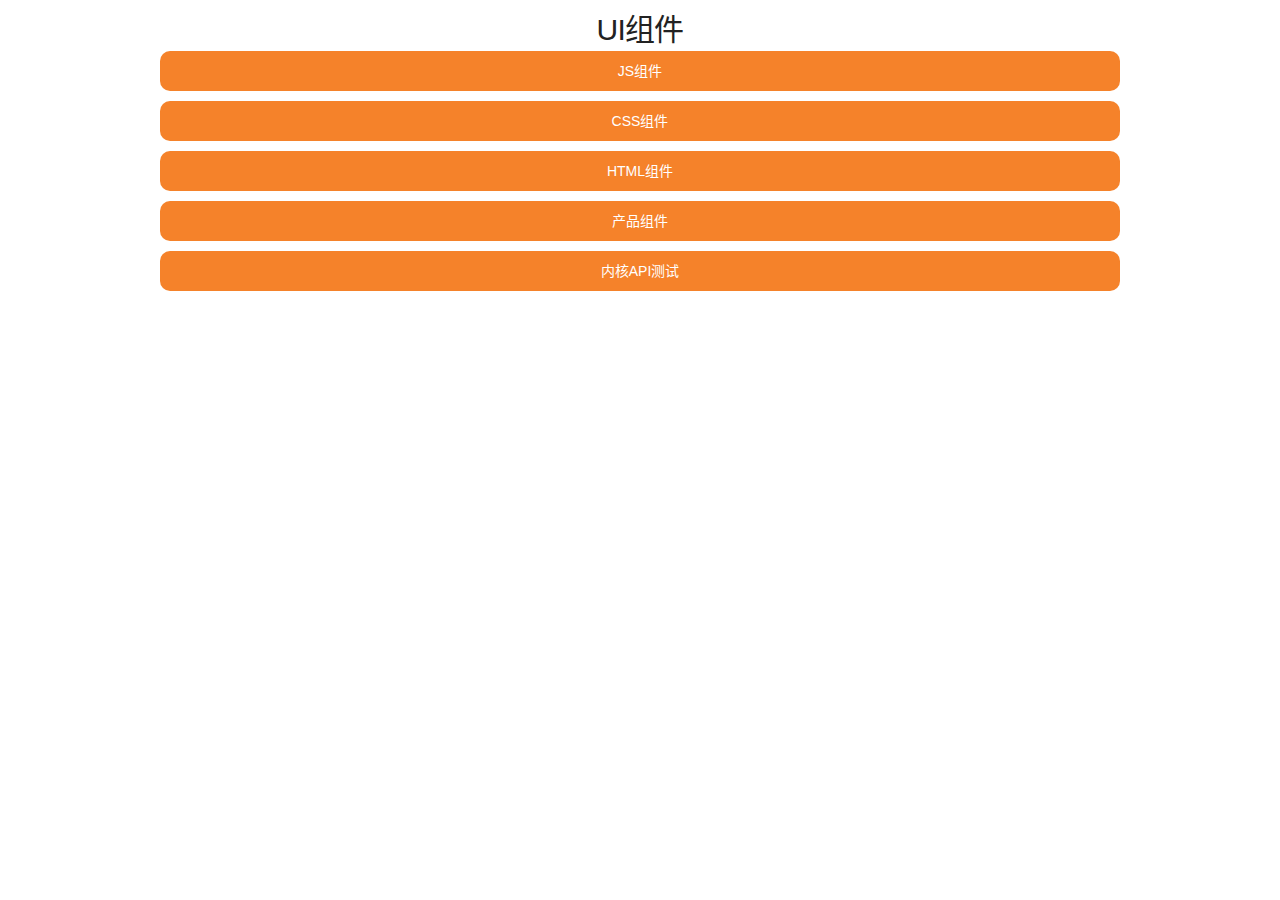
<file: index.html>
<!DOCTYPE HTML>
<html lang="zh-CN">
<head>
    <meta charset="UTF-8">
    <meta name="viewport" content="width=device-width, minimum-scale=1.0, maximum-scale=1.0" />
    <meta name="author" content="guofan">
    <meta name="copyright" content="Copyright (c) 1998-2015 mobileFED">
    <meta name="description" content="mobileFED"/>
    <meta name="format-detection" content="telephone=no">
    <title>mobileFED</title>
    <link rel="stylesheet" type="text/css" href="./public/css/mobilebone/mobilebone.css" media="all" />
    <link rel="stylesheet" type="text/css" href="./public/css/mobilebone/mobilebone.animate.css" media="all" />
    <link rel="stylesheet" type="text/css" href="./public/css/skeleton/normalize.css" media="all" />
    <link rel="stylesheet" type="text/css" href="./public/css/skeleton/skeleton.css" media="all" />
    <link rel="stylesheet" type="text/css" href="./public/css/base.css" media="all" />
    <link rel="stylesheet" type="text/css" href="./public/css/page/welcome.css" media="all" />
    <link rel="stylesheet" type="text/css" href="./public/css/page/doc.css" media="all" />
</head>
<body>
    <div id="pageHome" class="page out">
        <div class="text-desc">
            <h1 class="ta-c">Berbon MobileFED</h1>
        </div>
        <h4 class="ta-c p-t10">UI组件</h4>
        <div class="container">
            <div class="row">
                <p class="ui-type m-b10 ta-c"><a href="#&page1" >JS组件</a></p>
                <p class="ui-type m-b10 ta-c"><a href="#&page2">CSS组件</a></p>
                <p class="ui-type m-b10 ta-c"><a href="#&page3">HTML组件</a></p>
                <p class="ui-type m-b10 ta-c"><a href="#&page4">产品组件</a></p>
                <p class="ui-type m-b10 ta-c"><a href="#&page5">内核API测试</a></p>
            </div>
        </div>
    </div>
    <div id="page1" class="page out" data-form="turn">
        <header class="doc-head clearfix">
            <a href="#&pageHome" data-rel="back" class="back-home">HOME</a>
            <h4 class="h-theme">JS组件</h4>
        </header>
        <div class="wraper p-t15 ta-c clearfix">
            <a href="./jsScaffold/dialog.html" class="button">弹出层</a>
            <a href="./jsScaffold/Tip.html" class="button">Tip</a>
            <a href="./jsScaffold/mask.html" class="button">loading & mask</a>
            <a href="./jsScaffold/select.html" class="button">select</a>
            <a href="jsScaffold/scroller.html" class="button">scroller</a>
            <a href="jsScaffold/mobscroll_date.html" class="button">mobscroll_date</a>
            <a href="jsScaffold/multi_select.html" class="button">multi_select</a>
        </div>
    </div>
    <div id="page2" class="page out" data-form="slideup">
        <header class="doc-head clearfix">
            <a href="#&pageHome" data-rel="back" class="back-home">HOME</a>
            <h4 class="h-theme">CSS组件</h4>
        </header>
        <div class="wraper p-t15 ta-c clearfix">
            <a href="###" class="button">按钮</a>
            <a href="###" class="button">表单</a>
            <a href="###" class="button">输入框</a>
        </div>
    </div>
    <div id="page3" class="page out" data-form="turn">
        <header class="doc-head clearfix">
            <a href="#&pageHome" data-rel="back" class="back-home">HOME</a>
            <h4 class="h-theme">HTML组件</h4>
        </header>
        <div class="wraper p-t15 ta-c clearfix">
            <a href="./htmlScaffold/layout.html" class="button">布局</a>
            <a href="./htmlScaffold/component.html" class="button">component</a>
        </div>
    </div>
    <div id="page4" class="page out" data-form="slideup">
        <header class="doc-head clearfix">
            <a href="#&pageHome" data-rel="back" class="back-home">HOME</a>
            <h4 class="h-theme">产品组件</h4>
        </header>
        <div class="wraper p-t15 ta-c clearfix">
            <a href="./product/search.html" class="button">搜索框</a>
        </div>
    </div>
    <div id="page5" class="page out" data-form="turn">
        <header class="doc-head clearfix">
            <a href="#&pageHome" data-rel="back" class="back-home">HOME</a>
            <h4 class="h-theme">内核API</h4>
        </header>
        <div class="wraper p-t15 ta-c clearfix">
            <a href="./berbon/test.html" class="button">测试</a>
        </div>
    </div>
    <script src="./public/js/zepto/zepto.js"></script>
    <script src="./public/js/base/base.js"></script>
    <script src="./public/js/mobilebon/mobilebone.js"></script>
    <script>
        Mobilebone.captureLink = false;
    </script>
</body>
</html>
</file>
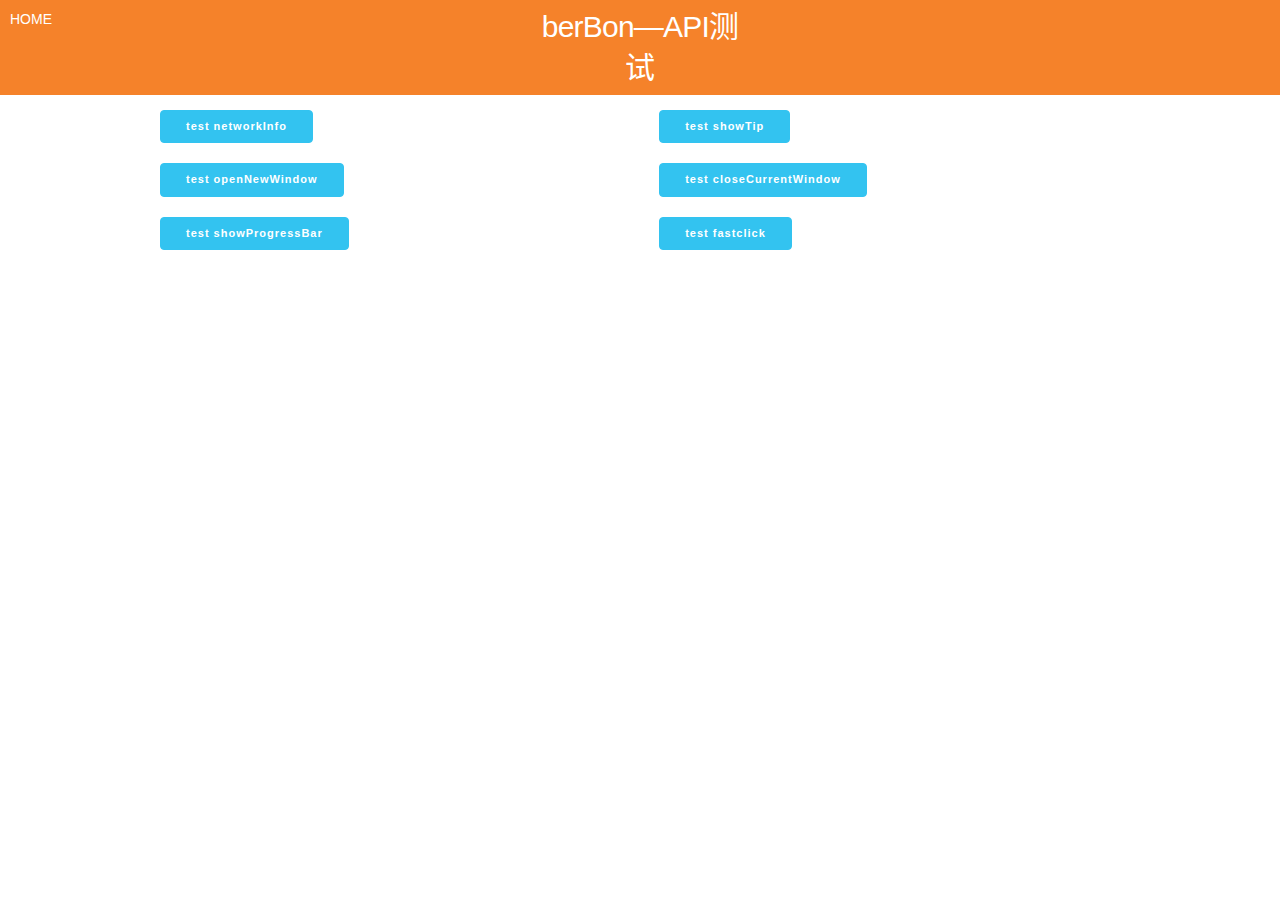
<file: berbon/test.html>
<!DOCTYPE HTML>
<html lang="zh-CN">
<head>
    <meta charset="UTF-8">
    <meta name="viewport" content="width=device-width, minimum-scale=1.0, maximum-scale=1.0"/>
    <meta name="author" content="guofan">
    <meta name="copyright" content="Copyright (c) 1998-2015 mobileFED">
    <meta name="description" content="mobileFED"/>
    <meta name="format-detection" content="telephone=no">
    <title>berbon内核API测试</title>
    <link rel="stylesheet" type="text/css" href="../public/css/skeleton/normalize.css" media="all"/>
    <link rel="stylesheet" type="text/css" href="../public/css/skeleton/skeleton.css" media="all"/>
    <link rel="stylesheet" type="text/css" href="./../public/css/base.css" media="all"/>
    <link rel="stylesheet" type="text/css" href="../public/css/prism/prism.css" media="all"/>
    <link rel="stylesheet" type="text/css" href="./../public/css/page/doc.css" media="all"/>
</head>
<body>
<header class="doc-head clearfix">
    <a href="./../index.html" class="back-home">HOME</a>
    <h4 class="h-theme">berBon—API测试</h4>
</header>
<div class="container p-t15">
    <div class="row m-b10">
        <div class="one-half column m-b10"><a href="javascript:;" class="networkInfo button button-primary">test
            networkInfo</a></div>
        <div class="one-half column"><a href="javascript:;" class="showTip button button-primary">test showTip</a></div>
    </div>
    <div class="row m-b10">
        <div class="one-half column m-b10"><a href="javascript:;" class="openNewWindow button button-primary">test
            openNewWindow</a></div>
        <div class="one-half column"><a href="javascript:;" class="closeCurrentWindow button button-primary">test
            closeCurrentWindow</a></div>
    </div>
    <div class="row m-b10">
        <div class="one-half column m-b10"><a href="javascript:;" class="showProgressBar button button-primary">test
            showProgressBar</a></div>
        <div class="one-half column"><a href="javascript:;" class="fastclick button button-primary">test
            fastclick</a></div>
    </div>

</div>
<script src="../public/js/zepto/zepto.js"></script>
<script src="../public/js/fastclick/fastclick.js"></script>
<script type="text/javascript">
    if (typeof BerbonJs != 'undefined') {
        //networkInfo
        Zepto('.networkInfo').on('click', function () {
            BerbonJs.exec(function (msg) {
                alert("success:" + msg);
            }, function (msg) {
                alert("error:" + msg)
            }, "System", "networkInfo", "");
        });
        //showTip
        Zepto('.showTip').on('click', function () {
            BerbonJs.exec(function (msg) {
                alert("success:" + msg);
            }, function (msg) {
                alert("error:" + msg)
            }, "System", "showTip", '["调用showTip"]');
        });
        //openNewWindow
        Zepto('.openNewWindow').on('click', function () {
            BerbonJs.exec(function (msg) {
                alert("success:" + msg);
            }, function (msg) {
                alert("error:" + msg)
            }, "System", "openNewWindow", '[{"left":0,"top":0,"right":' + screen.width + ',"bottom":' + screen.height + ', "url":"http://m.baidu.com"}]');
        });
        //closeCurrentWindow
        Zepto('.closeCurrentWindow').on('click', function () {
            BerbonJs.exec(function (msg) {
                alert("success:" + msg);
            }, function (msg) {
                alert("error:" + msg)
            }, "System", "closeCurrentWindow", null);
        });
        //showProgressBar
        Zepto('.showProgressBar').on('click', function () {
            BerbonJs.exec(function (msg) {
                alert("success:" + msg);
            }, function (msg) {
                alert("error:" + msg)
            }, "System", "showProgressBar", '[{"message":"正在加载"}]');
        });
    } else {
        alert("BerbonJs is not defined!");
    }

    Zepto(function() {
        FastClick.attach(Zepto('.fastclick')[0]);
        Zepto('.fastclick').on('click', function () {
            alert('fastclick');
        });
    });

</script>
</body>
</html>  
</file>
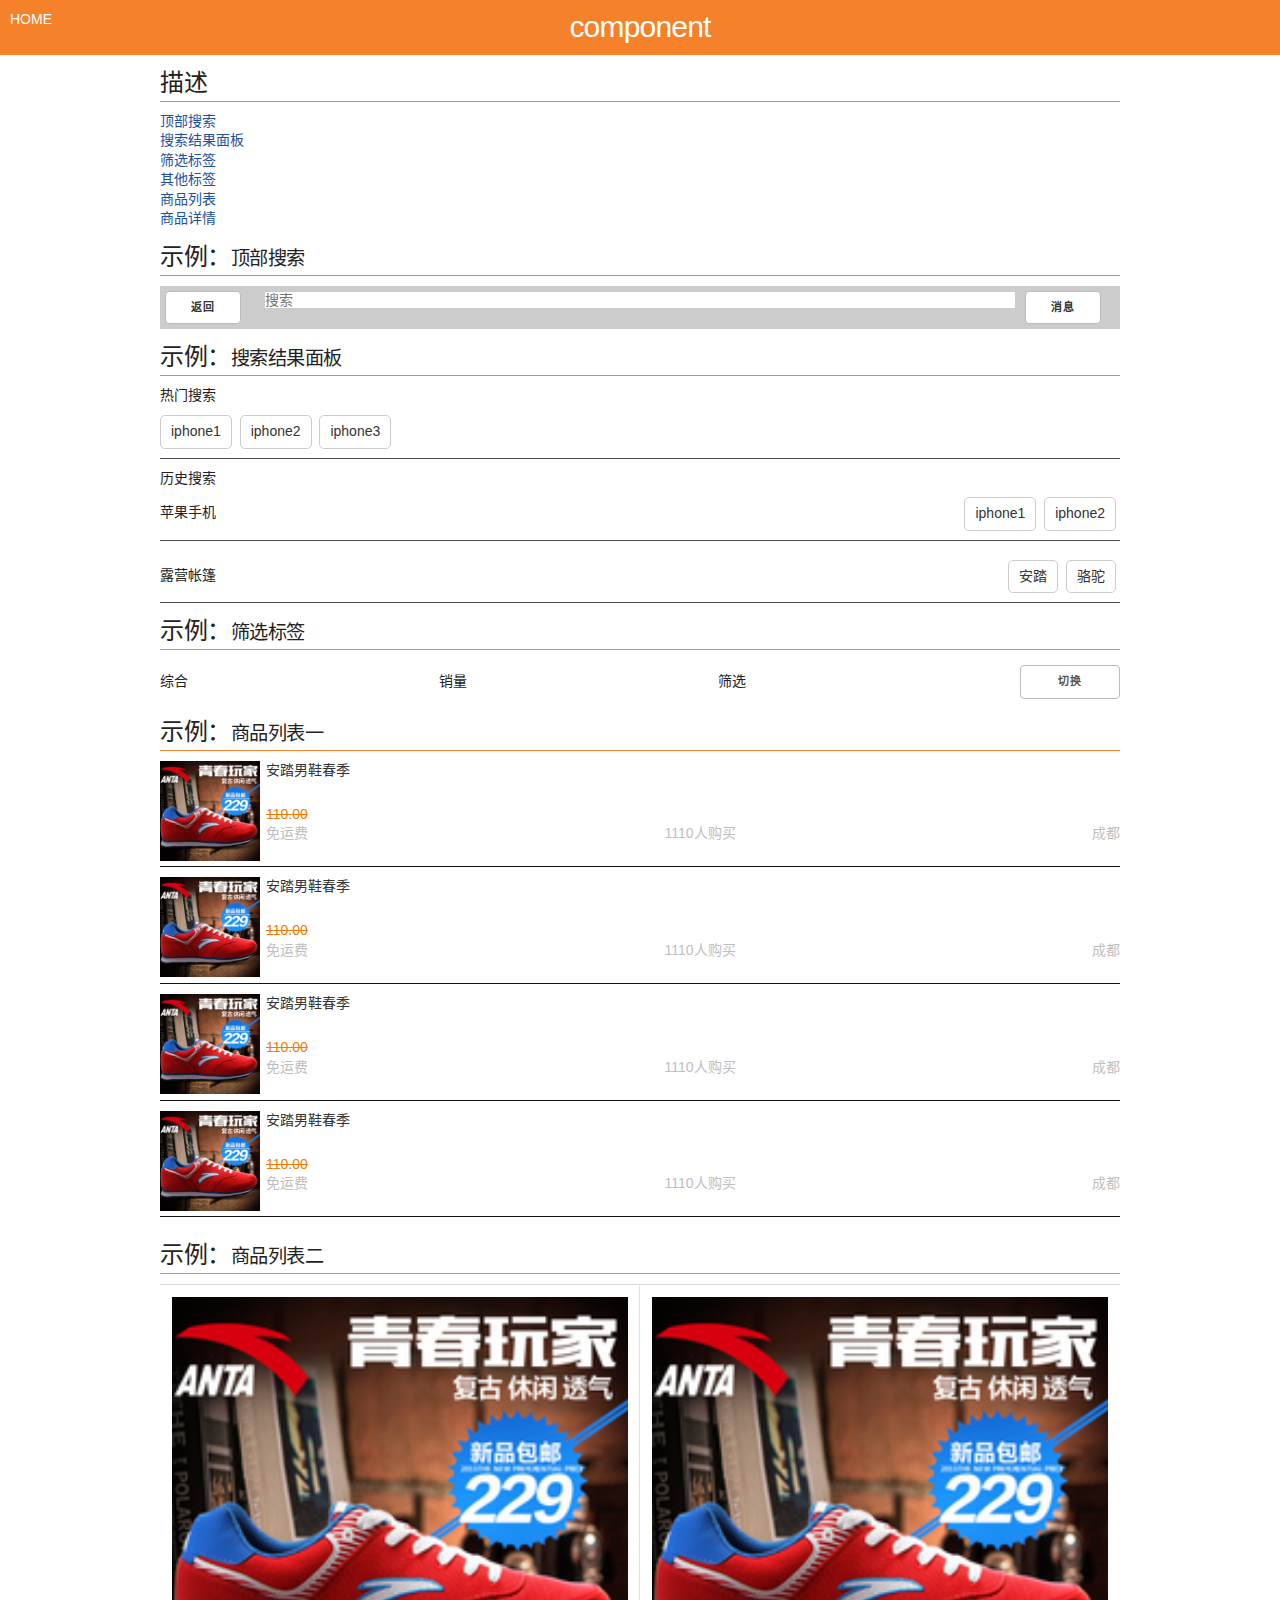
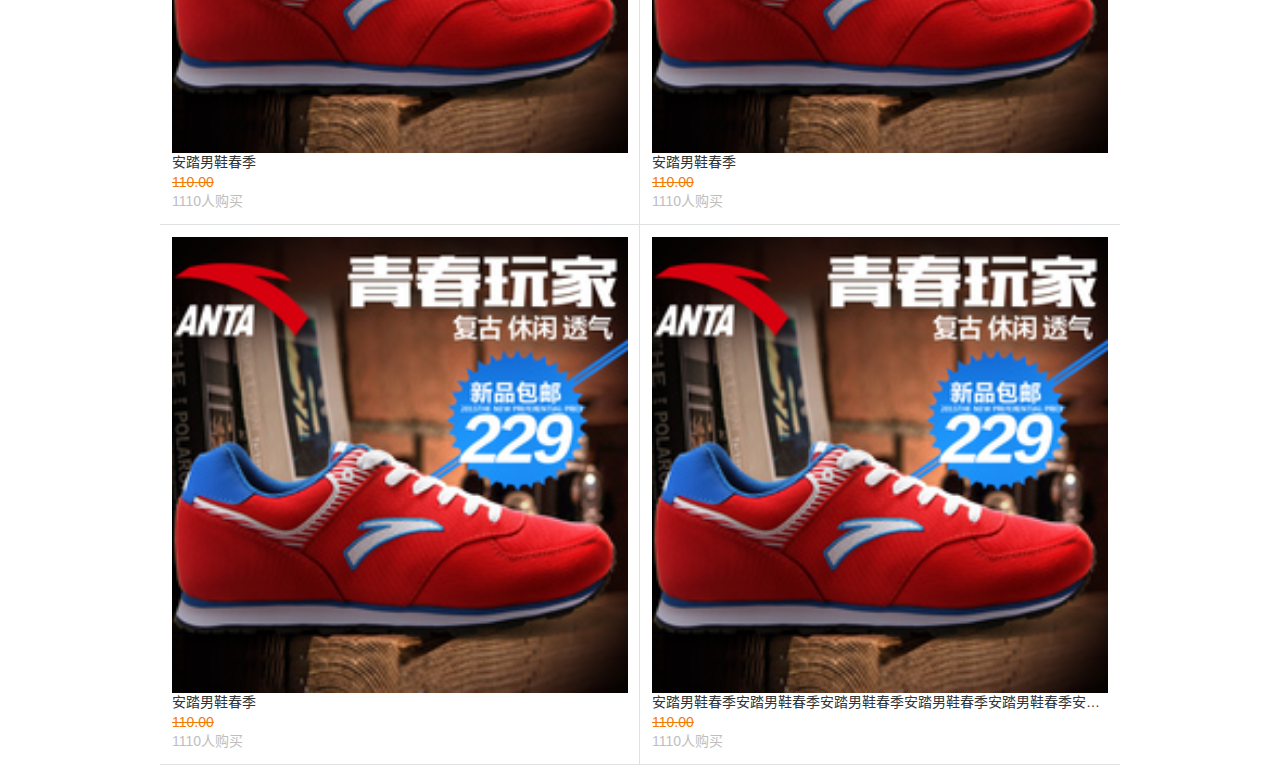
<file: htmlScaffold/component.html>
<!DOCTYPE HTML>
<html lang="zh-CN">
<head>
    <meta charset="UTF-8">
    <meta name="viewport" content="width=device-width, minimum-scale=1.0, maximum-scale=1.0" />
    <meta name="author" content="guofan">
    <meta name="copyright" content="Copyright (c) 1998-2015 mobileFED">
    <meta name="description" content="mobileFED"/>
    <meta name="format-detection" content="telephone=no">
    <title>component</title>
    <link rel="stylesheet" type="text/css" href="./../public/css/skeleton/normalize.css" media="all" />
    <link rel="stylesheet" type="text/css" href="./../public/css/skeleton/skeleton.css" media="all" />
    <link rel="stylesheet" type="text/css" href="./../public/css/base.css" media="all" />
    <link rel="stylesheet" type="text/css" href="./../public/css/page/doc.css" media="all" />
    <link rel="stylesheet" type="text/css" href="../public/css/prism/prism.css" media="all" />
    <link rel="stylesheet" type="text/css" href="./component/css/component.css" media="all" />
    <link rel="stylesheet" type="text/css" href="./../public/css/page/doc.css" media="all" />
</head>
<body>
    <header class="doc-head clearfix">
        <a href="./../index.html" class="back-home">HOME</a>
        <h4 class="h-theme">component</h4>
    </header>
    <div class="container">
        <div class="row">
            <h5 class="p-t10 b-b-2 m-b10">描述</h5>
            <div class="box c-163">
                顶部搜索 <br/>
                搜索结果面板 <br/>
                筛选标签 <br/>
                其他标签 <br/>
                商品列表 <br/>
                商品详情
            </div>
            <h5 class="p-t10 b-b-2 m-b10">示例：<small>顶部搜索</small></h5>
            <div class="box c-163">
            </div>
            <div class="u-full-width dp-box bgc-grey">
                <div class="box-left w-100">
                    <div class="p-a5">
                        <a href="javascript:;" class="showTip button bgc-white">返回</a>
                    </div>
                </div>
                <div class="box-middle box-flex-1">
                    <div class="p-a5">
                        <input type="text" name="" id="" class="w-p100" placeholder="搜索"/>
                    </div>
                </div>
                <div class="box-right w-100">
                    <div class="p-a5">
                        <a href="javascript:;" class="showTip button bgc-white">消息</a>
                    </div>
                </div>
            </div>
            <h5 class="p-t10 b-b-2 m-b10">示例：<small>搜索结果面板</small></h5>
            <div class="u-full-width">
                <!--样式一-->
                <div class="label-box w-p100">
                    <p class="label-box-title p-b5">热门搜索</p>
                    <div class="label-box-content p-5-0">
                        <a href="javascript:;" class="search-item">iphone1</a>
                        <a href="javascript:;" class="search-item">iphone2</a>
                        <a href="javascript:;" class="search-item">iphone3</a>
                    </div>
                </div>
                <p class="bd-b"></p>
                <!--样式二-->
                <div class="label-box w-p100 p-t10">
                    <p class="label-box-title p-b5">历史搜索</p>
                    <div class="dp-box label-box-content p-5-0">
                        <p class="w-100 m-t10">苹果手机</p>
                        <div class="box-flex-1 ta-r">
                            <a href="javascript:;" class="search-item">iphone1</a>
                            <a href="javascript:;" class="search-item">iphone2</a>
                        </div>
                    </div>
                </div>
                <p class="bd-b"></p>
                <!--样式三-->
                <div class="label-box w-p100 p-t10">
                    <div class="dp-box label-box-content p-5-0">
                        <p class="w-100 m-t10">露营帐篷</p>
                        <div class="box-flex-1 ta-r">
                            <a href="javascript:;" class="search-item">安踏</a>
                            <a href="javascript:;" class="search-item">骆驼</a>
                        </div>
                    </div>
                </div>
                <p class="bd-b"></p>
            </div>
            <h5 class="p-t10 b-b-2 m-b10">示例：<small>筛选标签</small></h5>
            <div class="u-full-width">
                <div class="dp-box label-box-content p-5-0">
                    <div class="box-flex-1">
                        <div class="dp-ib w-p32 m-t7">
                            综合
                        </div>
                        <div class="dp-ib w-p32 m-t7">
                            销量
                        </div>
                        <div class="dp-ib w-p32 m-t7">
                            筛选
                        </div>

                    </div>
                    <a class="w-100 button">切换</a>
                </div>
            </div>
            <h5 class="p-t10 b-b-2 m-b10">示例：<small>商品列表一</small></h5>
            <div class="u-full-width list-view">
                <ul class="list-itme-ul clearfix">
                    <li>
                        <div class="dp-box list-item">
                            <div class="list-item-left">
                                <a href="###"><img src="./component/images/shoe_210x210.jpg" class="pic" alt="安踏"/></a>
                            </div>
                            <div class="box-flex-1 m-l6">
                                <a class="list-item-title" href="###">
                                    <span>安踏男鞋春季</span>
                                </a>
                                <p class="list-item-price">
                                    <del class="c-tb">110.00</del>
                                </p>
                                <div class="list-item-main dp-box c-58">
                                    <p class="freight">免运费</p>
                                    <p class="num box-flex-1 ta-c">1110人购买</p>
                                    <p class="area">成都</p>
                                </div>
                            </div>
                        </div>
                    </li>
                    <li>
                        <div class="dp-box list-item">
                            <div class="list-item-left">
                                <a href="###"><img src="./component/images/shoe_210x210.jpg" class="pic" alt="安踏"/></a>
                            </div>
                            <div class="box-flex-1 m-l6">
                                <a class="list-item-title" href="###">
                                    <span>安踏男鞋春季</span>
                                </a>
                                <p class="list-item-price">
                                    <del class="c-tb">110.00</del>
                                </p>
                                <div class="list-item-main dp-box c-58">
                                    <p class="freight">免运费</p>
                                    <p class="num box-flex-1 ta-c">1110人购买</p>
                                    <p class="area">成都</p>
                                </div>
                            </div>
                        </div>
                    </li>
                    <li>
                        <div class="dp-box list-item">
                            <div class="list-item-left">
                                <a href="###"><img src="./component/images/shoe_210x210.jpg" class="pic" alt="安踏"/></a>
                            </div>
                            <div class="box-flex-1 m-l6">
                                <a class="list-item-title" href="###">
                                    <span>安踏男鞋春季</span>
                                </a>
                                <p class="list-item-price">
                                    <del class="c-tb">110.00</del>
                                </p>
                                <div class="list-item-main dp-box c-58">
                                    <p class="freight">免运费</p>
                                    <p class="num box-flex-1 ta-c">1110人购买</p>
                                    <p class="area">成都</p>
                                </div>
                            </div>
                        </div>
                    </li>
                    <li>
                        <div class="dp-box list-item">
                            <div class="list-item-left">
                                <a href="###"><img src="./component/images/shoe_210x210.jpg" class="pic" alt="安踏"/></a>
                            </div>
                            <div class="box-flex-1 m-l6">
                                <a class="list-item-title" href="###">
                                    <span>安踏男鞋春季</span>
                                </a>
                                <p class="list-item-price">
                                    <del class="c-tb">110.00</del>
                                </p>
                                <div class="list-item-main dp-box c-58">
                                    <p class="freight">免运费</p>
                                    <p class="num box-flex-1 ta-c">1110人购买</p>
                                    <p class="area">成都</p>
                                </div>
                            </div>
                        </div>
                    </li>
                </ul>
            </div>
            <h5 class="p-t10 b-b-2 m-b10">示例：<small>商品列表二</small></h5>
            <div class="u-full-width large-view">
                <ul class="list-itme-ul clearfix">
                    <li>
                        <div class="dp-box list-item">
                            <div class="list-item-left">
                                <a href="###"><img src="./component/images/shoe_210x210.jpg" class="pic" alt="安踏"/></a>
                            </div>
                            <div class="box-flex-1 m-l6">
                                <a class="list-item-title" href="###">
                                    <span>安踏男鞋春季</span>
                                </a>
                                <p class="list-item-price">
                                    <del class="c-tb">110.00</del>
                                </p>
                                <div class="list-item-main dp-box c-58">
                                    <p class="freight">免运费</p>
                                    <p class="num box-flex-1 ta-c">1110人购买</p>
                                    <p class="area">成都</p>
                                </div>
                            </div>
                        </div>
                    </li>
                    <li>
                        <div class="dp-box list-item">
                            <div class="list-item-left">
                                <a href="###"><img src="./component/images/shoe_210x210.jpg" class="pic" alt="安踏"/></a>
                            </div>
                            <div class="box-flex-1 m-l6">
                                <a class="list-item-title" href="###">
                                    <span>安踏男鞋春季</span>
                                </a>
                                <p class="list-item-price">
                                    <del class="c-tb">110.00</del>
                                </p>
                                <div class="list-item-main dp-box c-58">
                                    <p class="freight">免运费</p>
                                    <p class="num box-flex-1 ta-c">1110人购买</p>
                                    <p class="area">成都</p>
                                </div>
                            </div>
                        </div>
                    </li>
                    <li>
                        <div class="dp-box list-item">
                            <div class="list-item-left">
                                <a href="###"><img src="./component/images/shoe_210x210.jpg" class="pic" alt="安踏"/></a>
                            </div>
                            <div class="box-flex-1 m-l6">
                                <a class="list-item-title" href="###">
                                    <span>安踏男鞋春季</span>
                                </a>
                                <p class="list-item-price">
                                    <del class="c-tb">110.00</del>
                                </p>
                                <div class="list-item-main dp-box c-58">
                                    <p class="freight">免运费</p>
                                    <p class="num box-flex-1 ta-c">1110人购买</p>
                                    <p class="area">成都</p>
                                </div>
                            </div>
                        </div>
                    </li>
                    <li>
                        <div class="dp-box list-item">
                            <div class="list-item-left">
                                <a href="###"><img src="./component/images/shoe_210x210.jpg" class="pic" alt="安踏"/></a>
                            </div>
                            <div class="box-flex-1 m-l6">
                                <a class="list-item-title" href="###">
                                    <span>安踏男鞋春季安踏男鞋春季安踏男鞋春季安踏男鞋春季安踏男鞋春季安踏男鞋春季安踏男鞋春季安踏男鞋春季安踏男鞋春季安踏男鞋春季安踏男鞋春季</span>
                                </a>
                                <p class="list-item-price">
                                    <del class="c-tb">110.00</del>
                                </p>
                                <div class="list-item-main dp-box c-58">
                                    <p class="freight">免运费</p>
                                    <p class="num box-flex-1 ta-c">1110人购买</p>
                                    <p class="area">成都</p>
                                </div>
                            </div>
                        </div>
                    </li>
                </ul>
            </div>
        </div>
    </div>
    <script src="../public/js/prism/prism.js"></script>
    <script src="../public/js/prism/prism.plugins.js"></script>
</body>
</html>
</file>
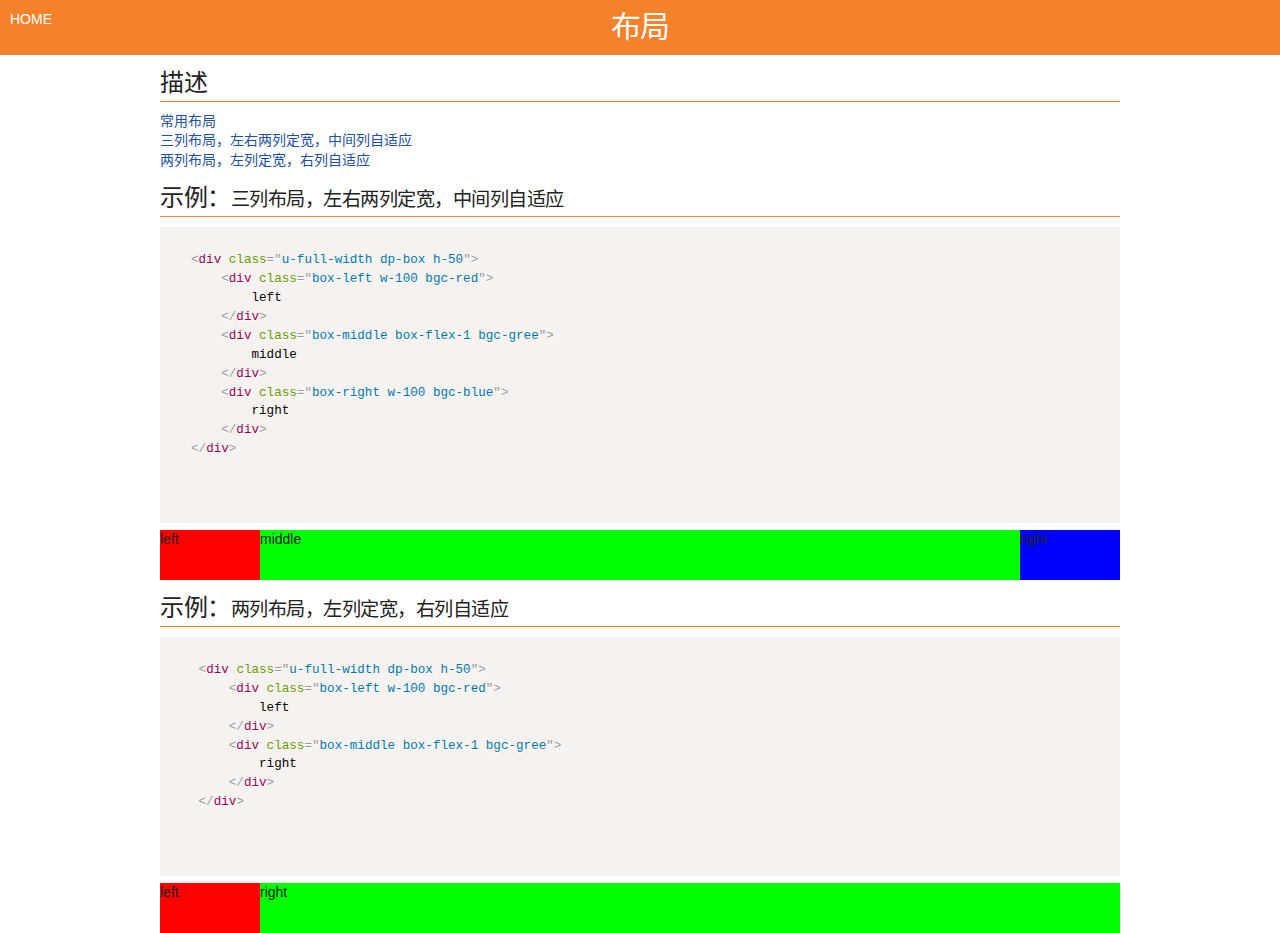
<file: htmlScaffold/layout.html>
<!DOCTYPE HTML>
<html lang="zh-CN">
<head>
    <meta charset="UTF-8">
    <meta name="viewport" content="width=device-width, minimum-scale=1.0, maximum-scale=1.0" />
    <meta name="author" content="guofan">
    <meta name="copyright" content="Copyright (c) 1998-2015 mobileFED">
    <meta name="description" content="mobileFED"/>
    <meta name="format-detection" content="telephone=no">
    <title>layout</title>
    <link rel="stylesheet" type="text/css" href="./../public/css/skeleton/normalize.css" media="all" />
    <link rel="stylesheet" type="text/css" href="./../public/css/skeleton/skeleton.css" media="all" />
    <link rel="stylesheet" type="text/css" href="./../public/css/base.css" media="all" />
    <link rel="stylesheet" type="text/css" href="./../public/css/page/doc.css" media="all" />
    <link rel="stylesheet" type="text/css" href="../public/css/prism/prism.css" media="all" />
    <link rel="stylesheet" type="text/css" href="./layout/css/layout.css" media="all" />
    <link rel="stylesheet" type="text/css" href="./../public/css/page/doc.css" media="all" />
</head>
<body>
    <header class="doc-head clearfix">
        <a href="./../index.html" class="back-home">HOME</a>
        <h4 class="h-theme">布局</h4>
    </header>
    <div class="container">
        <div class="row">
            <h5 class="p-t10 b-b-2 m-b10">描述</h5>
            <div class="box c-163">
                常用布局 <br/>
                三列布局，左右两列定宽，中间列自适应 <br/>
                两列布局，左列定宽，右列自适应
            </div>
            <h5 class="p-t10 b-b-2 m-b10">示例：<small>三列布局，左右两列定宽，中间列自适应</small></h5>
            <div class="box c-163">
<pre>
<code class="language-markup">
<textarea>
<div class="u-full-width dp-box h-50">
    <div class="box-left w-100 bgc-red">
        left
    </div>
    <div class="box-middle box-flex-1 bgc-gree">
        middle
    </div>
    <div class="box-right w-100 bgc-blue">
        right
    </div>
</div>
</textarea>
</code>
</pre>
            </div>
            <div class="u-full-width dp-box h-50">
                <div class="box-left w-100 bgc-red">
                    left
                </div>
                <div class="box-middle box-flex-1 bgc-gree">
                    middle
                </div>
                <div class="box-right w-100 bgc-blue">
                    right
                </div>
            </div>
            <h5 class="p-t10 b-b-2 m-b10">示例：<small>两列布局，左列定宽，右列自适应</small></h5>
<pre>
<code class="language-markup">
<textarea>
 <div class="u-full-width dp-box h-50">
     <div class="box-left w-100 bgc-red">
         left
     </div>
     <div class="box-middle box-flex-1 bgc-gree">
         right
     </div>
 </div>
</textarea>
</code>
</pre>
            <div class="u-full-width dp-box h-50">
                <div class="box-left w-100 bgc-red">
                    left
                </div>
                <div class="box-middle box-flex-1 bgc-gree">
                    right
                </div>
            </div>

        </div>
    </div>
    <script src="../public/js/prism/prism.js"></script>
    <script src="../public/js/prism/prism.plugins.js"></script>
</body>
</html>
</file>
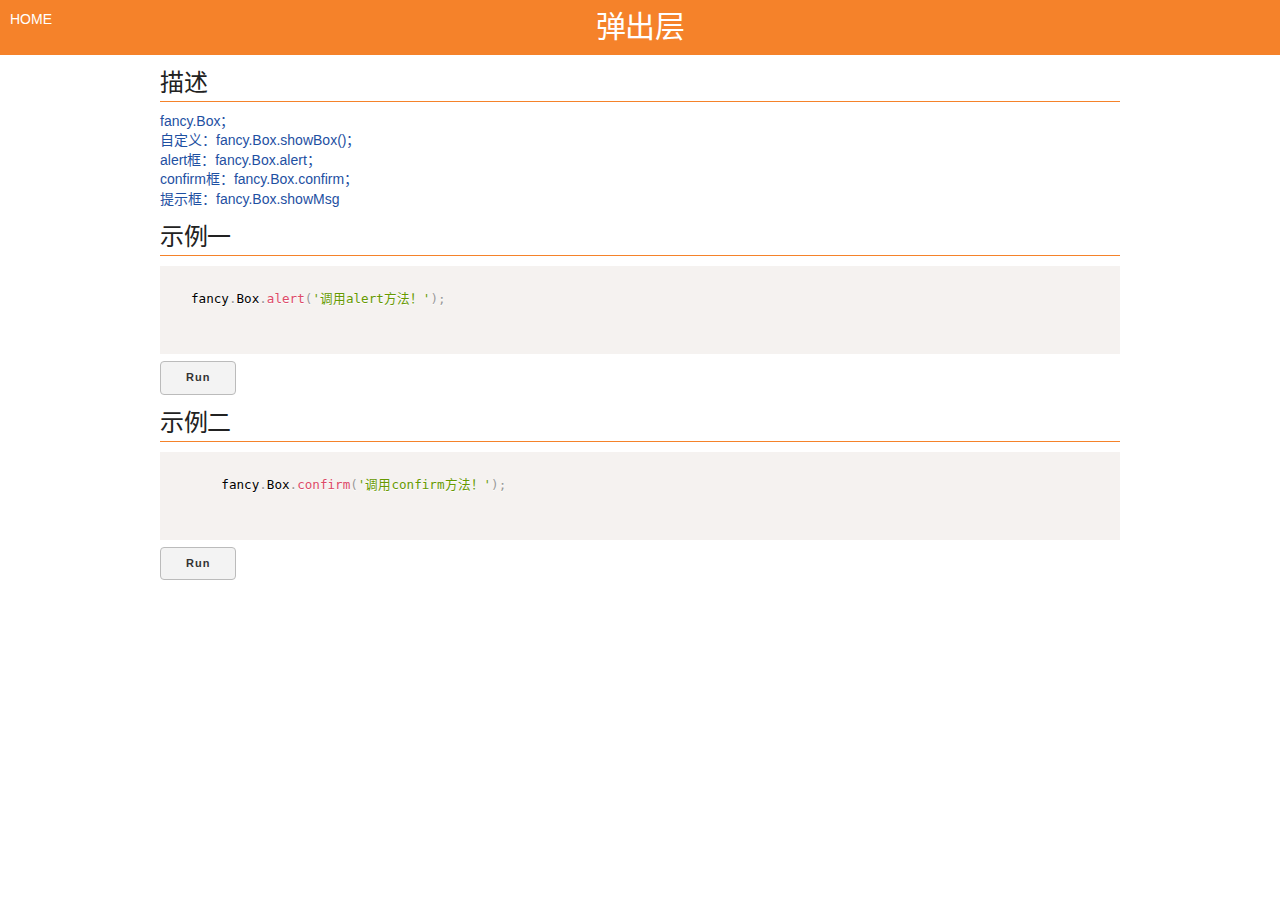
<file: jsScaffold/dialog.html>
<!DOCTYPE HTML>
<html lang="zh-CN">
<head>
    <meta charset="UTF-8">
    <meta name="viewport" content="width=device-width, minimum-scale=1.0, maximum-scale=1.0" />
    <meta name="author" content="guofan">
    <meta name="copyright" content="Copyright (c) 1998-2015 mobileFED">
    <meta name="description" content="mobileFED"/>
    <meta name="format-detection" content="telephone=no">
    <title>mobileFED</title>
    <link rel="stylesheet" type="text/css" href="../public/css/skeleton/normalize.css" media="all" />
    <link rel="stylesheet" type="text/css" href="../public/css/skeleton/skeleton.css" media="all" />
    <link rel="stylesheet" type="text/css" href="./../public/css/base.css" media="all" />
    <link rel="stylesheet" type="text/css" href="./../public/css/layout.css" media="all" />
    <link rel="stylesheet" type="text/css" href="./../public/css/animate/animations.css" media="all" />
    <link rel="stylesheet" type="text/css" href="../public/css/prism/prism.css" media="all" />
    <link rel="stylesheet" type="text/css" href="./../public/css/page/doc.css" media="all" />
</head>
<body>
    <header class="doc-head clearfix">
        <a href="./../index.html" class="back-home">HOME</a>
        <h4 class="h-theme">弹出层</h4>
    </header>
    <div class="container">
        <div class="row">
            <h5 class="p-t10 b-b-2 m-b10">描述</h5>
            <div class="box c-163">
               fancy.Box；<br/>
               自定义：fancy.Box.showBox()；<br/>
               alert框：fancy.Box.alert；<br/>
               confirm框：fancy.Box.confirm；<br/>
               提示框：fancy.Box.showMsg
            </div>
            <h5 class="p-t10 b-b-2 m-b10">示例一</h5>
            <div class="box c-163">
<pre>
<code class="language-javascript">
fancy.Box.alert('调用alert方法！');
</code>
</pre>
            </div>
            <a class="button btn-light-navy js-alert" href="javascript:;">Run</a>

            <h5 class="p-t10 b-b-2 m-b10">示例二</h5>
            <div class="box c-163">
<pre>
<code class="language-javascript">
    fancy.Box.confirm('调用confirm方法！');
</code>
</pre>
            </div>
            <a class="button btn-light-navy js-confirm" href="javascript:;">Run</a>
        </div>
    </div>
    <script src="../public/js/zepto/zepto.js"></script>
    <script src="../public/js/base/base.js"></script>
    <script src="../public/js/prism/prism.js"></script>
    <script src="../public/js/prism/prism.plugins.js"></script>
    <script>
        Zepto('.js-alert').on('click', function() {
            fancy.Box.alert('成功调用alert方法！');
        });
        Zepto('.js-confirm').on('click', function() {
           /* fancy.Box.confirm('成功调用confirm方法！', function() {
                Zepto('#layerBox').remove();

            }, function() {alert('点击了取消')});*/
            fancy.Box.showBox({
                title : '标题',
                styleSheet : 'app-c',
                content : '<p><span contenteditable="true" style="display:block;border:1px solid #ccc"></span></p>',
                sureBtnTxt : '确定',
                cancleBtnTxt : '取消',
                transitionType : 'none',
                zIndex : '9999',
                isClose : true,
                id : 'layerBox',
                isSure : true,
                isCancle : true,
                isSureCloseBox : true,//点确定是否关闭弹出层
                autoClose : false,//是否有自动关闭功能
                autoCount : 3,//倒计时时间
                sureFn : function() {
                },
                cancleFn : function() {
                },
                shutFn : function() {
                },
            });
        });
    </script>
</body>
</html>
</file>
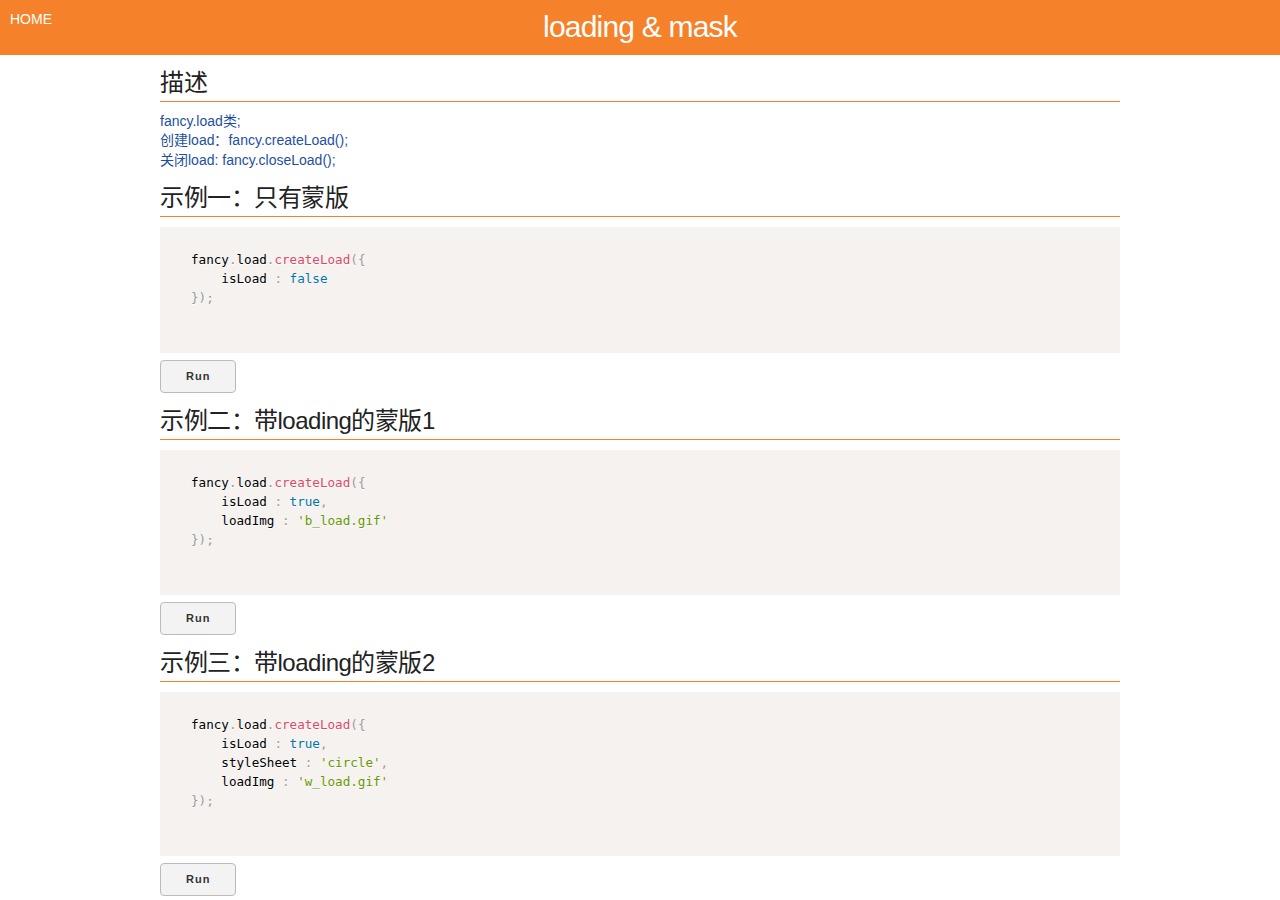
<file: jsScaffold/mask.html>
<!DOCTYPE HTML>
<html lang="zh-CN">
<head>
    <meta charset="UTF-8">
    <meta name="viewport" content="width=device-width, minimum-scale=1.0, maximum-scale=1.0" />
    <meta name="author" content="guofan">
    <meta name="copyright" content="Copyright (c) 1998-2015 mobileFED">
    <meta name="description" content="mobileFED"/>
    <meta name="format-detection" content="telephone=no">
    <title>mobileFED</title>
    <link rel="stylesheet" type="text/css" href="../public/css/skeleton/normalize.css" media="all" />
    <link rel="stylesheet" type="text/css" href="../public/css/skeleton/skeleton.css" media="all" />
    <link rel="stylesheet" type="text/css" href="./../public/css/base.css" media="all" />
    <link rel="stylesheet" type="text/css" href="./../public/css/layout.css" media="all" />
    <link rel="stylesheet" type="text/css" href="./../public/css/animate/animations.css" media="all" />
    <link rel="stylesheet" type="text/css" href="../public/css/prism/prism.css" media="all" />
    <link rel="stylesheet" type="text/css" href="./../public/css/page/doc.css" media="all" />
</head>
<body>
    <header class="doc-head clearfix">
        <a href="./../index.html" class="back-home">HOME</a>
        <h4 class="h-theme">loading & mask</h4>
    </header>
    <div class="container">
        <div class="row">
            <h5 class="p-t10 b-b-2 m-b10">描述</h5>
            <div class="box c-163">
                fancy.load类;<br/>
                创建load：fancy.createLoad();<br/>
                关闭load: fancy.closeLoad();
            </div>
            <h5 class="p-t10 b-b-2 m-b10">示例一：只有蒙版</h5>
            <div class="box c-163">
<pre>
<code class="language-javascript">
fancy.load.createLoad({
    isLoad : false
});
</code>
</pre>
                <a class="button btn-light-navy js-mask" href="javascript:;">Run</a>
            </div>
            <h5 class="p-t10 b-b-2 m-b10">示例二：带loading的蒙版1</h5>
            <div class="box c-163">
<pre>
<code class="language-javascript">
fancy.load.createLoad({
    isLoad : true,
    loadImg : 'b_load.gif'
});
</code>
</pre>
                <a class="button btn-light-navy js-load" href="javascript:;">Run</a>
            </div>
            <h5 class="p-t10 b-b-2 m-b10">示例三：带loading的蒙版2</h5>
            <div class="box c-163">
<pre>
<code class="language-javascript">
fancy.load.createLoad({
    isLoad : true,
    styleSheet : 'circle',
    loadImg : 'w_load.gif'
});
</code>
</pre>
                <a class="button btn-light-navy js-load2" href="javascript:;">Run</a>
            </div>
        </div>
    </div>
    <script src="../public/js/zepto/zepto.js"></script>
    <script src="../public/js/base/base.js"></script>
    <script src="../public/js/prism/prism.js"></script>
    <script src="../public/js/prism/prism.plugins.js"></script>
    <script>
        Zepto('.js-mask').on('click', function() {
            fancy.load.createLoad({
                isLoad : false
            });
        });
        Zepto('.js-load').on('click', function() {
            fancy.load.createLoad({
                isLoad : true,
                loadImg : 'b_load.gif'
            });
        });
        Zepto('.js-load2').on('click', function() {
            fancy.load.createLoad({
                isLoad : true,
                styleSheet : 'circle',
                loadImg : 'w_load.gif'
            });
        });
    </script>
</body>
</html>
</file>
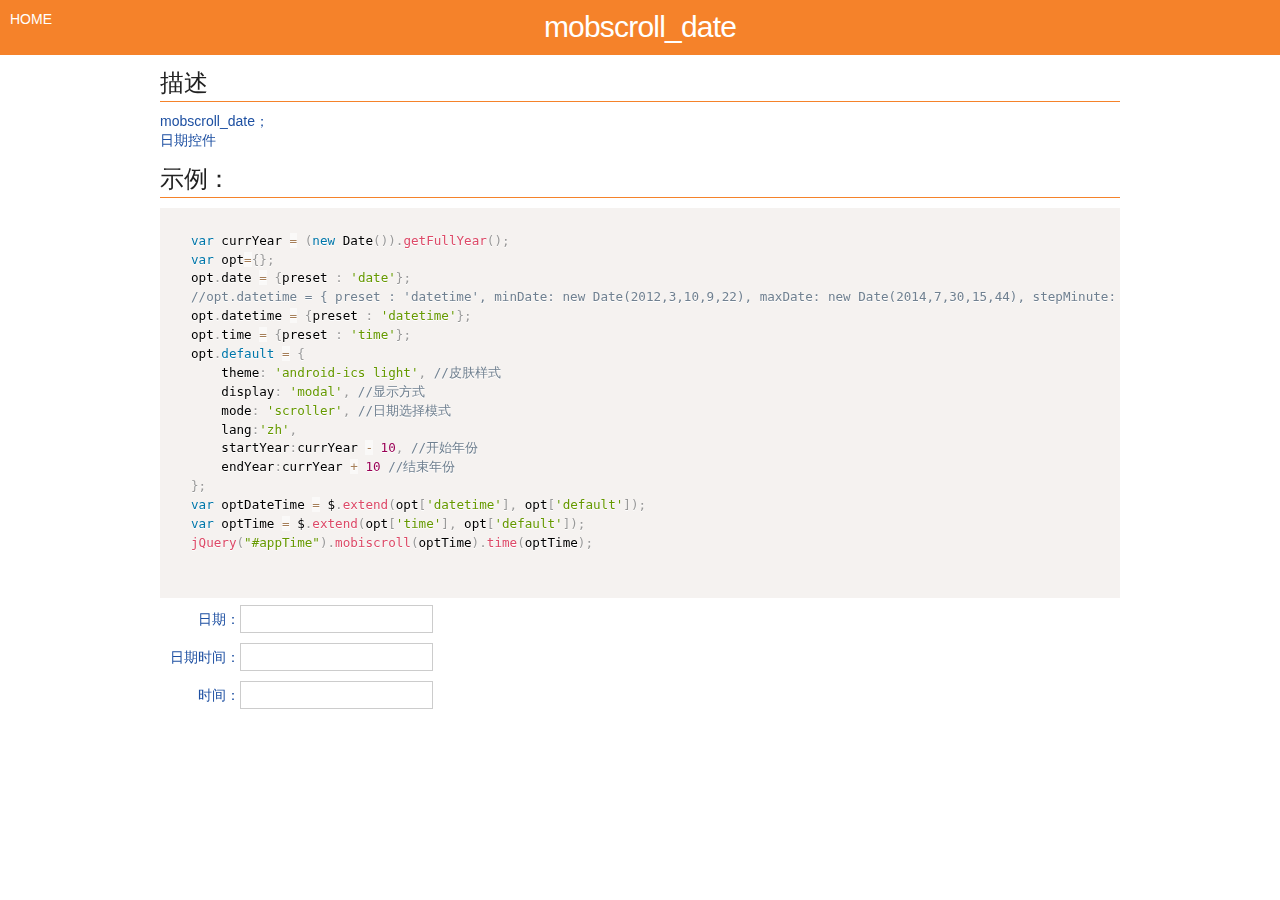
<file: jsScaffold/mobscroll_date.html>
<!DOCTYPE html>
<html lang="en">
<head>
    <meta charset="utf-8">
    <meta name="viewport" content="width=device-width, initial-scale=1, maximum-scale=1, user-scalable=0">

    <title>mobscroll_date</title>
    <link rel="stylesheet" type="text/css" href="../public/css/skeleton/normalize.css" media="all" />
    <link rel="stylesheet" type="text/css" href="../public/css/skeleton/skeleton.css" media="all" />
    <link rel="stylesheet" type="text/css" href="./../public/css/base.css" media="all" />
    <link rel="stylesheet" type="text/css" href="./../public/css/layout.css" media="all" />
    <link rel="stylesheet" type="text/css" href="./../public/css/animate/animations.css" media="all" />
    <link rel="stylesheet" type="text/css" href="../public/css/prism/prism.css" media="all" />
    <link rel="stylesheet" type="text/css" href="./../public/css/page/doc.css" media="all" />

    <link rel="stylesheet" href="../public/js/mobscroll_date/css/mobiscroll.core-2.5.2.css"/>
    <link rel="stylesheet" href="../public/js/mobscroll_date/css/mobiscroll.animation-2.5.2.css"/>
    <!-- S 可根据自己喜好引入样式风格文件 -->
    <link rel="stylesheet" href="../public/js/mobscroll_date/css/mobiscroll.android-ics-2.5.2.css"/>
    <!-- E 可根据自己喜好引入样式风格文件 -->
    <script src="../public/js/mobscroll_date/js/jquery-1.9.1.js"></script>
    <script src="../public/js/mobscroll_date/js/mobiscroll.core-2.5.2.js"></script>
    <script src="../public/js/mobscroll_date/js/mobiscroll.core-2.5.2-zh.js"></script>
    <script src="../public/js/mobscroll_date/js/mobiscroll.datetime-2.5.1.js"></script>
    <script src="../public/js/mobscroll_date/js/mobiscroll.datetime-2.5.1-zh.js"></script>
    <script src="../public/js/mobscroll_date/js/mobiscroll.android-ics-2.5.2.js"></script>
    <style>
        .demos {
            margin:0 0 10px 0
        }
        .demos span{
            display:inline-block;
            width:80px;
            text-align:right;
        }
        .demos input {
            padding:5px;
            border:1px solid #ccc;
        }
    </style>

</head>
<body>
<header class="doc-head clearfix">
    <a href="./../index.html" class="back-home">HOME</a>
    <h4 class="h-theme">mobscroll_date</h4>
</header>
<div class="container">
    <div class="row">
        <h5 class="p-t10 b-b-2 m-b10">描述</h5>
        <div class="box c-163">
            mobscroll_date；<br/>
            日期控件
        </div>
        <h5 class="p-t10 b-b-2 m-b10">示例：</h5>
        <div class="box c-163">
<pre>
<code class="language-javascript">
var currYear = (new Date()).getFullYear();
var opt={};
opt.date = {preset : 'date'};
//opt.datetime = { preset : 'datetime', minDate: new Date(2012,3,10,9,22), maxDate: new Date(2014,7,30,15,44), stepMinute: 5  };
opt.datetime = {preset : 'datetime'};
opt.time = {preset : 'time'};
opt.default = {
    theme: 'android-ics light', //皮肤样式
    display: 'modal', //显示方式
    mode: 'scroller', //日期选择模式
    lang:'zh',
    startYear:currYear - 10, //开始年份
    endYear:currYear + 10 //结束年份
};
var optDateTime = $.extend(opt['datetime'], opt['default']);
var optTime = $.extend(opt['time'], opt['default']);
jQuery("#appTime").mobiscroll(optTime).time(optTime);
</code>
</pre>
        </div>
        <div class="box c-163">
            <div class="demos">
			<span>日期：</span><input type="text" name="appDate" id="appDate" />
            </div>
            <div class="demos">
                <span>日期时间：</span><input type="text" name="appDateTime" id="appDateTime" />
            </div>
            <div class="demos">
                <span>时间：</span><input type="text" name="appTime" id="appTime" />
            </div>
        </div>
    </div>
</div>
<script src="../public/js/prism/prism.js"></script>
<script src="../public/js/prism/prism.plugins.js"></script>
<script type="text/javascript">
    $(function () {
        var currYear = (new Date()).getFullYear();
        var opt={};
        opt.date = {preset : 'date'};
        //opt.datetime = { preset : 'datetime', minDate: new Date(2012,3,10,9,22), maxDate: new Date(2014,7,30,15,44), stepMinute: 5  };
        opt.datetime = {preset : 'datetime'};
        opt.time = {preset : 'time'};
        opt.default = {
            theme: 'android-ics light', //皮肤样式
            display: 'modal', //显示方式
            mode: 'scroller', //日期选择模式
            lang:'zh',
            startYear:currYear - 10, //开始年份
            endYear:currYear + 10 //结束年份
        };

        $("#appDate").val('').scroller('destroy').scroller($.extend(opt['date'], opt['default']));
        var optDateTime = $.extend(opt['datetime'], opt['default']);
        var optTime = $.extend(opt['time'], opt['default']);
        $("#appDateTime").mobiscroll(optDateTime).datetime(optDateTime);
        $("#appTime").mobiscroll(optTime).time(optTime);

        //下面注释部分是上面的参数可以替换改变它的样式
        //希望一起研究插件的朋友加我个人QQ也可以，本人也建个群 291464597 欢迎进群交流。哈哈。这个不能算广告。
        // 直接写参数方法
        //$("#scroller").mobiscroll(opt).date();
        // Shorthand for: $("#scroller").mobiscroll({ preset: 'date' });
        //具体参数定义如下
        //{
        //preset: 'date', //日期类型--datatime --time,
        //theme: 'ios', //皮肤其他参数【android-ics light】【android-ics】【ios】【jqm】【sense-ui】【sense-ui】【sense-ui】
        //【wp light】【wp】
        //mode: "scroller",//操作方式【scroller】【clickpick】【mixed】
        //display: 'bubble', //显示方【modal】【inline】【bubble】【top】【bottom】
        //dateFormat: 'yyyy-mm-dd', // 日期格式
        //setText: '确定', //确认按钮名称
        //cancelText: '清空',//取消按钮名籍我
        //dateOrder: 'yymmdd', //面板中日期排列格
        //dayText: '日',
        //monthText: '月',
        //yearText: '年', //面板中年月日文字
        //startYear: (new Date()).getFullYear(), //开始年份
        //endYear: (new Date()).getFullYear() + 9, //结束年份
        //showNow: true,
        //nowText: "明天",  //
        //showOnFocus: false,
        //height: 45,
        //width: 90,
        //rows: 3}

    });
</script>
</body>
</html>
</file>
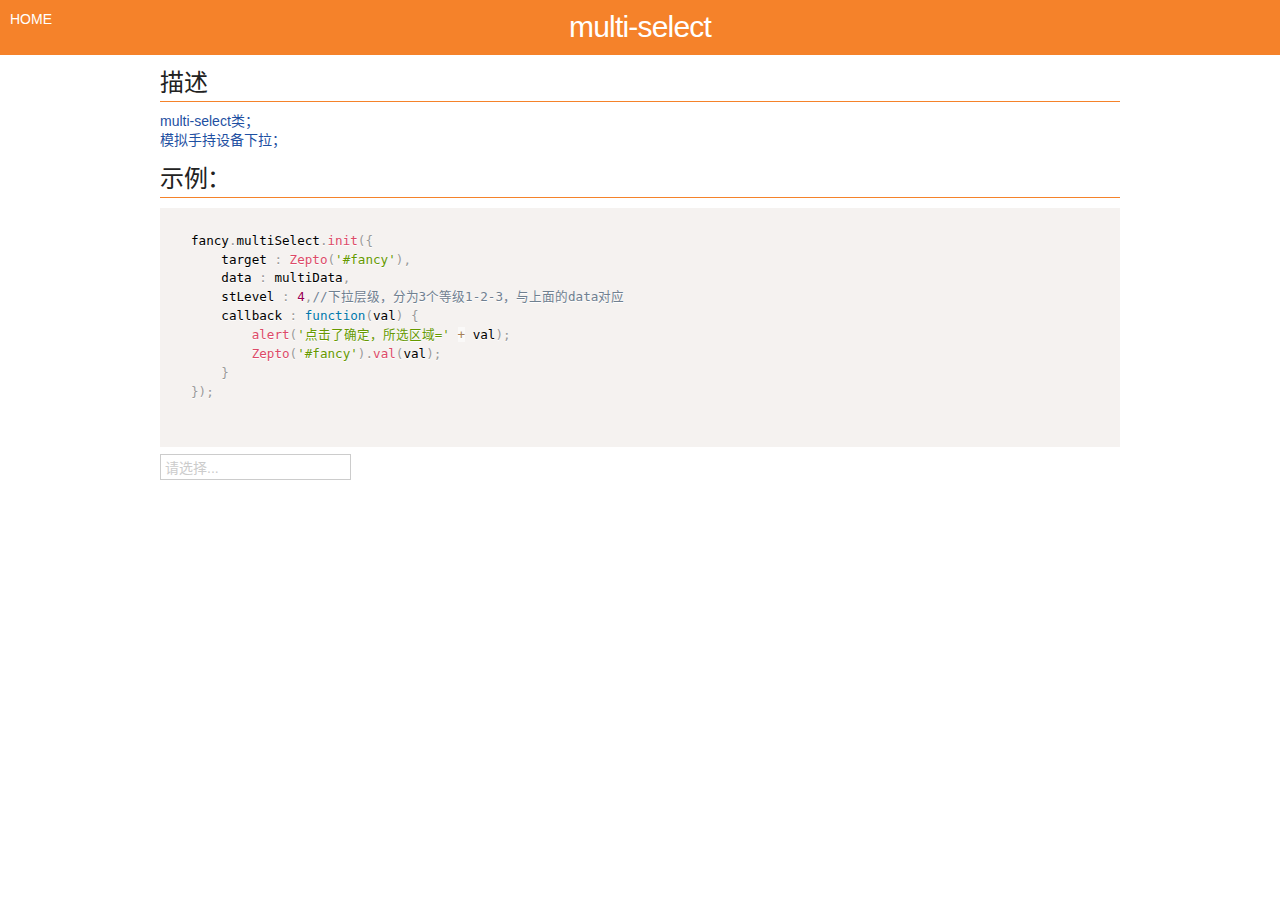
<file: jsScaffold/multi_select.html>
<!DOCTYPE HTML>
<html lang="zh-CN">
<head>
    <meta charset="UTF-8">
    <meta name="viewport" content="width=device-width, minimum-scale=1.0, maximum-scale=1.0" />
    <meta name="author" content="guofan">
    <meta name="copyright" content="Copyright (c) 1998-2015 mobileFED">
    <meta name="description" content="mobileFED"/>
    <meta name="format-detection" content="telephone=no">
    <title>mobileFED</title>
    <link rel="stylesheet" type="text/css" href="../public/css/skeleton/normalize.css" media="all" />
    <link rel="stylesheet" type="text/css" href="../public/css/skeleton/skeleton.css" media="all" />
    <link rel="stylesheet" type="text/css" href="./../public/css/base.css" media="all" />
    <link rel="stylesheet" type="text/css" href="./../public/css/layout.css" media="all" />
    <link rel="stylesheet" type="text/css" href="./../public/css/animate/animations.css" media="all" />
    <link rel="stylesheet" type="text/css" href="../public/css/prism/prism.css" media="all" />
    <link rel="stylesheet" type="text/css" href="./../public/css/page/doc.css" media="all" />
</head>
<body>
    <header class="doc-head clearfix">
        <a href="./../index.html" class="back-home">HOME</a>
        <h4 class="h-theme">multi-select</h4>
    </header>
    <div class="container">
        <div class="row">
            <h5 class="p-t10 b-b-2 m-b10">描述</h5>
            <div class="box c-163">
                multi-select类；<br/>
               模拟手持设备下拉；
            </div>
            <h5 class="p-t10 b-b-2 m-b10">示例：</h5>
            <div class="box c-163">
<pre>
<code class="language-javascript">
fancy.multiSelect.init({
    target : Zepto('#fancy'),
    data : multiData,
    stLevel : 4,//下拉层级，分为3个等级1-2-3，与上面的data对应
    callback : function(val) {
        alert('点击了确定，所选区域=' + val);
        Zepto('#fancy').val(val);
    }
});
</code>
</pre>
                <input type="text" name="fancy" readonly id="fancy" data-role="select" value="请选择..."/>
            </div>
        </div>
    </div>

    <!--<div class="u-full-width multi-select-box show">
        <div class="multi-select-panel">
            <h5 class="multi-select-title">请选择</h5>
            <div class="multi-select-body multi-select-level-4">
                <div class="multi-select-content">
                    <ul>
                        <li></li>
                        <li></li>
                        <li data-v="">选项1</li>
                        <li>选项2</li>
                        <li>选项3</li>
                        <li>选项4</li>
                        <li>选项5</li>
                        <li>选项6</li>
                        <li>选项1</li>
                        <li>选项2</li>
                        <li>选项3</li>
                        <li>选项4</li>
                        <li>选项5</li>
                        <li>选项6</li>
                        <li></li>
                        <li></li>
                    </ul>
                </div>

                <div class="multi-select-content">
                    <ul>
                        <li></li>
                        <li></li>
                        <li data-v="">选项1</li>
                        <li>选项2</li>
                        <li>选项3</li>
                        <li>选项4</li>
                        <li>选项5</li>
                        <li>选项6</li>
                        <li>选项1</li>
                        <li>选项2</li>
                        <li>选项3</li>
                        <li>选项4</li>
                        <li>选项5</li>
                        <li>选项6</li>
                        <li></li>
                        <li></li>
                    </ul>
                </div>

                <div class="multi-select-content">
                    <ul>
                        <li></li>
                        <li></li>
                        <li data-v="">选项1</li>
                        <li>选项2</li>
                        <li>选项3</li>
                        <li>选项4</li>
                        <li>选项5</li>
                        <li>选项6</li>
                        <li>选项1</li>
                        <li>选项2</li>
                        <li>选项3</li>
                        <li>选项4</li>
                        <li>选项5</li>
                        <li>选项6</li>
                        <li></li>
                        <li></li>
                    </ul>
                </div>

                <div class="multi-select-content">
                    <ul>
                        <li></li>
                        <li></li>
                        <li data-v="">选项1</li>
                        <li>选项2</li>
                        <li>选项3</li>
                        <li>选项4</li>
                        <li>选项5</li>
                        <li>选项6</li>
                        <li>选项1</li>
                        <li>选项2</li>
                        <li>选项3</li>
                        <li>选项4</li>
                        <li>选项5</li>
                        <li>选项6</li>
                        <li></li>
                        <li></li>
                    </ul>
                </div>

                <div class="multi-select-line"></div>
            </div>
            <div class="multi-select-confirm">
                <a class="multi-select-sure" href="javascript:;">确定</a>
                <a class="multi-select-cancle" href="javascript:;">取消</a>
            </div>
        </div>
    </div>-->
    <script src="../public/js/zepto/zepto.js"></script>
    <script src="../public/js/iScroll/iscroll.js"></script>
    <script src="../public/js/base/base.js"></script>
    <script src="../public/js/base/multi.json.js"></script>
    <script src="../public/js/prism/prism.js"></script>
    <script src="../public/js/prism/prism.plugins.js"></script>
    <script>
        fancy.multiSelect.init({
            target : Zepto('#fancy'),
            data : multiData,
            stLevel : 4,//下拉层级，分为3个等级1-2-3，与上面的data对应
            callback : function(val) {
                alert('点击了确定，所选区域=' + val);
                Zepto('#fancy').val(val);
            }
        });
    </script>
</body>
</html>
</file>
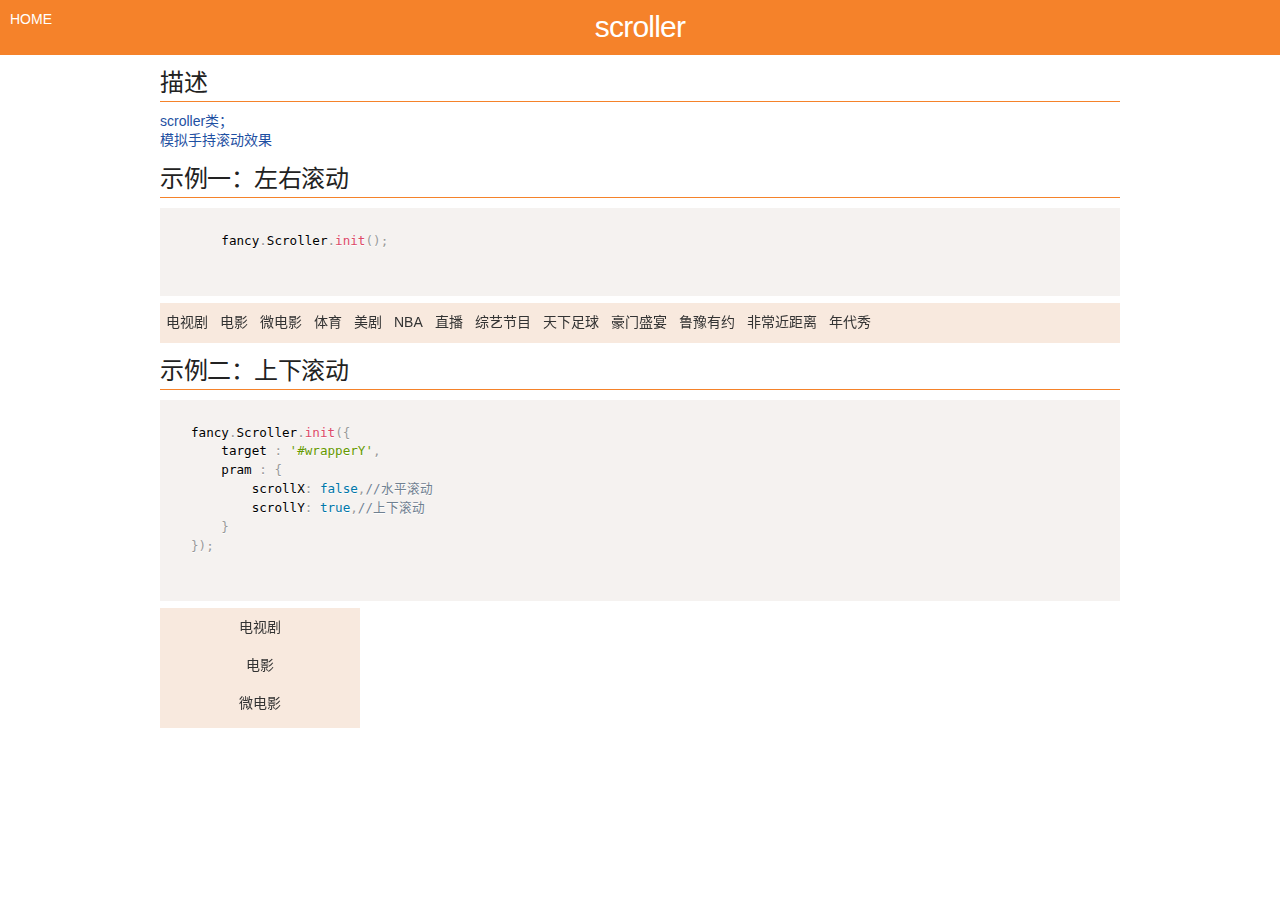
<file: jsScaffold/scroller.html>
<!DOCTYPE HTML>
<html lang="zh-CN">
<head>
    <meta charset="UTF-8">
    <meta name="viewport" content="width=device-width, minimum-scale=1.0, maximum-scale=1.0" />
    <meta name="author" content="guofan">
    <meta name="copyright" content="Copyright (c) 1998-2015 mobileFED">
    <meta name="description" content="mobileFED"/>
    <meta name="format-detection" content="telephone=no">
    <title>mobileFED</title>
    <link rel="stylesheet" type="text/css" href="../public/css/skeleton/normalize.css" media="all" />
    <link rel="stylesheet" type="text/css" href="../public/css/skeleton/skeleton.css" media="all" />
    <link rel="stylesheet" type="text/css" href="./../public/css/base.css" media="all" />
    <link rel="stylesheet" type="text/css" href="./../public/css/layout.css" media="all" />
    <link rel="stylesheet" type="text/css" href="./../public/css/animate/animations.css" media="all" />
    <link rel="stylesheet" type="text/css" href="../public/css/prism/prism.css" media="all" />
    <link rel="stylesheet" type="text/css" href="./../public/css/page/doc.css" media="all" />
</head>
<body>
    <header class="doc-head clearfix">
        <a href="./../index.html" class="back-home">HOME</a>
        <h4 class="h-theme">scroller</h4>
    </header>
    <div class="container">
        <div class="row">
            <h5 class="p-t10 b-b-2 m-b10">描述</h5>
            <div class="box c-163">
                scroller类；<br/>
               模拟手持滚动效果
            </div>
            <h5 class="p-t10 b-b-2 m-b10">示例一：左右滚动</h5>
            <div class="box c-163">
<pre>
<code class="language-javascript">
    fancy.Scroller.init();
</code>
</pre>
               <div class="scroll-box">
                <div id="wrapper" class="xy-scroller">
                    <ul class="xy-scroller-ul clearfix">
                        <li><a href="javascript:;">电视剧</a></li>
                        <li><a href="javascript:;">电影</a></li>
                        <li><a href="javascript:;">微电影</a></li>
                        <li><a href="javascript:;">体育</a></li>
                        <li><a href="javascript:;">美剧</a></li>
                        <li><a href="javascript:;">NBA</a></li>
                        <li><a href="javascript:;">直播</a></li>
                        <li><a href="javascript:;">综艺节目</a></li>
                        <li><a href="javascript:;">天下足球</a></li>
                        <li><a href="javascript:;">豪门盛宴</a></li>
                        <li><a href="javascript:;">鲁豫有约</a></li>
                        <li><a href="javascript:;">非常近距离</a></li>
                        <li><a href="javascript:;">年代秀</a></li>
                    </ul>
                </div>
            </div>

          </div>
            <h5 class="p-t10 b-b-2 m-b10">示例二：上下滚动</h5>
            <div class="box c-163">
<pre>
<code class="language-javascript">
fancy.Scroller.init({
    target : '#wrapperY',
    pram : {
        scrollX: false,//水平滚动
        scrollY: true,//上下滚动
    }
});
</code>
</pre>
                <div class="scroll-box">
                    <div id="wrapperY" class="xy-scroller">
                        <ul class="xy-scroller-ul clearfix">
                            <li><a href="javascript:;">电视剧</a></li>
                            <li><a href="javascript:;">电影</a></li>
                            <li><a href="javascript:;">微电影</a></li>
                            <li><a href="javascript:;">体育</a></li>
                            <li><a href="javascript:;">美剧</a></li>
                            <li><a href="javascript:;">NBA</a></li>
                            <li><a href="javascript:;">直播</a></li>
                            <li><a href="javascript:;">综艺节目</a></li>
                            <li><a href="javascript:;">天下足球</a></li>
                        </ul>
                    </div>
                </div>
        </div>
    </div>
    <script src="../public/js/zepto/zepto.js"></script>
    <script src="../public/js/iScroll/iscroll.js"></script>
    <script src="../public/js/base/base.js"></script>
    <script src="../public/js/prism/prism.js"></script>
    <script src="../public/js/prism/prism.plugins.js"></script>
    <script>
        fancy.Scroller.init();
        fancy.Scroller.init({
            target : '#wrapperY',
            pram : {
                scrollX: false,//水平滚动
                scrollY: true,//上下滚动
            }
        });
    </script>
</body>
</html>
</file>
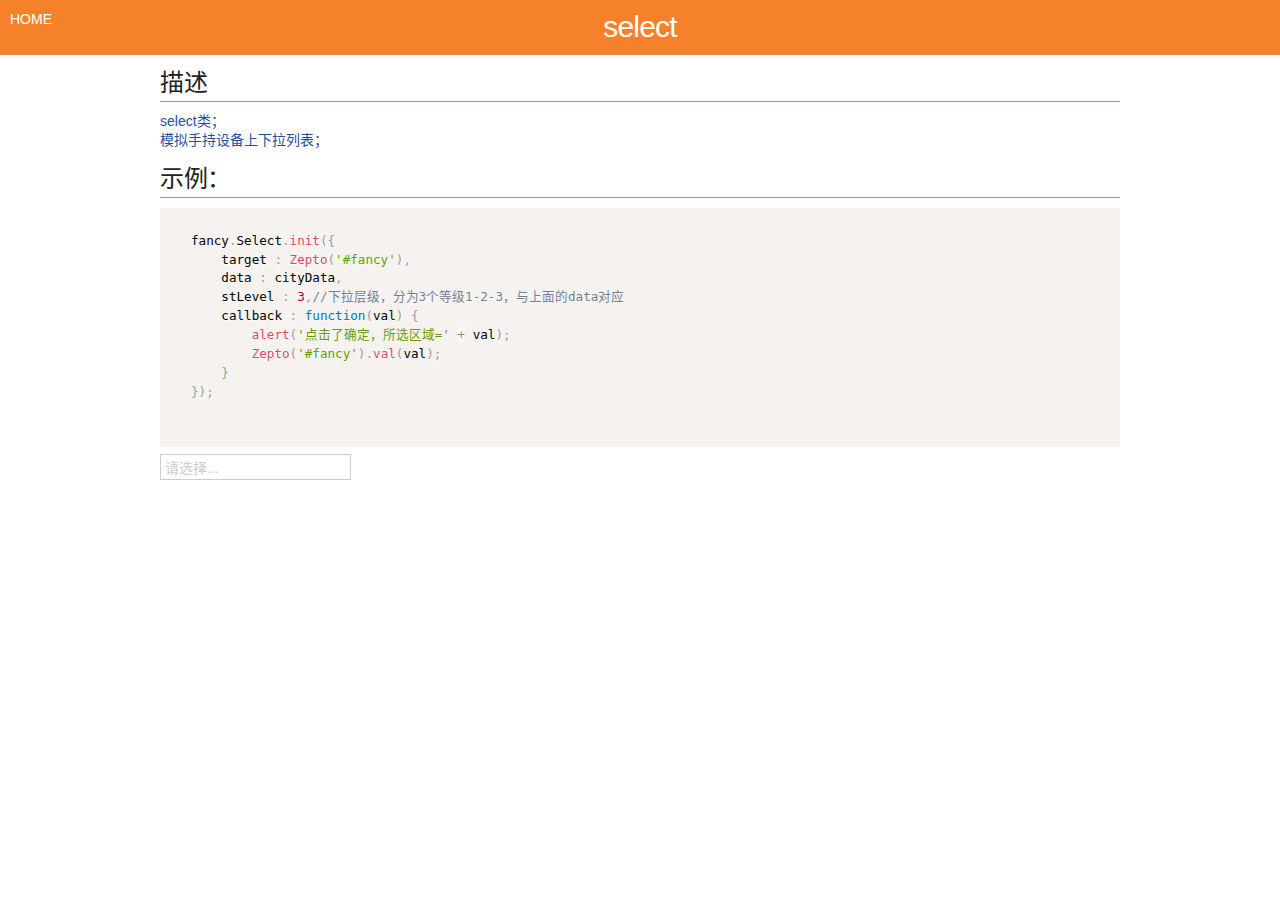
<file: jsScaffold/select.html>
<!DOCTYPE HTML>
<html lang="zh-CN">
<head>
    <meta charset="UTF-8">
    <meta name="viewport" content="width=device-width, minimum-scale=1.0, maximum-scale=1.0" />
    <meta name="author" content="guofan">
    <meta name="copyright" content="Copyright (c) 1998-2015 mobileFED">
    <meta name="description" content="mobileFED"/>
    <meta name="format-detection" content="telephone=no">
    <title>mobileFED</title>
    <link rel="stylesheet" type="text/css" href="../public/css/skeleton/normalize.css" media="all" />
    <link rel="stylesheet" type="text/css" href="../public/css/skeleton/skeleton.css" media="all" />
    <link rel="stylesheet" type="text/css" href="./../public/css/base.css" media="all" />
    <link rel="stylesheet" type="text/css" href="./../public/css/layout.css" media="all" />
    <link rel="stylesheet" type="text/css" href="./../public/css/animate/animations.css" media="all" />
    <link rel="stylesheet" type="text/css" href="../public/css/prism/prism.css" media="all" />
    <link rel="stylesheet" type="text/css" href="./../public/css/page/doc.css" media="all" />
</head>
<body>
    <header class="doc-head clearfix">
        <a href="./../index.html" class="back-home">HOME</a>
        <h4 class="h-theme">select</h4>
    </header>
    <div class="container">
        <div class="row">
            <h5 class="p-t10 b-b-2 m-b10">描述</h5>
            <div class="box c-163">
                select类；<br/>
               模拟手持设备上下拉列表；
            </div>
            <h5 class="p-t10 b-b-2 m-b10">示例：</h5>
            <div class="box c-163">
<pre>
<code class="language-javascript">
fancy.Select.init({
    target : Zepto('#fancy'),
    data : cityData,
    stLevel : 3,//下拉层级，分为3个等级1-2-3，与上面的data对应
    callback : function(val) {
        alert('点击了确定，所选区域=' + val);
        Zepto('#fancy').val(val);
    }
});
</code>
</pre>
                <input type="text" name="fancy" readonly id="fancy" data-role="select" value="请选择..."/>
            </div>
        </div>
    </div>

   <!-- <div class="u-full-width select-box">
        <div class="select-panel">
            <h5 class="select-title">请选择</h5>
            <div class="select-body">
                <div class="select-content">
                    <ul>
                        <li></li>
                        <li></li>
                        <li data-v="">选项1</li>
                        <li>选项2</li>
                        <li>选项3</li>
                        <li>选项4</li>
                        <li>选项5</li>
                        <li>选项6</li>
                        <li>选项1</li>
                        <li>选项2</li>
                        <li>选项3</li>
                        <li>选项4</li>
                        <li>选项5</li>
                        <li>选项6</li>
                        <li></li>
                        <li></li>
                    </ul>
                </div>
                <div class="select-line"></div>
            </div>
            <div class="select-confirm">
                <a class="select-sure" href="javascript:;">确定</a>
                <a class="select-cancle" href="javascript:;">取消</a>
            </div>
        </div>
    </div>-->
    <script src="../public/js/zepto/zepto.js"></script>
    <script src="../public/js/iScroll/iscroll.js"></script>
    <script src="../public/js/base/base.js"></script>
    <script src="../public/js/base/cityData.json.js"></script>
    <script src="../public/js/prism/prism.js"></script>
    <script src="../public/js/prism/prism.plugins.js"></script>
    <script>
        /*fancy.Select.init({
            extraLen : 0,
            target : Zepto('#fancy'),
            data : cityData,
            level : 3//下拉层级，分为3个等级1-2-3，与上面的data对应
        });*/
        fancy.Select.init({
            target : Zepto('#fancy'),
            data : cityData,
            stLevel : 3,//下拉层级，分为3个等级1-2-3，与上面的data对应
            callback : function(val) {
                alert('点击了确定，所选区域=' + val);
                Zepto('#fancy').val(val);
            }
        });
    </script>
</body>
</html>
</file>
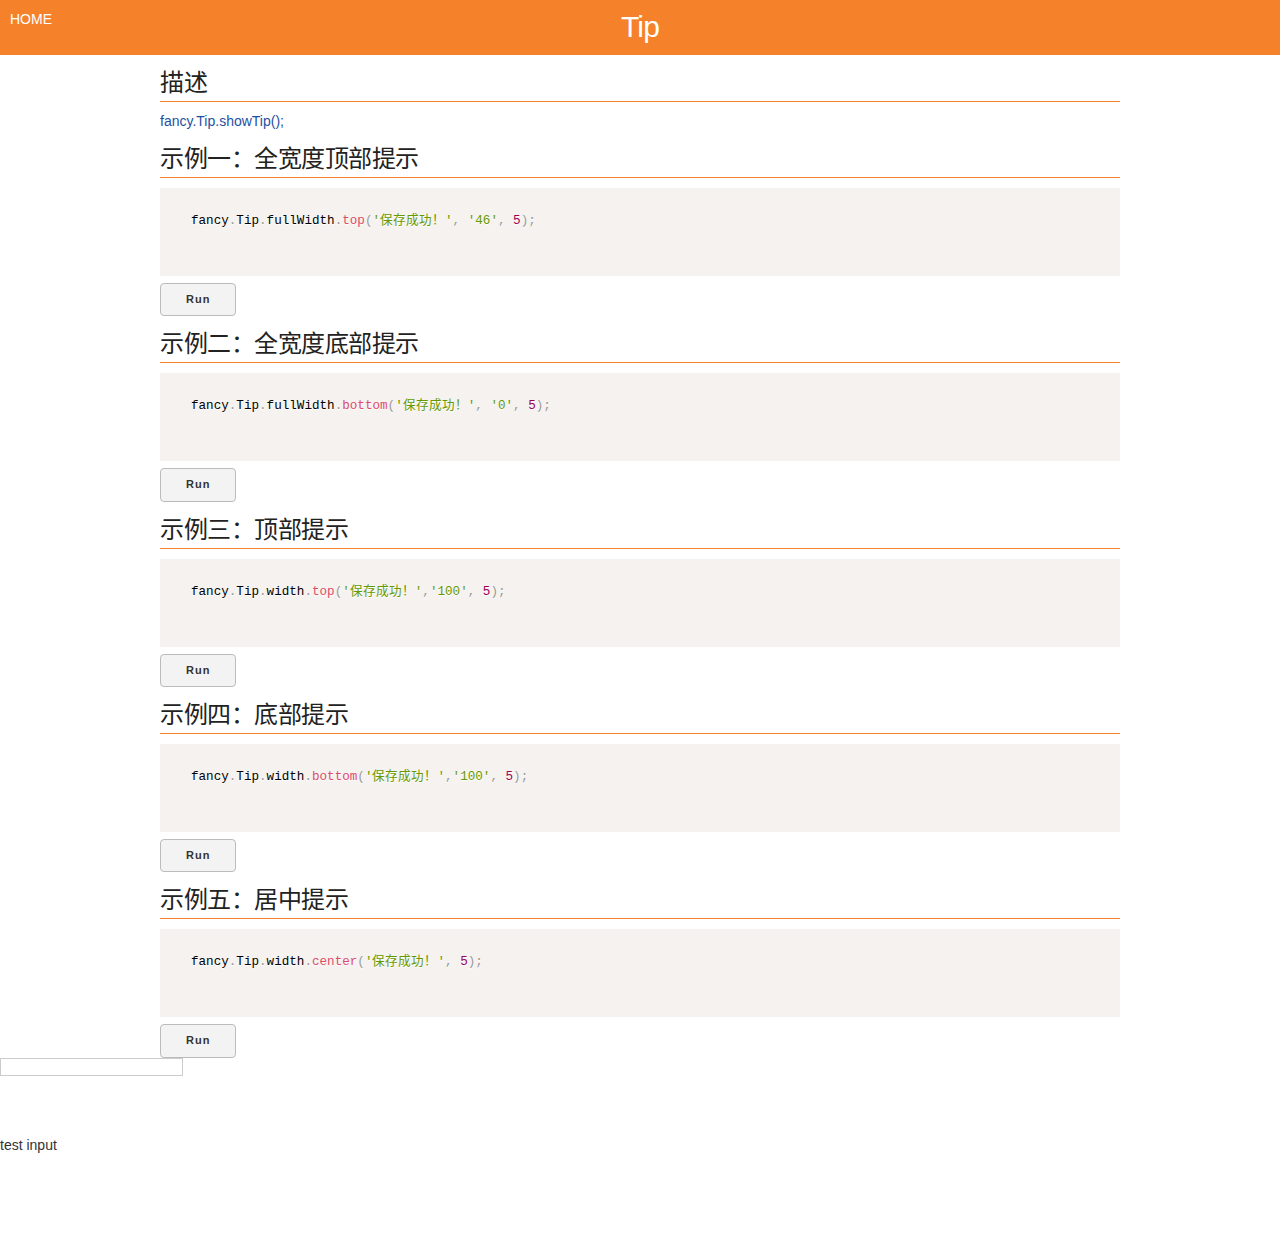
<file: jsScaffold/Tip.html>
<!DOCTYPE HTML>
<html lang="zh-CN">
<head>
    <meta charset="UTF-8">
    <meta name="viewport" content="width=device-width, minimum-scale=1.0, maximum-scale=1.0" />
    <meta name="author" content="guofan">
    <meta name="copyright" content="Copyright (c) 1998-2015 mobileFED">
    <meta name="description" content="mobileFED"/>
    <meta name="format-detection" content="telephone=no">
    <title>mobileFED</title>
    <link rel="stylesheet" type="text/css" href="../public/css/skeleton/normalize.css" media="all" />
    <link rel="stylesheet" type="text/css" href="../public/css/skeleton/skeleton.css" media="all" />
    <link rel="stylesheet" type="text/css" href="./../public/css/base.css" media="all" />
    <link rel="stylesheet" type="text/css" href="./../public/css/layout.css" media="all" />
    <link rel="stylesheet" type="text/css" href="./../public/css/animate/animations.css" media="all" />
    <link rel="stylesheet" type="text/css" href="../public/css/prism/prism.css" media="all" />
    <link rel="stylesheet" type="text/css" href="./../public/css/page/doc.css" media="all" />
</head>
<body>
    <header class="doc-head clearfix">
        <a href="./../index.html" class="back-home">HOME</a>
        <h4 class="h-theme">Tip</h4>
    </header>
    <div class="container">
        <div class="row">
            <h5 class="p-t10 b-b-2 m-b10">描述</h5>
            <div class="box c-163">
                fancy.Tip.showTip();
            </div>
            <h5 class="p-t10 b-b-2 m-b10">示例一：全宽度顶部提示</h5>
            <div class="box c-163">
<pre>
<code class="language-javascript">
fancy.Tip.fullWidth.top('保存成功！', '46', 5);
</code>
</pre>
            </div>
            <a class="button btn-light-navy js-tip1" href="javascript:;">Run</a>
            <h5 class="p-t10 b-b-2 m-b10">示例二：全宽度底部提示</h5>
            <div class="box c-163">
<pre>
<code class="language-javascript">
fancy.Tip.fullWidth.bottom('保存成功！', '0', 5);
</code>
</pre>
            </div>
            <a class="button btn-light-navy js-tip2" href="javascript:;">Run</a>
            <h5 class="p-t10 b-b-2 m-b10">示例三：顶部提示</h5>
            <div class="box c-163">
<pre>
<code class="language-javascript">
fancy.Tip.width.top('保存成功！','100', 5);
</code>
</pre>
            </div>
            <a class="button btn-light-navy js-tip3" href="javascript:;">Run</a>
            <h5 class="p-t10 b-b-2 m-b10">示例四：底部提示</h5>
            <div class="box c-163">
<pre>
<code class="language-javascript">
fancy.Tip.width.bottom('保存成功！','100', 5);
</code>
</pre>
            </div>
            <a class="button btn-light-navy js-tip4" href="javascript:;">Run</a>
            <h5 class="p-t10 b-b-2 m-b10">示例五：居中提示</h5>
            <div class="box c-163">
<pre>
<code class="language-javascript">
fancy.Tip.width.center('保存成功！', 5);
</code>
</pre>
            </div>
            <a class="button btn-light-navy js-tip5" href="javascript:;">Run</a>
        </div>
    </div>
    <input type="text" name="fancy" id="fancy" style="border:1px solid #ccc"/> <br/>
    <br/> <br/> <br/>
    <a href="javascript:;" class="testIpt">test input</a>
    <br/> <br/> <br/> <br/> <br/>
    <script src="../public/js/zepto/zepto.js"></script>
    <script src="../public/js/base/base.js"></script>
    <script src="../public/js/prism/prism.js"></script>
    <script src="../public/js/prism/prism.plugins.js"></script>
    <script>
        Zepto('.js-tip1').on('click', function() {
            fancy.Tip.fullWidth.top('保存成功！保存成功！保存成功！保存成功！保存成功！保存成功！保存成功！保存成功！保存成功！保存成功！保存成功！', '0', 10000000);
        });
        Zepto('.js-tip2').on('click', function() {
            fancy.Tip.fullWidth.bottom('保存成功！', '0', 5);
        });
        Zepto('.js-tip3').on('click', function() {
            fancy.Tip.width.top('保存成功！','100', 5);
        });
        Zepto('.js-tip4').on('click', function() {
            fancy.Tip.width.bottom('保存成功！','100', 5);
        });
        Zepto('.js-tip5').on('click', function() {
            fancy.Tip.width.center('保存成功！', 5);
        });
    </script>
    <script>
        Zepto('.testIpt').on('click', function() {
            fancy.Tip.width.top('保存成功！','100', 5);
        });
    </script>
</body>
</html>
</file>
<file: public/css/mobilebone/mobilebone.css>
/*!
 * mobilebone.css
 * by zhangxinxu(.com) 2014-09-26
 * some necessary CSS for mobilebone.js
 * good luck for U, ^_^
**/

a, img {
    -webkit-touch-callout: none;
}
body {
	margin: 0;
	-webkit-user-select: none;
	user-select: none;
	-ms-touch-action: none;
}

/* construction */
html, body, .page {
	height: 100%; width: 100%;
	overflow: hidden;
}
.page {
	position: absolute; left: 0; top: 0;
}

.out {
	display: none;
}

.in, .out {
	-webkit-animation-fill-mode: both;
	animation-fill-mode: both;
}

.in {
	-webkit-animation-timing-function: ease-out;
	-webkit-animation-duration: 350ms;
	animation-timing-function: ease-out;
	animation-duration: 350ms;
}
.out {
	-webkit-animation-timing-function: ease-in;
	-webkit-animation-duration: 225ms;
	animation-timing-function: ease-in;
	animation-duration: 225ms;
}

/* mask layer when ajax sending... */
.mask {
	height: 100%; width: 100%;
	background-color: rgba(255,255,255,.35);
	position: absolute;
	z-index: 9;
}
.loading { /* more info: http://www.zhangxinxu.com/wordpress/?p=3357 */
    width: 3px; height:3px;
    border-radius: 100%;
    box-shadow: 0 -10px 0 1px currentColor,           /* top, 1px expand */
                10px 0px currentColor,                /* right */
                0 10px currentColor,                  /* bottom */
                -10px 0 currentColor,                 /* left */

                -7px -7px 0 .5px currentColor,        /* left-top, 0.5px expand */
                7px -7px 0 1.5px currentColor,        /* right-top, 1.5px expand */
                7px 7px currentColor,                 /* right-bottom */
                -7px 7px currentColor;                /* left-bottom */
	-webkit-animation: spin 1s steps(8) infinite;
	animation: spin 1s steps(8) infinite;
	/*center*/
	position: absolute;
	top: 0; right: 0; bottom: 0; left: 0;
	margin: auto;
}

/* Default animation - slide, you can visit 'src/mobilebone.aniamte.css' to get more styles of animation */
.slide.in {
	-webkit-animation-name: slideinfromright;
	animation-name: slideinfromright;
}
.slide.out {
	-webkit-animation-name: slideouttoleft;
	animation-name: slideouttoleft;
}
.slide.reverse.out {
	-webkit-animation-name: slideouttoright;
	animation-name: slideouttoright;
}
.slide.reverse.in {
	-webkit-animation-name: slideinfromleft;
	animation-name: slideinfromleft;
}

/* keyframes for slidein from sides */
@-webkit-keyframes slideinfromright {
    from { -webkit-transform: translate3d(100%,0,0); }
    to { -webkit-transform: translate3d(0,0,0); }
}
@keyframes slideinfromright {
    from { transform: translateX(100%); }
    to { transform: translateX(0); }
}
@-webkit-keyframes slideinfromleft {
    from { -webkit-transform: translate3d(-100%,0,0); }
    to { -webkit-transform: translate3d(0,0,0); }
}
@keyframes slideinfromleft {
    from { transform: translateX(-100%); }
    to { transform: translateX(0); }
}
/* keyframes for slideout to sides */
@-webkit-keyframes slideouttoleft {
    from { -webkit-transform: translate3d(0,0,0); }
    to { -webkit-transform: translate3d(-100%,0,0); }
}
@keyframes slideouttoleft {
    from { transform: translateX(0); }
    to { transform: translateX(-100%); }
}
@-webkit-keyframes slideouttoright {
    from { -webkit-transform: translate3d(0,0,0); }
    to { -webkit-transform: translate3d(100%,0,0); }
}
@keyframes slideouttoright {
    from { transform: translateX(0); }
    to { transform: translateX(100%); }
}

/* chrysanthemum loading effect */
@-webkit-keyframes spin {
     0% { -webkit-transform: rotate(0deg); }
   100% { -webkit-transform: rotate(360deg); }
}
@keyframes spin {
     0% { transform: rotate(0deg); }
    100% { transform: rotate(360deg); }
}
</file>
<file: public/css/skeleton/skeleton.css>
/*
* Skeleton V2.0.4
* Copyright 2014, Dave Gamache
* www.getskeleton.com
* Free to use under the MIT license.
* http://www.opensource.org/licenses/mit-license.php
* 12/29/2014
*/


/* Table of contents
––––––––––––––––––––––––––––––––––––––––––––––––––
- Grid
- Base Styles
- Typography
- Links
- Buttons
- Forms
- Lists
- Code
- Tables
- Spacing
- Utilities
- Clearing
- Media Queries
*/

/* Grid
–––––––––––––––––––––––––––––––––––––––––––––––––– */
.container {
  position: relative;
  width: 100%;
  max-width: 960px;
  margin: 0 auto;
  padding: 0 20px;
  box-sizing: border-box; }
.column,
.columns {
  width: 100%;
  float: left;
  box-sizing: border-box; }

/* For devices larger than 400px */
@media (min-width: 400px) {
  .container {
    width: 85%;
    padding: 0; }
}

/* For devices larger than 550px */
@media (min-width: 550px) {
  .container {
    width: 80%; }
  .column,
  .columns {
    margin-left: 4%; }
  .column:first-child,
  .columns:first-child {
    margin-left: 0; }

  .one.column,
  .one.columns                    { width: 4.66666666667%; }
  .two.columns                    { width: 13.3333333333%; }
  .three.columns                  { width: 22%;            }
  .four.columns                   { width: 30.6666666667%; }
  .five.columns                   { width: 39.3333333333%; }
  .six.columns                    { width: 48%;            }
  .seven.columns                  { width: 56.6666666667%; }
  .eight.columns                  { width: 65.3333333333%; }
  .nine.columns                   { width: 74.0%;          }
  .ten.columns                    { width: 82.6666666667%; }
  .eleven.columns                 { width: 91.3333333333%; }
  .twelve.columns                 { width: 100%; margin-left: 0; }

  .one-third.column               { width: 30.6666666667%; }
  .two-thirds.column              { width: 65.3333333333%; }

  .one-half.column                { width: 48%; }

  /* Offsets */
  .offset-by-one.column,
  .offset-by-one.columns          { margin-left: 8.66666666667%; }
  .offset-by-two.column,
  .offset-by-two.columns          { margin-left: 17.3333333333%; }
  .offset-by-three.column,
  .offset-by-three.columns        { margin-left: 26%;            }
  .offset-by-four.column,
  .offset-by-four.columns         { margin-left: 34.6666666667%; }
  .offset-by-five.column,
  .offset-by-five.columns         { margin-left: 43.3333333333%; }
  .offset-by-six.column,
  .offset-by-six.columns          { margin-left: 52%;            }
  .offset-by-seven.column,
  .offset-by-seven.columns        { margin-left: 60.6666666667%; }
  .offset-by-eight.column,
  .offset-by-eight.columns        { margin-left: 69.3333333333%; }
  .offset-by-nine.column,
  .offset-by-nine.columns         { margin-left: 78.0%;          }
  .offset-by-ten.column,
  .offset-by-ten.columns          { margin-left: 86.6666666667%; }
  .offset-by-eleven.column,
  .offset-by-eleven.columns       { margin-left: 95.3333333333%; }

  .offset-by-one-third.column,
  .offset-by-one-third.columns    { margin-left: 34.6666666667%; }
  .offset-by-two-thirds.column,
  .offset-by-two-thirds.columns   { margin-left: 69.3333333333%; }

  .offset-by-one-half.column,
  .offset-by-one-half.columns     { margin-left: 52%; }

}
/* px em rem convert
–––––––––––––––––––––––––––––––––––––––––––––––––– */
/*px是绝对单位，相对于屏幕分辨率而言的
em是相对单位，相对于浏览器浏览器默认字体（16px）大小而言的，也就是1em默认等于16px。准确的说em是相对于父节点的字号来计算的，这样嵌套元素字体大小如果以em设置，则比较复杂。
rem是相对单位，只相对根节点html计算，也就是说只要在根节点设定好参考值，那么全篇的1rem都相等，计算方式同em，默认1rem=16px
如果设置html的font-size:62.5%，则1em = 16 * 0.625 = 10px，1rem = 16 * 0.625 = 10px。*/

/* Base Styles
–––––––––––––––––––––––––––––––––––––––––––––––––– */
/* NOTE
html is set to 62.5% so that all the REM measurements throughout Skeleton
are based on 10px sizing. So basically 1.5rem = 15px :) */
html {
  font-size: 62.5%; }
body {
  font-size: 1.4em; /* currently ems cause chrome bug misinterpreting rems on body element */
  line-height: 1.4;
  font-weight: 400;
  font-family: "Raleway", "HelveticaNeue", "Helvetica Neue", Helvetica, Arial, sans-serif;
  color: #222; }


/* Typography
–––––––––––––––––––––––––––––––––––––––––––––––––– */
h1, h2, h3, h4, h5, h6 {
    margin:0;
    padding:0;
    font-weight: 300; }
h1 { font-size: 4.0rem; line-height: 1.2;  letter-spacing: -.1rem;}
h2 { font-size: 3.6rem; line-height: 1.25; letter-spacing: -.1rem; }
h3 { font-size: 3.0rem; line-height: 1.3;  letter-spacing: -.1rem; }
h4 { font-size: 2.4rem; line-height: 1.35; letter-spacing: -.08rem; }
h5 { font-size: 1.8rem; line-height: 1.5;  letter-spacing: -.05rem; }
h6 { font-size: 1.5rem; line-height: 1.6;  letter-spacing: 0; }

/* Larger than phablet */
@media (min-width: 550px) {
  h1 { font-size: 5.0rem; }
  h2 { font-size: 4.2rem; }
  h3 { font-size: 3.6rem; }
  h4 { font-size: 3.0rem; }
  h5 { font-size: 2.4rem; }
  h6 { font-size: 1.5rem; }
}

p {
    margin:0;
    padding:0;}


/* Links
–––––––––––––––––––––––––––––––––––––––––––––––––– */
a {
  color: #1EAEDB; }
a:hover {
  color: #0FA0CE; }


/* Buttons
–––––––––––––––––––––––––––––––––––––––––––––––––– */
.button,
button,
input[type="submit"],
input[type="reset"],
input[type="button"] {
  display: inline-block;
  padding: 8px 25px;
  color: #555;
  text-align: center;
  font-size: 11px;
  font-weight: 600;
  letter-spacing: .1rem;
  text-decoration: none;
  white-space: nowrap;
  background-color: transparent;
  border-radius: 4px;
  border: 1px solid #bbb;
  cursor: pointer;
  box-sizing: border-box; }
.button:hover,
button:hover,
input[type="submit"]:hover,
input[type="reset"]:hover,
input[type="button"]:hover,
.button:focus,
button:focus,
input[type="submit"]:focus,
input[type="reset"]:focus,
input[type="button"]:focus {
  color: #333;
  border-color: #888;
  outline: 0; }
.button.button-primary,
button.button-primary,
input[type="submit"].button-primary,
input[type="reset"].button-primary,
input[type="button"].button-primary {
  color: #FFF;
  background-color: #33C3F0;
  border-color: #33C3F0; }
.button.button-primary:hover,
button.button-primary:hover,
input[type="submit"].button-primary:hover,
input[type="reset"].button-primary:hover,
input[type="button"].button-primary:hover,
.button.button-primary:focus,
button.button-primary:focus,
input[type="submit"].button-primary:focus,
input[type="reset"].button-primary:focus,
input[type="button"].button-primary:focus {
  color: #FFF;
  background-color: #1EAEDB;
  border-color: #1EAEDB; }
/*add button disabled style by fancy 2015-04-22*/
.button.button-disabled,
button.button-disabled,
input[type="submit"].button-disabled,
input[type="reset"].button-disabled,
input[type="button"].button-disabled {
    color: #7A7A7A;
    background-color: #CCC;
    border-color: #AEAEAE; }
.button.button-disabled:hover,
button.button-disabled:hover,
input[type="submit"].button-disabled:hover,
input[type="reset"].button-disabled:hover,
input[type="button"].button-disabled:hover,
.button.button-disabled:focus,
button.button-disabled:focus,
input[type="submit"].button-disabled:focus,
input[type="reset"].button-disabled:focus,
input[type="button"].button-disabled:focus{
    color: #7A7A7A;
    background-color: #CCC;
    border-color: #AEAEAE; }

.btn-light-navy { background-color: #F3F3F3  !important;}
.btn-navy { background-color: #D1D1D1 !important;}
.btn-blue { background-color: #0074d9 !important; }
.btn-orange { background-color: #f27b04 !important; }
.btn-earth { background-color: #ffe7cc !important;}
.btn-deep-blue { background-color: #1DACFF !important; }
.btn-light-blue { background-color: #E5FDFF !important; }
/* Forms
–––––––––––––––––––––––––––––––––––––––––––––––––– */
input[type="email"],
input[type="number"],
input[type="search"],
input[type="text"],
input[type="tel"],
input[type="url"],
input[type="password"],
textarea,
select {
  /*height: 38px;
  padding: 6px 10px; *//* The 6px vertically centers text on FF, ignored by Webkit *//*
  background-color: #fff;
  border: 1px solid #D1D1D1;
  border-radius: 4px;*/
    border:none 0;
    margin:0;
    padding:0;
  box-shadow: none;
  box-sizing: border-box; }
/* Removes awkward default styles on some inputs for iOS */
input[type="email"],
input[type="number"],
input[type="search"],
input[type="text"],
input[type="tel"],
input[type="url"],
input[type="password"],
textarea {
  -webkit-appearance: none;
     -moz-appearance: none;
          appearance: none; }
textarea {
    min-height: 65px;
    margin:0;
    padding:0;}
input[type="email"]:focus,
input[type="number"]:focus,
input[type="search"]:focus,
input[type="text"]:focus,
input[type="tel"]:focus,
input[type="url"]:focus,
input[type="password"]:focus,
textarea:focus,
select:focus {
  /*border: 1px solid #33C3F0;*/
  outline: 0; }
label,
legend {
    display: block;
    margin:0;
    padding:0;
    font-weight: 600; }
fieldset {
    margin:0;
    padding:0;
    border-width: 0; }
input[type="checkbox"],
input[type="radio"] {
  display: inline; }
label > .label-body {
  display: inline-block;
  margin:0;
  font-weight: normal; }


/* Lists
–––––––––––––––––––––––––––––––––––––––––––––––––– */
/*ul {
  list-style: circle inside; }
ol {
  list-style: decimal inside; }
ol, ul {
  padding-left: 0;
  margin-top: 0; }
ul ul,
ul ol,
ol ol,
ol ul {
  margin: 1.5rem 0 1.5rem 3rem;
  font-size: 90%; }
li {
  margin-bottom: 1rem; }*/
ul,ol {
    list-style:none;
    margin: 0;
    padding: 0;
}
li {
    margin:0;
    padding:0;
}


/* Code
–––––––––––––––––––––––––––––––––––––––––––––––––– */
code {
  padding: .2rem .5rem;
  margin: 0 .2rem;
  font-size: 90%;
  white-space: nowrap;
  /*background: #F1F1F1;*/
  /*border: 1px solid #E1E1E1;*/
  border-radius: 4px; }
pre > code {
  display: block;
  padding: 1rem 1.5rem;
  white-space: pre; }


/* Tables
–––––––––––––––––––––––––––––––––––––––––––––––––– */
th,
td {
  padding: 12px 15px;
  text-align: left;
}
/*th:first-child,
td:first-child {
  padding-left: 0; }
th:last-child,
td:last-child {
  padding-right: 0; }*/


/* Spacing
–––––––––––––––––––––––––––––––––––––––––––––––––– */
/*
button,
.button {
  */
/*margin-bottom: 1rem;*//*
 }
input,
textarea,
select,
fieldset {
 */
/* margin-bottom: 1.5rem;*//*
 }
pre,
blockquote,
dl,
figure,
table,
p,
ul,
ol,
form {
 */
/* margin-bottom: 2.5rem;*//*

    margin-bottom:0;
}
*/


/* Utilities
–––––––––––––––––––––––––––––––––––––––––––––––––– */
.u-full-width {
  width: 100%;
  box-sizing: border-box; }
.u-max-full-width {
  max-width: 100%;
  box-sizing: border-box; }
.u-pull-right {
  float: right; }
.u-pull-left {
  float: left; }


/* Misc
–––––––––––––––––––––––––––––––––––––––––––––––––– */
hr {
  margin-top: 3rem;
  margin-bottom: 3.5rem;
  border-width: 0;
  border-top: 1px solid #E1E1E1; }


/* Clearing
–––––––––––––––––––––––––––––––––––––––––––––––––– */

/* Self Clearing Goodness */
.container:after,
.row:after,
.u-cf {
  content: "";
  display: table;
  clear: both; }


/* Media Queries
–––––––––––––––––––––––––––––––––––––––––––––––––– */
/*
Note: The best way to structure the use of media queries is to create the queries
near the relevant code. For example, if you wanted to change the styles for buttons
on small devices, paste the mobile query code up in the buttons section and style it
there.
*/


/* Larger than mobile */
@media (min-width: 400px) {}

/* Larger than phablet (also point when grid becomes active) */
@media (min-width: 550px) {}

/* Larger than tablet */
@media (min-width: 750px) {}

/* Larger than desktop */
@media (min-width: 1000px) {}

/* Larger than Desktop HD */
@media (min-width: 1200px) {}
</file>
<file: public/css/base.css>
/* css common use */
img {
  border: none 0;
  vertical-align: top; }

/* clear */
.clearfix:after {
  content: '.';
  display: block;
  clear: both;
  visibility: hidden;
  font: 0;
  height: 0; }

.cl-b {
  clear: both; }

/* float */
.f-n {
  float: none !important; }

.f-l {
  float: left; }

.f-r {
  float: right; }

/* textIndent */
.ti-999 {
  text-indent: -999em; }

/* display */
.dp-i {
  display: inline; }

.dp-b {
  display: block; }

.dp-ib {
  display: inline-block; }

.dp-tc {
  display: table-cell;
  width: 2000px; }

.dp-n {
  display: none; }

.dp-box {
  display: -moz-box;
  display: -webkit-box;
  display: box; }

.box-flex-1 {
  -moz-box-flex: 1;
  -webkit-box-flex: 1;
  box-flex: 1; }

/* position */
.pst-r {
  position: relative; }

.pst-a {
  position: absolute; }

.pst-f {
  position: fixed; }

.pst-s {
  position: static; }

/* height:auto */
.ht-a {
  height: auto; }

/* verticalAlign */
.va-m {
  vertical-align: middle; }

.va-t {
  vertical-align: top; }

.va-b {
  vertical-align: bottom; }

/* textAlign */
.ta-l {
  text-align: left; }

.ta-c {
  text-align: center; }

.ta-r {
  text-align: right; }

.ta-j {
  text-align: justify; }

/* textDecoration */
.td-u {
  text-decoration: underline; }

.td-n, .td-n:hover, a.td-n:hover, a.td-n:hover {
  text-decoration: none; }

/* cursor */
.cs-p {
  cursor: pointer; }

.cs-n {
  cursor: not-allowed; }

/* overflow */
.of-h {
  overflow: hidden; }

.of-a {
  overflow: auto; }

.of-s {
  overflow: scroll; }

.of-y {
  overflow-y: scroll; }

.of-x {
  overflow-x: scroll; }

/* visibility */
.vb-h {
  visibility: hidden; }

.vb-v {
  visibility: visible; }

/* fontFamily */
.ff-yh {
  font-family: 'microsoft YaHei',sans-serif; }

.ff-st {
  font-family: 'SimSun',sans-serif; }

.ff-ht {
  font-family: 'SimHei',sans-serif; }

.ff-kt {
  font-family: 'KaTi',sans-serif; }

.ff-ktgb {
  font-family: 'KaTi-GB2312',sans-serif; }

/* letterSpacing */
.lts-1 {
  letter-spacing: 1px; }

.lts-6 {
  letter-spacing: 6px; }

/* fontWeight */
.fw-b {
  font-weight: bold; }

.fw-n {
  font-weight: normal; }

/* fontStyle */
.fs-i {
  font-style: italic; }

.fs-n {
  font-style: normal; }

/* background */
.bg-n {
  background: none; }

.bg-t {
  background: transparent; }

.bg-white {
  background: #fff !important; }

.bg-red {
  background: #f00; }

.bg-blue {
  background: #00f; }

/*border-size*/
.box-size-bb {
  box-sizing: border-box;
  -moz-box-sizing: border-box;
  -webkit-box-sizing: border-box; }

.background-size-100 {
  -webkit-background-size: 100% 100%;
  background-size: 100% 100%; }

/* fontColor */
.c-tb {
  color: #f27b04; }

/*orange*/
.c-jd {
  color: #c00; }

/*red*/
.c-qq {
  color: #1f376d; }

/*deepblue*/
.c-sina {
  color: #009; }

/*lightblue*/
.c-sohu {
  color: #039; }

/*lightblue*/
.c-163 {
  color: #1e50a2; }

/*lightblue*/
.c-za {
  color: #e7417f; }

/*pink*/
.c-zab {
  color: #2c81d6; }

/*lightblue*/
.c-58 {
  color: #bebebe; }

/*lightgrey*/
.c-wt {
  color: #fff !important; }

/*white*/
/*anchor-LVHA*/
a:link, a:visited {
  color: #333;
  text-decoration: none; }

a:hover {
  text-decoration: none;
  color: #333; }

a.c-tb:link, a.c-tb:visited {
  color: #f27b04;
  text-decoration: none; }

a.c-tb:hover {
  text-decoration: underline; }

a.c-jd:link, a.c-jd:visited {
  color: #c00; }

a.c-jd:hover {
  text-decoration: underline; }

a.c-qq:link, a.c-qq:visited {
  color: #1f376d; }

a.c-qq:hover {
  text-decoration: underline; }

a.c-sina:link, a.c-sina:visited {
  color: #009; }

a.c-sina:hover {
  text-decoration: underline; }

a.c-sohu:link, a.c-sohu:visited {
  color: #039; }

a.c-sohu:hover {
  text-decoration: underline; }

a.c-163:link, a.c-163:visited {
  color: #1e50a2; }

a.c-163:hover {
  text-decoration: underline; }

a.c-za:link, a.c-za:visited {
  color: #e7417f; }

a.c-za:hover {
  text-decoration: underline; }

a.c-zab:link, a.c-zab:visited {
  color: #2c81d6; }

a.c-zab:hover {
  text-decoration: underline; }

a.c-58:link, a.c-58:visited {
  color: #bebebe; }

a.c-58:hover {
  text-decoration: underline; }

a.c-wt:link, a.c-wt:visited {
  color: #fff; }

a.c-wt:hover {
  text-decoration: underline; }

/*top*/
.t-1 {
  top: 1px; }

.t-2 {
  top: 2px; }

.t-3 {
  top: 3px; }

.t-n1 {
  top: -1px; }

.t-n2 {
  top: -2px; }

.t-n3 {
  top: -3px; }

/*fontSize*/
.fz-25 {
  font-size: 25px; }

.fz-20 {
  font-size: 20px; }

.fz-18 {
  font-size: 18px; }

.fz-16 {
  font-size: 16px; }

.fz-15 {
  font-size: 15px; }

.fz-14 {
  font-size: 14px; }

.fz-13 {
  font-size: 13px; }

.fz-12 {
  font-size: 12px; }

.fz-10 {
  font-size: 10px; }

/*height and width*/
.w-1000 {
  width: 1000px; }

.w-960 {
  width: 960px; }

.w-500 {
  width: 500px; }

.w-400 {
  width: 400px; }

.w-350 {
  width: 350px; }

.w-280 {
  width: 280px; }

.w-250 {
  width: 250px; }

.w-200 {
  width: 200px; }

.w-150 {
  width: 150px; }

.w-120 {
  width: 120px; }

.w-100 {
  width: 100px; }

.w-80 {
  width: 80px; }

.w-70 {
  width: 70px; }

.w-60 {
  width: 60px; }

.w-35 {
  width: 35px; }

.w-p100 {
  width: 100%; }

.w-p99 {
  width: 99%; }

.w-p90 {
  width: 90%; }

.w-p80 {
  width: 80%; }

.w-p70 {
  width: 70%; }

.w-p50 {
  width: 50%; }

.w-p40 {
  width: 40%; }

.w-p33 {
  width: 33.3%; }

.w-p32 {
  width: 32%; }

.w-p30 {
  width: 30%; }

.h-p100 {
  height: 100%; }

.h-50 {
  height: 50px; }

.h-60 {
  height: 60px; }

/*center*/
.m-a0 {
  margin: 0 auto; }

/*padding and margin*/
.p-a5 {
  padding: 5px; }

.p-a2 {
  padding: 2px; }

.p-a10 {
  padding: 10px !important; }

.p-a-10 {
  padding: 10px 20px 20px 20px; }

.p-a15 {
  padding: 15px; }

.p-l5 {
  padding-left: 5px; }

.p-l10 {
  padding-left: 10px; }

.p-l15 {
  padding-left: 15px; }

.p-t5 {
  padding-top: 5px; }

.p-t10 {
  padding-top: 10px; }

.p-t12 {
  padding-top: 12px; }

.p-t15 {
  padding-top: 15px; }

.p-t50 {
  padding-top: 50px; }

.p-t80 {
  padding-top: 80px; }

.p-t2 {
  padding-top: 2px; }

.p-t3 {
  padding-top: 3px; }

.p-t4 {
  padding-top: 4px; }

.p-t5 {
  padding-top: 5px; }

.p-t8 {
  padding-top: 8px; }

.p-b10 {
  padding-bottom: 10px; }

.p-b15 {
  padding-bottom: 15px; }

.p-b20 {
  padding-bottom: 20px; }

.p-b30 {
  padding-bottom: 30px; }

.p-5-0 {
  padding: 5px 0; }

.m-l6 {
  margin-left: 6px; }

.m-l10 {
  margin-left: 10px; }

.m-l12 {
  margin-left: 12px; }

.m-l15 {
  margin-left: 15px; }

.m-l20 {
  margin-left: 20px; }

.m-r4 {
  margin-right: 4px; }

.m-r10 {
  margin-right: 10px; }

.m-r12 {
  margin-right: 12px; }

.m-r15 {
  margin-right: 15px; }

.m-r20 {
  margin-right: 20px; }

.m-t2 {
  margin-top: 2px; }

.m-t5 {
  margin-top: 5px; }

.m-t7 {
  margin-top: 7px; }

.m-t9 {
  margin-top: 9px; }

.m-t10 {
  margin-top: 10px; }

.m-t20 {
  margin-top: 20px; }

.m-t40 {
  margin-top: 40px; }

.m-b0 {
  margin-bottom: 0; }

.m-b10 {
  margin-bottom: 10px; }

.m-b10 {
  margin-bottom: 10px; }

/*rem*/
.m-b-rem2d5 {
  margin-bottom: 2.5rem; }

.p-t-rem2d5 {
  padding-top: 2.5rem; }

/*border set*/
.b-d {
  border: 1px solid #ddd; }

.b-n {
  border: none 0; }

/*lineHeight*/
.lh-n {
  line-height: normal; }

.lh-20 {
  line-height: 20px; }

.lh-22 {
  line-height: 22px; }

.lh-25 {
  line-height: 25px; }

.lh-28 {
  line-height: 28px; }

.lh-30 {
  line-height: 30px; }

/*opacity*/
.op-0 {
  opacity: 0; }

.op-1 {
  opacity: 0.1; }

.op-2 {
  opacity: 0.2; }

.op-3 {
  opacity: 0.3; }

.op-4 {
  opacity: 0.4; }

.op-5 {
  opacity: 0.5; }

.op-6 {
  opacity: 0.6; }

.op-7 {
  opacity: 0.7; }

.op-8 {
  opacity: 0.8; }

.op-9 {
  opacity: 0.9; }

/*borderRadius*/
.bdrs-3 {
  -moz-border-radius: 3px;
  -webkit-border-radius: 3px;
  border-radius: 3px; }

.bdrs-5 {
  -moz-border-radius: 5px;
  -webkit-border-radius: 5px;
  border-radius: 5px; }

/*********************special css********************/
/* css3 trans */
.trans {
  -webkit-transition: all 0.3s;
  transition: all 0.3s; }

.loading {
  background: url(http://static.berbon.com/marketingH5/images/load.gif) no-repeat center; }

.layer-bg {
  top: 0;
  background-color: rgba(222, 222, 222, 0.5); }

.layerOut {
  top: 20%; }

/*# sourceMappingURL=base.css.map */
</file>
<file: public/css/page/welcome.css>
html,
body {
  height: 100%; }

.welcome {
  width: 100%;
  height: 100%;
  background-color: #F5822A; }

.text-desc {
  position: absolute;
  left: 50%;
  top: 50%;
  width: 240px;
  height: 100px;
  margin-top: -50px;
  margin-left: -120px;
  color: #fff;
  text-align: center; }

.op-0 {
  opacity: 0; }

.ui-type {
  width: 100%;
  height: 40px;
  -webkit-border-radius: 10px;
  -moz-border-radius: 10px;
  border-radius: 10px;
  line-height: 40px;
  background-color: #F5822A; }

.ui-type a {
  display: inline-block;
  width: 100%;
  color: #fff;
  text-decoration: none; }

.wraper a {
  -webkit-border-radius: 50%;
  -moz-border-radius: 50%;
  border-radius: 50%;
  border-color: #FFE5B6;
  text-align: center;
  margin: 5px 1px;
  color: #333; }

.sub-menu {
  position: absolute;
  display: none;
  top: 1200px;
  left: 0;
  width: 100%;
  height: 100%;
  background-color: #fff; }

/*# sourceMappingURL=welcome.css.map */
</file>
<file: public/css/page/doc.css>
.doc-head {
  width: 100%;
  padding: 7px 0;
  background-color: #F5822A; }

a.back-home {
  float: left;
  margin: 3px 0 0 10px;
  color: #fff; }

.h-theme {
  width: 200px;
  text-align: center;
  margin: 0 auto;
  color: #fff; }

.b-b-2 {
  border-bottom: 1px solid #F5822A; }

.bgc-red {
  background-color: #f00; }

.bgc-gree {
  background-color: #0f0; }

.bgc-blue {
  background-color: #00f; }

.bgc-white {
  background-color: #fff; }

.bgc-grey {
  background-color: #ccc; }

/*# sourceMappingURL=doc.css.map */
</file>
<file: public/css/prism/prism.css>
/**
 * prism.js default theme for JavaScript, CSS and HTML
 * Based on dabblet (http://dabblet.com)
 * @author Lea Verou
 */

code[class*="language-"],
pre[class*="language-"] {
    color: black;
    text-shadow: 0 1px white;
    font-family: Consolas, Monaco, 'Andale Mono', monospace;
    direction: ltr;
    text-align: left;
    white-space: pre;
    word-spacing: normal;
    word-break: normal;
    line-height: 1.5;

    -moz-tab-size: 4;
    -o-tab-size: 4;
    tab-size: 4;

    -webkit-hyphens: none;
    -moz-hyphens: none;
    -ms-hyphens: none;
    hyphens: none;
}

pre[class*="language-"]::-moz-selection, pre[class*="language-"] ::-moz-selection,
code[class*="language-"]::-moz-selection, code[class*="language-"] ::-moz-selection {
    text-shadow: none;
    background: #b3d4fc;
}

pre[class*="language-"]::selection, pre[class*="language-"] ::selection,
code[class*="language-"]::selection, code[class*="language-"] ::selection {
    text-shadow: none;
    background: #b3d4fc;
}

@media print {
    code[class*="language-"],
    pre[class*="language-"] {
        text-shadow: none;
    }
}

/* Code blocks */
pre[class*="language-"] {
    padding: 1em;
    margin: .5em 0;
    overflow: auto;
}

:not(pre) > code[class*="language-"],
pre[class*="language-"] {
    background: #f5f2f0;
}

/* Inline code */
:not(pre) > code[class*="language-"] {
    padding: .1em;
    border-radius: .3em;
}

.token.comment,
.token.prolog,
.token.doctype,
.token.cdata {
    color: slategray;
}

.token.punctuation {
    color: #999;
}

.namespace {
    opacity: .7;
}

.token.property,
.token.tag,
.token.boolean,
.token.number,
.token.constant,
.token.symbol,
.token.deleted {
    color: #905;
}

.token.selector,
.token.attr-name,
.token.string,
.token.char,
.token.builtin,
.token.inserted {
    color: #690;
}

.token.operator,
.token.entity,
.token.url,
.language-css .token.string,
.style .token.string {
    color: #a67f59;
    background: hsla(0, 0%, 100%, .5);
}

.token.atrule,
.token.attr-value,
.token.keyword {
    color: #07a;
}

.token.function {
    color: #DD4A68;
}

.token.regex,
.token.important,
.token.variable {
    color: #e90;
}

.token.important,
.token.bold {
    font-weight: bold;
}
.token.italic {
    font-style: italic;
}

.token.entity {
    cursor: help;
}
</file>
<file: htmlScaffold/component/css/component.css>
.ellipsis {
  text-overflow: ellipsis;
  overflow: hidden;
  white-space: nowrap;
  background: #ccc; }

.dp-box {
  display: -moz-box;
  display: -webkit-box;
  display: box; }

.box-flex-1 {
  -moz-box-flex: 1;
  -webkit-box-flex: 1; }

.bd-b {
  border-bottom: 1px solid #4d4d4d; }

.label-box-content .search-item {
  display: inline-block;
  padding: 6px 10px;
  border: 1px solid #ccc;
  -webkit-border-radius: 5px;
  -moz-border-radius: 5px;
  border-radius: 5px;
  margin: 4px 4px 4px 0; }

.list-view .list-itme-ul li {
  margin-bottom: 10px;
  border-bottom: 1px solid #111; }

.list-view .list-item-left {
  display: inline-block;
  width: 100px;
  height: 100px;
  text-align: center;
  overflow: hidden; }

.list-view .list-item-left .pic {
  width: 100px;
  height: 100px; }

.list-view .list-item-title {
  display: block; }

.list-view .list-item-title span {
  display: block;
  height: 44px; }

.large-view {
  position: relative;
  overflow: hidden; }

.large-view .list-itme-ul li {
  position: relative;
  width: 50%;
  float: left;
  border-bottom: 1px solid #E0E1E1;
  border-left: 1px solid #E0E1E1;
  margin-left: -1px; }

.large-view .list-itme-ul .dp-box {
  display: block;
  padding: 12px; }

.large-view .list-item-left {
  display: block;
  width: 100%;
  text-align: center;
  overflow: hidden; }

.large-view .box-flex-1 {
  display: block;
  margin-left: 0; }

.large-view .list-item-left .pic {
  width: 100%; }

.large-view .list-item-title {
  display: block; }

.large-view .list-item-title span {
  display: block;
  text-overflow: ellipsis;
  overflow: hidden;
  white-space: nowrap; }

.large-view li:nth-of-type(1) {
  border-top: 1px solid #DBDBDB; }

.large-view li:nth-of-type(2) {
  border-top: 1px solid #DBDBDB;
  margin-right: 0; }

.large-view .list-itme-ul .list-item-main {
  padding: 0; }

.large-view .list-itme-ul .list-item-main .freight, .large-view .list-itme-ul .list-item-main .area {
  display: none; }

.large-view .list-itme-ul .list-item-main .num {
  text-align: left; }

/*# sourceMappingURL=component.css.map */
</file>
<file: htmlScaffold/layout/css/layout.css>
/*# sourceMappingURL=layout.css.map */
</file>
<file: public/css/layout.css>
@charset "UTF-8";
/*禁用移动Webkit的选择高亮*/
body {
  -webkit-touch-callout: none;
  -webkit-user-select: none;
  -khtml-user-select: none;
  -moz-user-select: none;
  -ms-user-select: none;
  user-select: none; }

/* loading和mask效果 */
.mask-layer {
  position: fixed;
  left: 0;
  top: 0;
  width: 100%;
  height: 100%; }

.mask-op {
  position: absolute;
  left: 0;
  top: 0;
  width: 100%;
  height: 100%; }

.load {
  position: relative;
  left: 50%;
  top: 50%;
  z-index: 999;
  text-align: center; }

.default .load {
  width: 24px;
  height: 24px;
  line-height: 24px;
  margin-left: -12px;
  margin-top: -12px; }

.circle .load {
  width: 80px;
  height: 80px;
  -webkit-border-radius: 5px;
  -moz-border-radius: 5px;
  border-radius: 5px;
  background: #000;
  line-height: 80px;
  margin-left: -40px;
  margin-top: -40px; }

.load img {
  vertical-align: middle; }

.blur {
  -webkit-filter: blur(2px);
  -moz-filter: blur(2px);
  -ms-filter: blur(2px);
  -o-filter: blur(2px);
  filter: blur(2px); }

/* 弹出层全局样式 */
/*B端样式*/
.app-b.g-box {
  width: 100%;
  z-index: 9999; }

.app-b .g-box-inner {
  padding: 30px; }

.app-b .g-box-main {
  border: 1px solid #1DACFF;
  background-color: #FFF; }

.app-b .g-box-h {
  padding: 5px 10px;
  background-color: #1DACFF;
  color: #fff; }

.app-b .g-box-h a {
  color: #fff;
  text-decoration: none; }

.app-b .g-box-btn-control input {
  border: none 0; }

.app-b.g-box .msg {
  padding: 10px;
  text-align: justfy;
  font-size: 12px; }

/*C端样式*/
.app-c.g-box {
  width: 100%;
  z-index: 9999; }

.app-c .g-box-inner {
  padding: 30px; }

.app-c .g-box-main {
  background-color: #FFF;
  -webkit-border-radius: 3px;
  -moz-border-radius: 3px;
  border-radius: 3px; }

.app-c .g-box-h {
  padding: 15px 15px 0;
  border-radius: 3px;
  background-color: #fff;
  color: #333; }

.app-c .g-box-h p {
  color: #333;
  text-align: center;
  font-size: 18px; }

.app-c .g-box-h a {
  color: #333;
  text-decoration: none; }

.app-c .g-box-btn-control.bt-wrap {
  padding: 0 20%; }

.app-c .g-box-btn-control {
  padding-bottom: 20px !important; }

.app-c .g-box-btn-control.bt-wrap input:first-child {
  float: left; }

.app-c .g-box-btn-control.bt-wrap input:last-child {
  float: right; }

.app-c .g-box-btn-control input {
  padding: 0;
  border: none 0;
  -webkit-touch-callout: none;
  -webkit-user-select: none;
  font-size: 18px;
  font-weight: normal;
  background-color: #fff !important; }

.app-c .btn-deep-blue {
  color: #f5880c !important; }

.app-c .btn-navy {
  color: #666 !important; }

.app-c.g-box .msg {
  padding: 15px 15px 30px;
  text-align: justfy;
  font-size: 16px;
  color: #666; }

/*文字溢出省略号*/
.ellipsis {
  text-overflow: ellipsis;
  overflow: hidden;
  white-space: nowrap; }

/*滑动选择*/
.select-box {
  -moz-transition: -moz-transform .3s ease-in-out 0s;
  -ms-transition: -ms-transform .3s ease-in-out 0s;
  -webkit-transition: -webkit-transform .3s ease-in-out 0s;
  -o-transition: -o-transform .3s ease-in-out 0s;
  transition: transform .3s ease-in-out 0s;
  -ms-transform: translate3d(0, 100%, 0);
  -moz-transform: translate3d(0, 100%, 0);
  -webkit-transform: translate3d(0, 100%, 0);
  -o-transform: translate3d(0, 100%, 0);
  transform: translate3d(0, 100%, 0);
  position: fixed;
  bottom: 0;
  left: 0;
  width: 100%;
  height: auto;
  z-index: 9999;
  -webkit-user-select: none; }

.select-box.show {
  -ms-transform: translate3d(0, 0, 0);
  -moz-transform: translate3d(0, 0, 0);
  -webkit-transform: translate3d(0, 0, 0);
  -o-transform: translate3d(0, 0, 0);
  transform: translate3d(0, 0, 0); }

.select-panel {
  background-color: #F7F7F7;
  padding: 10px 0; }

.select-title {
  color: #4ECCC4;
  font-size: 16px;
  text-align: center;
  font-weight: normal; }

.select-confirm {
  margin: 15px 0 25px;
  text-align: center; }

.select-sure {
  color: #4ECCC4 !important; }

.select-cancle {
  color: #4ECCC4 !important;
  margin-left: 16%; }

.select-body {
  height: 240px;
  overflow: hidden;
  position: relative; }

.select-content {
  height: 100%; }

.select-level-2 .select-content {
  width: 49.8%;
  float: left; }

.select-level-3 .select-content {
  width: 33.3%;
  float: left; }

.select-content li {
  height: 48px;
  line-height: 48px;
  font-size: 18px;
  color: #555;
  text-align: center;
  text-overflow: ellipsis;
  overflow: hidden;
  white-space: nowrap; }

.select-content li.selected {
  color: #4ECCC4; }

.select-line, .select-line:after {
  top: 95px;
  position: absolute;
  border-top: 1px solid #e9e9e9;
  width: 100%;
  height: 0;
  font-size: 0; }

.select-line:after {
  content: "";
  top: 48px; }

input[data-role="select"] {
  padding: 4px;
  border: 1px solid #ccc;
  color: #ccc; }

/*垂直对齐*/
.vertical-center {
  position: relative;
  top: 50%;
  -webkit-transform: translateY(-50%);
  -o-transform: translateY(-50%);
  transform: translateY(-50%); }

/*背景渐变动画*/
.bg-transi {
  background-image: linear-gradient(#5187c4, #1c2f45);
  background-size: auto 200%;
  background-position: 0 100%;
  transition: background-position 0.5s; }

.bg-gradient:hover {
  background-position: 0 0; }

/*CSS实现动态省略号*/
.ellipsis-loading:after {
  overflow: hidden;
  display: inline-block;
  vertical-align: bottom;
  -webkit-animation: ellipsis 2s infinite;
  -moz-animation: ellipsis 2s infinite;
  animation: ellipsis 2s infinite;
  content: "\2026";
  /* ascii code for the ellipsis character */ }

@-moz-keyframes ellipsis {
  from {
    width: 2px; }
  to {
    width: 15px; } }
@-moz-keyframes ellipsis {
  from {
    width: 2px; }
  to {
    width: 15px; } }
@-webkit-keyframes ellipsis {
  from {
    width: 2px; }
  to {
    width: 15px; } }
/*CSS3渐变模板*/
.bg-gradient {
  background: #629721;
  background-image: -webkit-gradient(linear, left top, left bottom, from(#83b842), to(#629721));
  background-image: -webkit-linear-gradient(top, #83b842, #629721);
  background-image: -moz-linear-gradient(top, #83b842, #629721);
  background-image: -ms-linear-gradient(top, #83b842, #629721);
  background-image: -o-linear-gradient(top, #83b842, #629721);
  background-image: linear-gradient(top, #83b842, #629721); }

/*xy-scroller*/
/*水平滚动*/
#wrapper {
  height: 40px;
  background-color: #F8E9DE; }

#wrapper ul {
  position: absolute;
  height: 40px;
  line-height: 38px; }

#wrapper ul li {
  float: left;
  padding: 0 6px; }

#wrapper ul li a {
  display: block;
  text-align: center; }

/*上下滚动*/
#wrapperY {
  width: 200px;
  height: 120px;
  background-color: #F8E9DE; }

#wrapperY ul {
  width: 200px;
  height: 200px;
  line-height: 38px; }

#wrapperY ul li {
  display: block;
  padding: 0 6px; }

#wrapperY ul li a {
  display: block;
  text-align: center; }

.xy-scroller {
  position: relative;
  overflow: hidden; }

.xy-scroller .xy-scroller-ul {
  bottom: 0;
  left: 0;
  overflow: hidden; }

/*Tip类*/
.tip-box {
  position: fixed;
  z-index: 9999;
  box-sizing: border-box;
  font-size: 16px; }

.tip-c {
  position: absolute; }

.tip-mask {
  opacity: 0.7;
  z-index: 1; }

.tip-content {
  position: absolute;
  z-index: 2;
  line-height: 40px;
  text-align: center; }

.center.tip-box {
  width: 200px;
  height: 60px;
  left: 50%;
  margin-left: -100px; }

.center.c-m.tip-box {
  top: 50%;
  margin-top: -30px; }

.center .tip-c {
  width: 200px;
  height: 60px;
  line-height: 60px;
  border-radius: 5px; }

.full-width.tip-box {
  width: 100%;
  height: 40px;
  left: 0; }

.full-width .tip-c {
  width: 100%;
  height: 40px;
  top: 0;
  left: 0; }

.normal .tip-mask {
  background: #000; }

.normal .tip-content {
  color: #fff; }

.error .tip-mask {
  background: #f00; }

.error .tip-content {
  color: #fff; }

.warn .tip-mask {
  background: #ffb649; }

.warn .tip-content {
  color: #666; }

/*multi-select*/
/*滑动选择*/
.multi-select-box {
  -moz-transition: -moz-transform .3s ease-in-out 0s;
  -ms-transition: -ms-transform .3s ease-in-out 0s;
  -webkit-transition: -webkit-transform .3s ease-in-out 0s;
  -o-transition: -o-transform .3s ease-in-out 0s;
  transition: transform .3s ease-in-out 0s;
  -ms-transform: translate3d(0, 100%, 0);
  -moz-transform: translate3d(0, 100%, 0);
  -webkit-transform: translate3d(0, 100%, 0);
  -o-transform: translate3d(0, 100%, 0);
  transform: translate3d(0, 100%, 0);
  position: fixed;
  bottom: 0;
  left: 0;
  width: 100%;
  height: auto;
  z-index: 9999;
  -webkit-user-select: none; }

.multi-select-box.show {
  -ms-transform: translate3d(0, 0, 0);
  -moz-transform: translate3d(0, 0, 0);
  -webkit-transform: translate3d(0, 0, 0);
  -o-transform: translate3d(0, 0, 0);
  transform: translate3d(0, 0, 0); }

.multi-select-panel {
  background-color: #F7F7F7;
  padding: 10px 0; }

.multi-select-title {
  color: #4ECCC4;
  font-size: 16px;
  text-align: center;
  font-weight: normal; }

.multi-select-confirm {
  margin: 15px 0 25px;
  text-align: center; }

.multi-select-sure {
  color: #4ECCC4 !important; }

.multi-select-cancle {
  color: #4ECCC4 !important;
  margin-left: 16%; }

.multi-select-body {
  height: 240px;
  overflow: hidden;
  position: relative; }

.multi-select-content {
  height: 100%; }

.multi-select-level-2 .multi-select-content {
  width: 49.8%;
  float: left; }

.multi-select-level-3 .multi-select-content {
  width: 33.3%;
  float: left; }

.multi-select-level-4 .multi-select-content {
  width: 25%;
  float: left; }

.multi-select-content li {
  height: 48px;
  line-height: 48px;
  font-size: 18px;
  color: #555;
  text-align: center;
  text-overflow: ellipsis;
  overflow: hidden;
  white-space: nowrap; }

.multi-select-content li.selected {
  color: #4ECCC4; }

.multi-select-line, .multi-select-line:after {
  top: 95px;
  position: absolute;
  border-top: 1px solid #e9e9e9;
  width: 100%;
  height: 0;
  font-size: 0; }

.multi-select-line:after {
  content: "";
  top: 48px; }

input[data-role="select"] {
  padding: 4px;
  border: 1px solid #ccc;
  color: #ccc; }

/*# sourceMappingURL=layout.css.map */
</file>
<file: public/js/mobscroll_date/css/mobiscroll.core-2.5.2.css>
/* Datewheel overlay */
.dw {
    position: absolute;
    top: 5%;
    left: 0;
    z-index: 1001;
    color: #000;
    font-family: arial, verdana, sans-serif;
    font-size: 12px;
    text-shadow: none;
    box-sizing: border-box;
    -webkit-box-sizing: border-box;
    -moz-box-sizing: border-box;
    -webkit-user-select: none;
    -moz-user-select: none;
    -ms-user-select: none;
    -ms-touch-action: none;
    -webkit-tap-highlight-color: rgba(0, 0, 0, 0);
}
.dwi {
    position: static;
    margin: 5px;
    display: inline-block;
}
.dwwr {
    min-width: 170px;
    zoom: 1;
    padding: 0 10px;
    text-align: center;
}
/* Datewheel overlay background */
.dw-persp, .dwo {
    width: 100%;
    height: 100%;
    position: absolute;
    top: 0;
    left: 0;
    z-index: 1001;
}
.dwo {
    background: #000;
    opacity: .7;
    filter: Alpha(Opacity=70);
}
/* Bubble positionings */
.dw-bubble .dw {
    margin: 20px 0;
}
.dw-bubble .dw-arrw {
    position: absolute;
    left: 0;
    width: 100%;
}
.dw-bubble-top .dw-arrw {
    bottom: -36px;
}
.dw-bubble-bottom .dw-arrw {
    top: -36px;
}
.dw-bubble .dw-arrw-i {
    margin: 0 30px;
    position: relative;
    height: 36px;
}
.dw-bubble .dw-arr {
    display: block;
}
.dw-arr {
    display: none;
    position: absolute;
    left: 0;
    width: 0;
    height: 0;
    border-width: 18px 18px;
    border-style: solid;
    margin-left: -18px;
}
.dw-bubble-bottom .dw-arr {
    top: 0;
    border-color: transparent transparent #fff transparent;
}
.dw-bubble-top .dw-arr {
    bottom: 0;
    border-color: #fff transparent transparent transparent;
}
/* Datewheel wheel container wrapper */
.dwc {
    float: none;
    margin: 0 2px 5px 2px;
    padding-top: 30px;
    display: inline-block;
}
.dwcc {
    clear: both;
}
/* Datewheel label */
.dwl {
    text-align: center;
    line-height: 30px;
    height: 30px;
    white-space: nowrap;
    position: absolute;
    top: -30px;
    width: 100%;
}
/* Datewheel value */
.dwv {
    padding: 10px 0;
    border-bottom: 1px solid #000;
}
/* Datewheel wheel container */
.dwrc {
    -webkit-border-radius: 3px;
    border-radius: 3px;
}
.dwwc {
    margin: 0;
    padding: 0 2px;
    position: relative;
    background: #000;
    zoom: 1;
}
/* Datewheel wheels */
.dwwl {
    margin: 4px 2px;
    position: relative;
    z-index: 5;
}
.dww {
    margin: 0 2px;
    overflow: hidden;
    position: relative;
}
.dwsc .dwwl {
    background: #888;
    background: linear-gradient(#000 0%,#333 35%, #888 50%,#333 65%,#000 100%);
    background: -webkit-gradient(linear,left bottom,left top,from(#000),color-stop(0.35, #333),color-stop(0.50, #888),color-stop(0.65, #333),to(#000));
    background: -moz-linear-gradient(#000 0%,#333 35%, #888 50%,#333 65%,#000 100%);
    background: -o-linear-gradient(#000 0%,#333 35%, #888 50%,#333 65%,#000 100%);
}
.dwsc .dww {
    color: #fff;
    background: #444;
    background: linear-gradient(#000 0%,#444 45%, #444 55%, #000 100%);
    background: -webkit-gradient(linear,left bottom,left top,from(#000),color-stop(0.45, #444),color-stop(0.55, #444),to(#000));
    background: -moz-linear-gradient(#000 0%,#444 45%, #444 55%, #000 100%);
    background: -o-linear-gradient(#000 0%,#444 45%, #444 55%, #000 100%);
}
.dw-bf {
    -webkit-perspective: 1000;
    -webkit-backface-visibility: hidden;
}
.dw-ul {
    position: relative;
    z-index: 2;
}
.dw-li {
    padding: 0 5px;
    display: block;
    text-align: center;
    line-height: 40px;
    font-size: 26px;
    white-space: nowrap;
    text-shadow: 0 1px 1px #000;
    vertical-align: bottom;
    opacity: .3;
    filter: Alpha(Opacity=30);
}
/* Higlighted */
.dw-li.dw-hl {
    background: #fff;
    background: rgba(255,255,255,.3);
}
/* Valid entry */
.dw-li.dw-v {
    opacity: 1;
    filter: Alpha(Opacity=100);
}
/* Hidden entry */
.dw-li.dw-h {
    visibility: hidden;
}
.dw-i {
    position: relative;
    height: 100%;
}
/* Wheel +/- buttons */
.dwwb {
    position: absolute;
    z-index: 4;
    left: 0;
    cursor: pointer;
    width: 100%;
    height: 40px;
    text-align: center;
    opacity: 1;
    transition: opacity .2s linear;
    -webkit-transition: opacity .2s linear;
}
.dwa .dwwb {
    opacity: 0;
}
.dwwbp {
    top: 0;
    -webkit-border-radius: 3px 3px 0 0;
    border-radius: 3px 3px 0 0;
    font-size: 40px;
}
.dwwbm {
    bottom: 0;
    -webkit-border-radius: 0 0 3px 3px;
    border-radius: 0 0 3px 3px;
    font-size: 32px;
    font-weight: bold;
}
.dwpm .dwwc {
    background: transparent;
}
.dwpm .dww {
    margin: 0;
}
.dwpm .dw-li {
    text-shadow: none;
}
.dwpm .dwwol {
    display: none;
}
/* Datewheel wheel overlay */
.dwwo {
    position: absolute;
    z-index: 3;
    top: 0;
    left: 0;
    width: 100%;
    height: 100%;
    background: linear-gradient(#000 0%,rgba(44,44,44,0) 52%, rgba(44,44,44,0) 48%, #000 100%);
    background: -webkit-gradient(linear,left bottom,left top,from(#000),color-stop(0.52, rgba(44,44,44,0)),color-stop(0.48, rgba(44,44,44,0)),to(#000));
    background: -moz-linear-gradient(#000 0%,rgba(44,44,44,0) 52%, rgba(44,44,44,0) 48%, #000 100%);
    background: -o-linear-gradient(#000 0%,rgba(44,44,44,0) 52%, rgba(44,44,44,0) 48%, #000 100%);
}
/* Background line */
.dwwol {
    position: absolute;
    z-index: 1;
    top: 50%;
    left: 0;
    width: 100%;
    height: 0;
    margin-top: -1px;
    border-top: 1px solid #333;
    border-bottom: 1px solid #555;
}
/* Datewheel button */
.dwbg .dwb {
    cursor: pointer;
    overflow: hidden;
    display: block;
    height: 40px;
    line-height: 40px;
    padding: 0 15px;
    margin: 0 2px;
    font-size: 14px;
    font-weight: bold;
    text-decoration: none;
    text-shadow: 0 -1px 1px #000;
    border-radius: 5px;
    box-shadow: 0 1px 3px rgba(0,0,0,0.5);
    color: #fff;
    background: #000;
    background: linear-gradient(#6e6e6e 50%,#000 50%);
    background: -webkit-gradient(linear,left bottom,left top,color-stop(0.5, #000),color-stop(0.5, #6e6e6e));
    background: -moz-linear-gradient(#6e6e6e 50%,#000 50%);
    background: -o-linear-gradient(#6e6e6e 50%,#000 50%);
    white-space: nowrap;
    text-overflow: ellipsis;
    -webkit-box-shadow: 0 1px 3px rgba(0,0,0,0.5);
    -webkit-border-radius: 5px;
}
/* Datewheel button container */
.dwbc {
    padding: 5px 0;
    text-align: center;
    clear: both;
}
.dwbc:after {
    content: '';
    display: block;
    clear: both;
}
/* Datewheel button wrapper */
.dwbw {
    display: inline-block;
    float: left;
    width: 50%;
    position: relative;
    z-index: 5;
}
.dwbc-p .dwbw {
    width: 33.33%;
}
/* Hidden label */
.dwhl {
    padding-top: 10px;
}
.dwhl .dwl {
    display: none;
}
/* Multiple selection */
.dwms .dwwms .dw-li {
    padding: 0 40px;
    position: relative;
}
.dwms .dw-msel:after {
    width: 40px;
    text-align: center;
    position: absolute;
    top: 0;
    left: 0;
    content: 'âœ”';
}
/* Backgrounds */
.dwbg {
    background: #fff;
    border-radius: 3px;
    -webkit-border-radius: 3px;
}
.dwbg .dwpm .dwwl {
    border: 1px solid #aaa;
}
.dwbg .dwpm .dww {
    color: #000;
    background: #fff;
    -webkit-border-radius: 3px;
}
.dwbg .dwwb {
    background: #ccc;
    color: #888;
    text-shadow: 0 -1px 1px #333;
    box-shadow: 0 0 5px #333;
    -webkit-box-shadow: 0 0 5px #333;
}
.dwbg .dwwbp {
    background: linear-gradient(#f7f7f7,#bdbdbd);
    background: -webkit-gradient(linear,left bottom,left top,from(#bdbdbd),to(#f7f7f7));
    background: -moz-linear-gradient(#f7f7f7,#bdbdbd);
    background: -o-linear-gradient(#f7f7f7,#bdbdbd);
}
.dwbg .dwwbm {
    background: linear-gradient(#bdbdbd,#f7f7f7);
    background: -webkit-gradient(linear,left bottom,left top,from(#f7f7f7),to(#bdbdbd));
    background: -moz-linear-gradient(#bdbdbd,#f7f7f7);
    background: -o-linear-gradient(#bdbdbd,#f7f7f7);
}
.dwbg .dwb-a {
    background: #3c7500;
    background: linear-gradient(#94c840 50%,#3c7500 50%);
    background: -webkit-gradient(linear,left bottom,left top,color-stop(0.5, #3c7500),color-stop(0.5, #94c840));
    background: -moz-linear-gradient(#94c840 50%,#3c7500 50%);
    background: -o-linear-gradient(#94c840 50%,#3c7500 50%);
}
.dwbg .dwwl .dwb-a {
    background: #3c7500;
    background: linear-gradient(#94c840,#3c7500);
    background: -webkit-gradient(linear,left bottom,left top,from(#3c7500),to(#94c840));
    background: -moz-linear-gradient(#94c840,#3c7500);
    background: -o-linear-gradient(#94c840,#3c7500);
}
</file>
<file: public/js/mobscroll_date/css/mobiscroll.animation-2.5.2.css>
.dw-trans .dw-persp {
    overflow: hidden;
    perspective: 1000;
    -webkit-perspective: 1000;
    -moz-perspective: 1000;
}
.dw-trans .dwwb {
    -webkit-backface-visibility: hidden;
}
.dw-in {
    animation-timing-function: ease-out;
    animation-duration: 350ms;
    -webkit-animation-timing-function: ease-out;
    -webkit-animation-duration: 350ms;
    -moz-animation-timing-function: ease-out;
    -moz-animation-duration: 350ms;
}
.dw-out {
    animation-timing-function: ease-in;
    animation-duration: 350ms;
    -webkit-animation-timing-function: ease-in;
    -webkit-animation-duration: 350ms;
    -moz-animation-timing-function: ease-in;
    -moz-animation-duration: 350ms;
}
.dw-flip,
.dw-swing,
.dw-slidehorizontal,
.dw-slidevertical,
.dw-slidedown,
.dw-slideup,
.dw-fade {
    backface-visibility: hidden;
    transform: translateX(0);
    -webkit-backface-visibility: hidden;
    -webkit-transform: translateX(0);
    -moz-backface-visibility: hidden;
    -moz-transform: translateX(0);
}
.dw-swing,
.dw-slidehorizontal,
.dw-slidevertical,
.dw-slidedown,
.dw-slideup,
.dw-fade {
    transform-origin: 0 0;
    -webkit-transform-origin: 0 0;
    -moz-transform-origin: 0 0;
}
.dw-flip,
.dw-pop {
    transform-origin: 50% 50%;
    -webkit-transform-origin: 50% 50%;
    -moz-transform-origin: 50% 50%;
}
.dw-pop.dw-in {
    opacity: 1;
    transform: scale(1);
    animation-name: dw-p-in;
    -webkit-animation-name: dw-p-in;
    -webkit-transform: scale(1);
    -moz-animation-name: dw-p-in;
    -moz-transform: scale(1);
}
.dw-pop.dw-out {
    opacity: 0;
    animation-name: dw-p-out;
    -webkit-animation-name: dw-p-out;
    -moz-animation-name: dw-p-out;
}
.dw-flip.dw-in {
    opacity: 1;
    transform: scale(1);
    animation-name: dw-fl-in;
    -webkit-animation-name: dw-fl-in;
    -webkit-transform: scale(1);
    -moz-animation-name: dw-fl-in;
    -moz-transform: scale(1);
}
.dw-flip.dw-out {
    opacity: 0;
    animation-name: dw-fl-out;
    -webkit-animation-name: dw-fl-out;
    -moz-animation-name: dw-fl-out;
}
.dw-swing.dw-in {
    opacity: 1;
    transform: scale(1);
    animation-name: dw-sw-in;
    -webkit-animation-name: dw-sw-in;
    -webkit-transform: scale(1);
    -moz-animation-name: dw-sw-in;
    -moz-transform: scale(1);
}
.dw-swing.dw-out {
    opacity: 0;
    animation-name: dw-sw-out;
    -webkit-animation-name: dw-sw-out;
    -moz-animation-name: dw-sw-out;
}
.dw-slidehorizontal.dw-in {
    opacity: 1;
    transform: scale(1);
    animation-name: dw-sh-in;
    -webkit-animation-name: dw-sh-in;
    -webkit-transform: scale(1);
    -moz-animation-name: dw-sh-in;
    -moz-transform: scale(1);
}
.dw-slidehorizontal.dw-out {
    opacity: 0;
    animation-name: dw-sh-out;
    -webkit-animation-name: dw-sh-out;
    -moz-animation-name: dw-sh-out;
}
.dw-slidevertical.dw-in {
    opacity: 1;
    animation-name: dw-dw-sv-in;
    transform: scale(1);
    -webkit-animation-name: dw-dw-sv-in;
    -webkit-transform: scale(1);
    -moz-animation-name: dw-dw-sv-in;
    -moz-transform: scale(1);
}
.dw-slidevertical.dw-out {
    opacity: 0;
    animation-name: dw-sv-out;
    -webkit-animation-name: dw-sv-out;
    -moz-animation-name: dw-sv-out;
}
.dw-slidedown.dw-in {
    animation-name: dw-sd-in;
    transform: scale(1);
    -webkit-animation-name: dw-sd-in;
    -webkit-transform: scale(1);
    -moz-animation-name: dw-sd-in;
    -moz-transform: scale(1);
}
.dw-slidedown.dw-out {
    animation-name: dw-sd-out;
    -webkit-animation-name: dw-sd-out;
    -moz-animation-name: dw-sd-out;
}
.dw-slideup.dw-in {
    transform: scale(1);
    animation-name: dw-su-in;
    -webkit-animation-name: dw-su-in;
    -webkit-transform: scale(1);
    -moz-animation-name: dw-su-in;
    -moz-transform: scale(1);
}
.dw-slideup.dw-out {
    animation-name: dw-su-out;
    -webkit-animation-name: dw-su-out;
    -moz-animation-name: dw-su-out;
}
.dw-fade.dw-in {
    opacity: 1;
    animation-name: dw-f-in;
    -webkit-animation-name: dw-f-in;
    -moz-animation-name: dw-f-in;
}
.dw-fade.dw-out {
    opacity: 0;
    animation-name: dw-f-out;
    -webkit-animation-name: dw-f-out;
    -moz-animation-name: dw-f-out;
}
/* Fade in */
@keyframes dw-f-in {
    from {
        opacity: 0;
    }
    to {
        opacity: 1;
    }
}
@-webkit-keyframes dw-f-in {
    from {
        opacity: 0;
    }
    to {
        opacity: 1;
    }
}
@-moz-keyframes dw-f-in {
    from {
        opacity: 0;
    }
    to {
        opacity: 1;
    }
}
/* Fade out */
@keyframes dw-f-out {
    from {
        opacity: 1;
    }
    to {
        opacity: 0;
    }
}
@-webkit-keyframes dw-f-out {
    from {
        opacity: 1;
    }
    to {
        opacity: 0;
    }
}
@-moz-keyframes dw-f-out {
    from {
        opacity: 1;
    }
    to {
        opacity: 0;
    }
}
/* Pop in */
@keyframes dw-p-in {
    from {
        opacity: 0;
        transform: scale(0.8);
    }
    to {
        opacity: 1;
        transform: scale(1);
    }
}
@-webkit-keyframes dw-p-in {
    from {
        opacity: 0;
        -webkit-transform: scale(0.8);
    }
    to {
        opacity: 1;
        -webkit-transform: scale(1);
    }
}
@-moz-keyframes dw-p-in {
    from {
        opacity: 0;
        -moz-transform: scale(0.8);
    }
    to {
        opacity: 1;
        -moz-transform: scale(1);
    }
}
/* Pop out */
@keyframes dw-p-out {
    from {
        opacity: 1;
        transform: scale(1);
    }
    to {
        opacity: 0;
        transform: scale(0.8);
    }
}
@-webkit-keyframes dw-p-out {
    from {
        opacity: 1;
        -webkit-transform: scale(1);
    }
    to {
        opacity: 0;
        -webkit-transform: scale(0.8);
    }
}
@-moz-keyframes dw-p-out {
    from {
        opacity: 1;
        -moz-transform: scale(1);
    }
    to {
        opacity: 0;
        -moz-transform: scale(0.8);
    }
}
/* Flip in */
@keyframes dw-fl-in {
    from {
        opacity: 0;
        transform: rotateY(90deg);
    }
    to {
        opacity: 1;
        transform: rotateY(0);
    }
}
@-webkit-keyframes dw-fl-in {
    from {
        opacity: 0;
        -webkit-transform: rotateY(90deg);
    }
    to {
        opacity: 1;
        -webkit-transform: rotateY(0);
    }
}
@-moz-keyframes dw-fl-in {
    from {
        opacity: 0;
        -moz-transform: rotateY(90deg);
    }
    to {
        opacity: 1;
        -moz-transform: rotateY(0);
    }
}
/* Flip out */
@keyframes dw-fl-out {
    from {
        opacity: 1;
        transform: rotateY(0deg);
    }
    to {
        opacity: 0;
        transform: rotateY(-90deg);
    }
}
@-webkit-keyframes dw-fl-out {
    from {
        opacity: 1;
        -webkit-transform: rotateY(0deg);
    }
    to {
        opacity: 0;
        -webkit-transform: rotateY(-90deg);
    }
}
@-moz-keyframes dw-fl-out {
    from {
        opacity: 1;
        -moz-transform: rotateY(0deg);
    }
    to {
        opacity: 0;
        -moz-transform: rotateY(-90deg);
    }
}
/* Swing in */
@keyframes dw-sw-in {
    from {
        opacity: 0;
        transform: rotateY(-90deg);
    }
    to {
        opacity: 1;
        transform: rotateY(0deg);
    }
}
@-webkit-keyframes dw-sw-in {
    from {
        opacity: 0;
        -webkit-transform: rotateY(-90deg);
    }
    to {
        opacity: 1;
        -webkit-transform: rotateY(0deg);
    }
}
@-moz-keyframes dw-sw-in {
    from {
        opacity: 0;
        -moz-transform: rotateY(-90deg);
    }
    to {
        opacity: 1;
        -moz-transform: rotateY(0deg);
    }
}
/* Swing out */
@keyframes dw-sw-out {
    from {
        opacity: 1;
        transform: rotateY(0deg);
    }
    to {
        opacity: 0;
        transform: rotateY(-90deg);
    }
}
@-webkit-keyframes dw-sw-out {
    from {
        opacity: 1;
        -webkit-transform: rotateY(0deg);
    }
    to {
        opacity: 0;
        -webkit-transform: rotateY(-90deg);
    }
}
@-moz-keyframes dw-sw-out {
    from {
        opacity: 1;
        -moz-transform: rotateY(0deg);
    }
    to {
        opacity: 0;
        -moz-transform: rotateY(-90deg);
    }
}
/* Slide horizontal in */
@keyframes dw-sh-in {
    from {
        opacity: 0;
        transform: translateX(-100%);
    }
    to {
        opacity: 1;
        transform: translateX(0);
    }
}
@-webkit-keyframes dw-sh-in {
    from {
        opacity: 0;
        -webkit-transform: translateX(-100%);
    }
    to {
        opacity: 1;
        -webkit-transform: translateX(0);
    }
}
@-moz-keyframes dw-sh-in {
    from {
        opacity: 0;
        -moz-transform: translateX(-100%);
    }
    to {
        opacity: 1;
        -moz-transform: translateX(0);
    }
}
/* Slide horizontal out */
@keyframes dw-sh-out {
    from {
        opacity: 1;
        transform: translateX(0);
    }
    to {
        opacity: 0;
        transform: translateX(100%);
    }
}
@-webkit-keyframes dw-sh-out {
    from {
        opacity: 1;
        -webkit-transform: translateX(0);
    }
    to {
        opacity: 0;
        -webkit-transform: translateX(100%);
    }
}
@-moz-keyframes dw-sh-out {
    from {
        opacity: 1;
        -moz-transform: translateX(0);
    }
    to {
        opacity: 0;
        -moz-transform: translateX(100%);
    }
}
/* Slide vertical in */
@keyframes dw-dw-sv-in {
    from {
        opacity: 0;
        transform: translateY(-100%);
    }
    to {
        opacity: 1;
        transform: translateY(0);
    }
}
@-webkit-keyframes dw-dw-sv-in {
    from {
        opacity: 0;
        -webkit-transform: translateY(-100%);
    }
    to {
        opacity: 1;
        -webkit-transform: translateY(0);
    }
}
@-moz-keyframes dw-dw-sv-in {
    from {
        opacity: 0;
        -moz-transform: translateY(-100%);
    }
    to {
        opacity: 1;
        -moz-transform: translateY(0);
    }
}
/* Slide vertical out */
@keyframes dw-sv-out {
    from {
        opacity: 1;
        transform: translateY(0);
    }
    to {
        opacity: 0;
        transform: translateY(100%);
    }
}
@-webkit-keyframes dw-sv-out {
    from {
        opacity: 1;
        -webkit-transform: translateY(0);
    }
    to {
        opacity: 0;
        -webkit-transform: translateY(100%);
    }
}
@-moz-keyframes dw-sv-out {
    from {
        opacity: 1;
        -moz-transform: translateY(0);
    }
    to {
        opacity: 0;
        -moz-transform: translateY(100%);
    }
}
/* Slide Down In */
@keyframes dw-sd-in {
    from {
        transform: translateY(-100%);
    }
    to {
        transform: translateY(0);
    }
}
@-webkit-keyframes dw-sd-in {
    from {
        opacity: 1;
        -webkit-transform: translateY(-100%);
    }
    to {
        opacity: 1;
        -webkit-transform: translateY(0);
    }
}
@-moz-keyframes dw-sd-in {
    from {
        -moz-transform: translateY(-100%);
    }
    to {
        -moz-transform: translateY(0);
    }
}
/* Slide down out */
@keyframes dw-sd-out {
    from {
        transform: translateY(0);
    }
    to {
        transform: translateY(-100%);
    }
}
@-webkit-keyframes dw-sd-out {
    from {
        opacity: 1;
        -webkit-transform: translateY(0);
    }
    to {
        opacity: 1;
        -webkit-transform: translateY(-100%);
    }
}
@-moz-keyframes dw-sd-out {
    from {
        -moz-transform: translateY(0);
    }
    to {
        -moz-transform: translateY(-100%);
    }
}
/* Slide Up In */
@keyframes dw-su-in {
    from {
        transform: translateY(100%);
    }
    to {
        transform: translateY(0);
    }
}
@-webkit-keyframes dw-su-in {
    from {
        opacity: 1;
        -webkit-transform: translateY(100%);
    }
    to {
        opacity: 1;
        -webkit-transform: translateY(0);
    }
}
@-moz-keyframes dw-su-in {
    from {
        -moz-transform: translateY(100%);
    }
    to {
        -moz-transform: translateY(0);
    }
}
/* Slide up out */
@keyframes dw-su-out {
    from {
        transform: translateY(0);
    }
    to {
        transform: translateY(100%);
    }
}
@-webkit-keyframes dw-su-out {
    from {
        opacity: 1;
        -webkit-transform: translateY(0);
    }
    to {
        opacity: 1;
        -webkit-transform: translateY(100%);
    }
}
@-moz-keyframes dw-su-out {
    from {
        -moz-transform: translateY(0);
    }
    to {
        -moz-transform: translateY(100%);
    }
}
</file>
<file: public/js/mobscroll_date/css/mobiscroll.android-ics-2.5.2.css>
/* Android ICS skin */
.android-ics .dw {
    padding: 0;
    color: #31b6e7;
    background: #292829;
}
.android-ics .dw .dwwc,
.android-ics .dw .dwwl,
.android-ics .dw .dww,
.android-ics .dw .dwb,
.android-ics .dw .dwpm .dww {
    background: none;
}
.android-ics .dwwr {
    padding: 0;
}
.android-ics .dwc {
    margin: 0;
    padding: 30px 10px 1px 10px;
}
.android-ics .dwhl {
    padding: 1px 10px;
}
.android-ics .dwv {
    height: 36px;
    line-height: 36px;
    padding: 0;
    border-bottom: 2px solid #31b6e7;
    font-size: 18px;
}
.android-ics .dwwl {
    margin: 0 2px;
}
.android-ics .dww,
.android-ics .dw .dwpm .dwwl,
.android-ics .dw .dwpm .dww {
    border: 0;
}
.android-ics .dww .dw-li {
    color: #fff;
    font-size: 18px;
    text-shadow: none;
}
.android-ics .dww .dw-li.dw-hl {
    background: #31b6e7;
    background: rgba(49,182,231,.5);
}
.android-ics .dwwo {
    background: linear-gradient(#282828 0%,rgba(40,40,40,0) 52%, rgba(40,40,40,0) 48%, #282828 100%);
    background: -webkit-gradient(linear,left bottom,left top,from(#282828),color-stop(0.52, rgba(40,40,40,0)),color-stop(0.48, rgba(40,40,40,0)),to(#282828));
    background: -moz-linear-gradient(#282828 0%,rgba(40,40,40,0) 52%, rgba(40,40,40,0) 48%, #282828 100%);
    background: -o-linear-gradient(#282828 0%,rgba(40,40,40,0) 52%, rgba(40,40,40,0) 48%, #282828 100%);
}
.android-ics .dw .dwwb {
    background: #292829;
    box-shadow: none;
    -webkit-box-shadow: none;
}
.android-ics .dwwb span {
    display: none;
}
.android-ics .dwwb:after {
    position: absolute;
    top: 50%;
    left: 50%;
    margin-top: -8px;
    margin-left: -8px;
    color: #7e7e7e;
    width: 0;
    height: 0;
    border-width: 8px;
    border-style: solid;
    content: '';
}
.android-ics .dwwbm {
    top: 0;
    bottom: auto;
}
.android-ics .dwwbp {
    bottom: 0;
    top: auto;
}
.android-ics .dwwbm:after {
    border-color: transparent transparent #7e7e7e transparent;
}
.android-ics .dwwbp:after {
    border-color: #7e7e7e transparent transparent transparent;
}
.android-ics .dw .dwwl .dwb-a {
    background: #292829;
}
.android-ics .dwwbm.dwb-a:after {
    border-color: transparent transparent #319abd transparent;
}
.android-ics .dwwbp.dwb-a:after {
    border-color: #319abd transparent transparent transparent;
}
.android-ics .dw .dwwol {
    width: 60%;
    left: 20%;
    height: 36px;
    border-top: 2px solid #31b6e7;
    border-bottom: 2px solid #31b6e7;
    margin-top: -20px;
    display: block;
}
.android-ics .dwbc {
    border-top: 1px solid #424542;
    padding: 0;
}
.android-ics .dw .dwb {
    height: 36px;
    line-height: 36px;
    padding: 0;
    margin: 0;
    font-weight: normal;
    text-shadow: none;
    box-shadow: none;
    border-radius: 0;
    -webkit-border-radius: 0;
    -webkit-box-shadow: none;
}
.android-ics .dw .dwb-a {
    background: #29799c;
}
.android-ics .dwb-s .dwb, .android-ics .dwb-n .dwb {
    border-right: 1px solid #424542;
}
/* Docked */
.android-ics.dw-bottom .dw, .android-ics.dw-top .dw {
    border-radius: 0;
    -webkit-border-radius: 0;
}
/* Multiple select */
.android-ics .dwwms .dwwol {
    display: none;
}
.android-ics .dwwms .dw-li {
    padding-left: 5px;
    padding-right: 36px;
}
.android-ics .dwwms .dw-li:after {
    content: '';
    position: absolute;
    top: 50%;
    left: auto;
    right: 10px;
    width: 14px;
    height: 14px;
    margin-top: -9px;
    color: #31b6e7;
    line-height: 14px;
    border: 1px solid #424542;
    text-shadow: 0 0 5px #29799c;
}
.android-ics .dwwms .dw-msel:after {
    content: 'âœ”';
}
/* Light version */
.android-ics.light .dw {
    background: #f5f5f5;
}
.android-ics.light .dww .dw-li {
    color: #000;
}
.android-ics.light .dwwo {
    background: linear-gradient(#f5f5f5 0%,rgba(245,245,245,0) 52%, rgba(245,245,245,0) 48%, #f5f5f5 100%);
    background: -webkit-gradient(linear,left bottom,left top,from(#f5f5f5),color-stop(0.52, rgba(245,245,245,0)),color-stop(0.48, rgba(245,245,245,0)),to(#f5f5f5));
    background: -moz-linear-gradient(#f5f5f5 0%,rgba(245,245,245,0) 52%, rgba(245,245,245,0) 48%, #f5f5f5 100%);
    background: -o-linear-gradient(#f5f5f5 0%,rgba(245,245,245,0) 52%, rgba(245,245,245,0) 48%, #f5f5f5 100%);
}
.android-ics.light .dw .dwwb {
    background: #f5f5f5;
    color: #f5f5f5;
}
.android-ics.light .dwbc {
    border-top: 1px solid #dbdbdb;
}
.android-ics.light .dwb {
    color: #000;
}
.android-ics.light .dwb-a {
    color: #fff;
}
.android-ics.light .dwb-s .dwb, .android-ics.light .dwb-n .dwb {
    border-right: 1px solid #dbdbdb;
}
/* Bubble positioning */
.android-ics .dw-bubble-bottom .dw-arr {
    border-color: transparent transparent #292829 transparent;
}
.android-ics .dw-bubble-top .dw-arr {
    border-color: #292829 transparent transparent transparent;
}
/* Bubble positioning */
.android-ics.light .dw-bubble-bottom .dw-arr {
    border-color: transparent transparent #f5f5f5 transparent;
}
.android-ics.light .dw-bubble-top .dw-arr {
    border-color: #f5f5f5 transparent transparent transparent;
}
/* Multiple select */
.android-ics.light .dwwms .dw-li:after {
    text-shadow: 0 0 5px #31b6e7;
}
</file>
<file: public/css/animate/animations.css>
@charset"UTF-8";
 
/*!
Animate.css - http://daneden.me/animate
Licensed under the MIT license - http://opensource.org/licenses/MIT
 
Copyright (c) 2015 Daniel Eden
*/
 .animated {
    -webkit-animation-duration: 1s;
    animation-duration: 1s;
    -webkit-animation-fill-mode: both;
    animation-fill-mode: both;
     visibility:visible !important;
}
.animated.infinite {
    -webkit-animation-iteration-count: infinite;
    animation-iteration-count: infinite;
}
.animated.hinge {
    -webkit-animation-duration: 2s;
    animation-duration: 2s;
}
.animated.bounceIn, .animated.bounceOut {
    -webkit-animation-duration: .75s;
    animation-duration: .75s;
}
.animated.flipOutX, .animated.flipOutY {
    -webkit-animation-duration: .75s;
    animation-duration: .75s;
}
@-webkit-keyframes bounce {
    0%, 20%, 53%, 80%, 100% {
        -webkit-transition-timing-function: cubic-bezier(0.215, 0.610, 0.355, 1.000);
        transition-timing-function: cubic-bezier(0.215, 0.610, 0.355, 1.000);
        -webkit-transform: translate3d(0, 0, 0);
        transform: translate3d(0, 0, 0);
    }
    40%, 43% {
        -webkit-transition-timing-function: cubic-bezier(0.755, 0.050, 0.855, 0.060);
        transition-timing-function: cubic-bezier(0.755, 0.050, 0.855, 0.060);
        -webkit-transform: translate3d(0, -30px, 0);
        transform: translate3d(0, -30px, 0);
    }
    70% {
        -webkit-transition-timing-function: cubic-bezier(0.755, 0.050, 0.855, 0.060);
        transition-timing-function: cubic-bezier(0.755, 0.050, 0.855, 0.060);
        -webkit-transform: translate3d(0, -15px, 0);
        transform: translate3d(0, -15px, 0);
    }
    90% {
        -webkit-transform: translate3d(0, -4px, 0);
        transform: translate3d(0, -4px, 0);
    }
}
@keyframes bounce {
    0%, 20%, 53%, 80%, 100% {
        -webkit-transition-timing-function: cubic-bezier(0.215, 0.610, 0.355, 1.000);
        transition-timing-function: cubic-bezier(0.215, 0.610, 0.355, 1.000);
        -webkit-transform: translate3d(0, 0, 0);
        transform: translate3d(0, 0, 0);
    }
    40%, 43% {
        -webkit-transition-timing-function: cubic-bezier(0.755, 0.050, 0.855, 0.060);
        transition-timing-function: cubic-bezier(0.755, 0.050, 0.855, 0.060);
        -webkit-transform: translate3d(0, -30px, 0);
        transform: translate3d(0, -30px, 0);
    }
    70% {
        -webkit-transition-timing-function: cubic-bezier(0.755, 0.050, 0.855, 0.060);
        transition-timing-function: cubic-bezier(0.755, 0.050, 0.855, 0.060);
        -webkit-transform: translate3d(0, -15px, 0);
        transform: translate3d(0, -15px, 0);
    }
    90% {
        -webkit-transform: translate3d(0, -4px, 0);
        transform: translate3d(0, -4px, 0);
    }
}
.bounce {
    -webkit-animation-name: bounce;
    animation-name: bounce;
    -webkit-transform-origin: center bottom;
    transform-origin: center bottom;
}
@-webkit-keyframes flash {
    0%, 50%, 100% {
        opacity: 1;
    }
    25%, 75% {
        opacity: 0;
    }
}
@keyframes flash {
    0%, 50%, 100% {
        opacity: 1;
    }
    25%, 75% {
        opacity: 0;
    }
}
.flash {
    -webkit-animation-name: flash;
    animation-name: flash;
}
/* originally authored by Nick Pettit - https://github.com/nickpettit/glide */
 @-webkit-keyframes pulse {
    0% {
        -webkit-transform: scale3d(1, 1, 1);
        transform: scale3d(1, 1, 1);
    }
    50% {
        -webkit-transform: scale3d(1.05, 1.05, 1.05);
        transform: scale3d(1.05, 1.05, 1.05);
    }
    100% {
        -webkit-transform: scale3d(1, 1, 1);
        transform: scale3d(1, 1, 1);
    }
}
@keyframes pulse {
    0% {
        -webkit-transform: scale3d(1, 1, 1);
        transform: scale3d(1, 1, 1);
    }
    50% {
        -webkit-transform: scale3d(1.05, 1.05, 1.05);
        transform: scale3d(1.05, 1.05, 1.05);
    }
    100% {
        -webkit-transform: scale3d(1, 1, 1);
        transform: scale3d(1, 1, 1);
    }
}
.pulse {
    -webkit-animation-name: pulse;
    animation-name: pulse;
}
@-webkit-keyframes rubberBand {
    0% {
        -webkit-transform: scale3d(1, 1, 1);
        transform: scale3d(1, 1, 1);
    }
    30% {
        -webkit-transform: scale3d(1.25, 0.75, 1);
        transform: scale3d(1.25, 0.75, 1);
    }
    40% {
        -webkit-transform: scale3d(0.75, 1.25, 1);
        transform: scale3d(0.75, 1.25, 1);
    }
    50% {
        -webkit-transform: scale3d(1.15, 0.85, 1);
        transform: scale3d(1.15, 0.85, 1);
    }
    65% {
        -webkit-transform: scale3d(.95, 1.05, 1);
        transform: scale3d(.95, 1.05, 1);
    }
    75% {
        -webkit-transform: scale3d(1.05, .95, 1);
        transform: scale3d(1.05, .95, 1);
    }
    100% {
        -webkit-transform: scale3d(1, 1, 1);
        transform: scale3d(1, 1, 1);
    }
}
@keyframes rubberBand {
    0% {
        -webkit-transform: scale3d(1, 1, 1);
        transform: scale3d(1, 1, 1);
    }
    30% {
        -webkit-transform: scale3d(1.25, 0.75, 1);
        transform: scale3d(1.25, 0.75, 1);
    }
    40% {
        -webkit-transform: scale3d(0.75, 1.25, 1);
        transform: scale3d(0.75, 1.25, 1);
    }
    50% {
        -webkit-transform: scale3d(1.15, 0.85, 1);
        transform: scale3d(1.15, 0.85, 1);
    }
    65% {
        -webkit-transform: scale3d(.95, 1.05, 1);
        transform: scale3d(.95, 1.05, 1);
    }
    75% {
        -webkit-transform: scale3d(1.05, .95, 1);
        transform: scale3d(1.05, .95, 1);
    }
    100% {
        -webkit-transform: scale3d(1, 1, 1);
        transform: scale3d(1, 1, 1);
    }
}
.rubberBand {
    -webkit-animation-name: rubberBand;
    animation-name: rubberBand;
}
@-webkit-keyframes shake {
    0%, 100% {
        -webkit-transform: translate3d(0, 0, 0);
        transform: translate3d(0, 0, 0);
    }
    10%, 30%, 50%, 70%, 90% {
        -webkit-transform: translate3d(-10px, 0, 0);
        transform: translate3d(-10px, 0, 0);
    }
    20%, 40%, 60%, 80% {
        -webkit-transform: translate3d(10px, 0, 0);
        transform: translate3d(10px, 0, 0);
    }
}
@keyframes shake {
    0%, 100% {
        -webkit-transform: translate3d(0, 0, 0);
        transform: translate3d(0, 0, 0);
    }
    10%, 30%, 50%, 70%, 90% {
        -webkit-transform: translate3d(-10px, 0, 0);
        transform: translate3d(-10px, 0, 0);
    }
    20%, 40%, 60%, 80% {
        -webkit-transform: translate3d(10px, 0, 0);
        transform: translate3d(10px, 0, 0);
    }
}
.shake {
    -webkit-animation-name: shake;
    animation-name: shake;
}
@-webkit-keyframes swing {
    20% {
        -webkit-transform: rotate3d(0, 0, 1, 15deg);
        transform: rotate3d(0, 0, 1, 15deg);
    }
    40% {
        -webkit-transform: rotate3d(0, 0, 1, -10deg);
        transform: rotate3d(0, 0, 1, -10deg);
    }
    60% {
        -webkit-transform: rotate3d(0, 0, 1, 5deg);
        transform: rotate3d(0, 0, 1, 5deg);
    }
    80% {
        -webkit-transform: rotate3d(0, 0, 1, -5deg);
        transform: rotate3d(0, 0, 1, -5deg);
    }
    100% {
        -webkit-transform: rotate3d(0, 0, 1, 0deg);
        transform: rotate3d(0, 0, 1, 0deg);
    }
}
@keyframes swing {
    20% {
        -webkit-transform: rotate3d(0, 0, 1, 15deg);
        transform: rotate3d(0, 0, 1, 15deg);
    }
    40% {
        -webkit-transform: rotate3d(0, 0, 1, -10deg);
        transform: rotate3d(0, 0, 1, -10deg);
    }
    60% {
        -webkit-transform: rotate3d(0, 0, 1, 5deg);
        transform: rotate3d(0, 0, 1, 5deg);
    }
    80% {
        -webkit-transform: rotate3d(0, 0, 1, -5deg);
        transform: rotate3d(0, 0, 1, -5deg);
    }
    100% {
        -webkit-transform: rotate3d(0, 0, 1, 0deg);
        transform: rotate3d(0, 0, 1, 0deg);
    }
}
.swing {
    -webkit-transform-origin: top center;
    transform-origin: top center;
    -webkit-animation-name: swing;
    animation-name: swing;
}
@-webkit-keyframes tada {
    0% {
        -webkit-transform: scale3d(1, 1, 1);
        transform: scale3d(1, 1, 1);
    }
    10%, 20% {
        -webkit-transform: scale3d(.9, .9, .9) rotate3d(0, 0, 1, -3deg);
        transform: scale3d(.9, .9, .9) rotate3d(0, 0, 1, -3deg);
    }
    30%, 50%, 70%, 90% {
        -webkit-transform: scale3d(1.1, 1.1, 1.1) rotate3d(0, 0, 1, 3deg);
        transform: scale3d(1.1, 1.1, 1.1) rotate3d(0, 0, 1, 3deg);
    }
    40%, 60%, 80% {
        -webkit-transform: scale3d(1.1, 1.1, 1.1) rotate3d(0, 0, 1, -3deg);
        transform: scale3d(1.1, 1.1, 1.1) rotate3d(0, 0, 1, -3deg);
    }
    100% {
        -webkit-transform: scale3d(1, 1, 1);
        transform: scale3d(1, 1, 1);
    }
}
@keyframes tada {
    0% {
        -webkit-transform: scale3d(1, 1, 1);
        transform: scale3d(1, 1, 1);
    }
    10%, 20% {
        -webkit-transform: scale3d(.9, .9, .9) rotate3d(0, 0, 1, -3deg);
        transform: scale3d(.9, .9, .9) rotate3d(0, 0, 1, -3deg);
    }
    30%, 50%, 70%, 90% {
        -webkit-transform: scale3d(1.1, 1.1, 1.1) rotate3d(0, 0, 1, 3deg);
        transform: scale3d(1.1, 1.1, 1.1) rotate3d(0, 0, 1, 3deg);
    }
    40%, 60%, 80% {
        -webkit-transform: scale3d(1.1, 1.1, 1.1) rotate3d(0, 0, 1, -3deg);
        transform: scale3d(1.1, 1.1, 1.1) rotate3d(0, 0, 1, -3deg);
    }
    100% {
        -webkit-transform: scale3d(1, 1, 1);
        transform: scale3d(1, 1, 1);
    }
}
.tada {
    -webkit-animation-name: tada;
    animation-name: tada;
}
/* originally authored by Nick Pettit - https://github.com/nickpettit/glide */
 @-webkit-keyframes wobble {
    0% {
        -webkit-transform: none;
        transform: none;
    }
    15% {
        -webkit-transform: translate3d(-25%, 0, 0) rotate3d(0, 0, 1, -5deg);
        transform: translate3d(-25%, 0, 0) rotate3d(0, 0, 1, -5deg);
    }
    30% {
        -webkit-transform: translate3d(20%, 0, 0) rotate3d(0, 0, 1, 3deg);
        transform: translate3d(20%, 0, 0) rotate3d(0, 0, 1, 3deg);
    }
    45% {
        -webkit-transform: translate3d(-15%, 0, 0) rotate3d(0, 0, 1, -3deg);
        transform: translate3d(-15%, 0, 0) rotate3d(0, 0, 1, -3deg);
    }
    60% {
        -webkit-transform: translate3d(10%, 0, 0) rotate3d(0, 0, 1, 2deg);
        transform: translate3d(10%, 0, 0) rotate3d(0, 0, 1, 2deg);
    }
    75% {
        -webkit-transform: translate3d(-5%, 0, 0) rotate3d(0, 0, 1, -1deg);
        transform: translate3d(-5%, 0, 0) rotate3d(0, 0, 1, -1deg);
    }
    100% {
        -webkit-transform: none;
        transform: none;
    }
}
@keyframes wobble {
    0% {
        -webkit-transform: none;
        transform: none;
    }
    15% {
        -webkit-transform: translate3d(-25%, 0, 0) rotate3d(0, 0, 1, -5deg);
        transform: translate3d(-25%, 0, 0) rotate3d(0, 0, 1, -5deg);
    }
    30% {
        -webkit-transform: translate3d(20%, 0, 0) rotate3d(0, 0, 1, 3deg);
        transform: translate3d(20%, 0, 0) rotate3d(0, 0, 1, 3deg);
    }
    45% {
        -webkit-transform: translate3d(-15%, 0, 0) rotate3d(0, 0, 1, -3deg);
        transform: translate3d(-15%, 0, 0) rotate3d(0, 0, 1, -3deg);
    }
    60% {
        -webkit-transform: translate3d(10%, 0, 0) rotate3d(0, 0, 1, 2deg);
        transform: translate3d(10%, 0, 0) rotate3d(0, 0, 1, 2deg);
    }
    75% {
        -webkit-transform: translate3d(-5%, 0, 0) rotate3d(0, 0, 1, -1deg);
        transform: translate3d(-5%, 0, 0) rotate3d(0, 0, 1, -1deg);
    }
    100% {
        -webkit-transform: none;
        transform: none;
    }
}
.wobble {
    -webkit-animation-name: wobble;
    animation-name: wobble;
}
@-webkit-keyframes bounceIn {
    0%, 20%, 40%, 60%, 80%, 100% {
        -webkit-transition-timing-function: cubic-bezier(0.215, 0.610, 0.355, 1.000);
        transition-timing-function: cubic-bezier(0.215, 0.610, 0.355, 1.000);
    }
    0% {
        opacity: 0;
        -webkit-transform: scale3d(.3, .3, .3);
        transform: scale3d(.3, .3, .3);
    }
    20% {
        -webkit-transform: scale3d(1.1, 1.1, 1.1);
        transform: scale3d(1.1, 1.1, 1.1);
    }
    40% {
        -webkit-transform: scale3d(.9, .9, .9);
        transform: scale3d(.9, .9, .9);
    }
    60% {
        opacity: 1;
        -webkit-transform: scale3d(1.03, 1.03, 1.03);
        transform: scale3d(1.03, 1.03, 1.03);
    }
    80% {
        -webkit-transform: scale3d(.97, .97, .97);
        transform: scale3d(.97, .97, .97);
    }
    100% {
        opacity: 1;
        -webkit-transform: scale3d(1, 1, 1);
        transform: scale3d(1, 1, 1);
    }
}
@keyframes bounceIn {
    0%, 20%, 40%, 60%, 80%, 100% {
        -webkit-transition-timing-function: cubic-bezier(0.215, 0.610, 0.355, 1.000);
        transition-timing-function: cubic-bezier(0.215, 0.610, 0.355, 1.000);
    }
    0% {
        opacity: 0;
        -webkit-transform: scale3d(.3, .3, .3);
        transform: scale3d(.3, .3, .3);
    }
    20% {
        -webkit-transform: scale3d(1.1, 1.1, 1.1);
        transform: scale3d(1.1, 1.1, 1.1);
    }
    40% {
        -webkit-transform: scale3d(.9, .9, .9);
        transform: scale3d(.9, .9, .9);
    }
    60% {
        opacity: 1;
        -webkit-transform: scale3d(1.03, 1.03, 1.03);
        transform: scale3d(1.03, 1.03, 1.03);
    }
    80% {
        -webkit-transform: scale3d(.97, .97, .97);
        transform: scale3d(.97, .97, .97);
    }
    100% {
        opacity: 1;
        -webkit-transform: scale3d(1, 1, 1);
        transform: scale3d(1, 1, 1);
    }
}
.bounceIn {
    -webkit-animation-name: bounceIn;
    animation-name: bounceIn;
}
@-webkit-keyframes bounceInDown {
    0%, 60%, 75%, 90%, 100% {
        -webkit-transition-timing-function: cubic-bezier(0.215, 0.610, 0.355, 1.000);
        transition-timing-function: cubic-bezier(0.215, 0.610, 0.355, 1.000);
    }
    0% {
        opacity: 0;
        -webkit-transform: translate3d(0, -3000px, 0);
        transform: translate3d(0, -3000px, 0);
    }
    60% {
        opacity: 1;
        -webkit-transform: translate3d(0, 25px, 0);
        transform: translate3d(0, 25px, 0);
    }
    75% {
        -webkit-transform: translate3d(0, -10px, 0);
        transform: translate3d(0, -10px, 0);
    }
    90% {
        -webkit-transform: translate3d(0, 5px, 0);
        transform: translate3d(0, 5px, 0);
    }
    100% {
        -webkit-transform: none;
        transform: none;
    }
}
@keyframes bounceInDown {
    0%, 60%, 75%, 90%, 100% {
        -webkit-transition-timing-function: cubic-bezier(0.215, 0.610, 0.355, 1.000);
        transition-timing-function: cubic-bezier(0.215, 0.610, 0.355, 1.000);
    }
    0% {
        opacity: 0;
        -webkit-transform: translate3d(0, -3000px, 0);
        transform: translate3d(0, -3000px, 0);
    }
    60% {
        opacity: 1;
        -webkit-transform: translate3d(0, 25px, 0);
        transform: translate3d(0, 25px, 0);
    }
    75% {
        -webkit-transform: translate3d(0, -10px, 0);
        transform: translate3d(0, -10px, 0);
    }
    90% {
        -webkit-transform: translate3d(0, 5px, 0);
        transform: translate3d(0, 5px, 0);
    }
    100% {
        -webkit-transform: none;
        transform: none;
    }
}
.bounceInDown {
    -webkit-animation-name: bounceInDown;
    animation-name: bounceInDown;
}
@-webkit-keyframes bounceInLeft {
    0%, 60%, 75%, 90%, 100% {
        -webkit-transition-timing-function: cubic-bezier(0.215, 0.610, 0.355, 1.000);
        transition-timing-function: cubic-bezier(0.215, 0.610, 0.355, 1.000);
    }
    0% {
        opacity: 0;
        -webkit-transform: translate3d(-3000px, 0, 0);
        transform: translate3d(-3000px, 0, 0);
    }
    60% {
        opacity: 1;
        -webkit-transform: translate3d(25px, 0, 0);
        transform: translate3d(25px, 0, 0);
    }
    75% {
        -webkit-transform: translate3d(-10px, 0, 0);
        transform: translate3d(-10px, 0, 0);
    }
    90% {
        -webkit-transform: translate3d(5px, 0, 0);
        transform: translate3d(5px, 0, 0);
    }
    100% {
        -webkit-transform: none;
        transform: none;
    }
}
@keyframes bounceInLeft {
    0%, 60%, 75%, 90%, 100% {
        -webkit-transition-timing-function: cubic-bezier(0.215, 0.610, 0.355, 1.000);
        transition-timing-function: cubic-bezier(0.215, 0.610, 0.355, 1.000);
    }
    0% {
        opacity: 0;
        -webkit-transform: translate3d(-3000px, 0, 0);
        transform: translate3d(-3000px, 0, 0);
    }
    60% {
        opacity: 1;
        -webkit-transform: translate3d(25px, 0, 0);
        transform: translate3d(25px, 0, 0);
    }
    75% {
        -webkit-transform: translate3d(-10px, 0, 0);
        transform: translate3d(-10px, 0, 0);
    }
    90% {
        -webkit-transform: translate3d(5px, 0, 0);
        transform: translate3d(5px, 0, 0);
    }
    100% {
        -webkit-transform: none;
        transform: none;
    }
}
.bounceInLeft {
    -webkit-animation-name: bounceInLeft;
    animation-name: bounceInLeft;
}
@-webkit-keyframes bounceInRight {
    0%, 60%, 75%, 90%, 100% {
        -webkit-transition-timing-function: cubic-bezier(0.215, 0.610, 0.355, 1.000);
        transition-timing-function: cubic-bezier(0.215, 0.610, 0.355, 1.000);
    }
    0% {
        opacity: 0;
        -webkit-transform: translate3d(3000px, 0, 0);
        transform: translate3d(3000px, 0, 0);
    }
    60% {
        opacity: 1;
        -webkit-transform: translate3d(-25px, 0, 0);
        transform: translate3d(-25px, 0, 0);
    }
    75% {
        -webkit-transform: translate3d(10px, 0, 0);
        transform: translate3d(10px, 0, 0);
    }
    90% {
        -webkit-transform: translate3d(-5px, 0, 0);
        transform: translate3d(-5px, 0, 0);
    }
    100% {
        -webkit-transform: none;
        transform: none;
    }
}
@keyframes bounceInRight {
    0%, 60%, 75%, 90%, 100% {
        -webkit-transition-timing-function: cubic-bezier(0.215, 0.610, 0.355, 1.000);
        transition-timing-function: cubic-bezier(0.215, 0.610, 0.355, 1.000);
    }
    0% {
        opacity: 0;
        -webkit-transform: translate3d(3000px, 0, 0);
        transform: translate3d(3000px, 0, 0);
    }
    60% {
        opacity: 1;
        -webkit-transform: translate3d(-25px, 0, 0);
        transform: translate3d(-25px, 0, 0);
    }
    75% {
        -webkit-transform: translate3d(10px, 0, 0);
        transform: translate3d(10px, 0, 0);
    }
    90% {
        -webkit-transform: translate3d(-5px, 0, 0);
        transform: translate3d(-5px, 0, 0);
    }
    100% {
        -webkit-transform: none;
        transform: none;
    }
}
.bounceInRight {
    -webkit-animation-name: bounceInRight;
    animation-name: bounceInRight;
}
@-webkit-keyframes bounceInUp {
    0%, 60%, 75%, 90%, 100% {
        -webkit-transition-timing-function: cubic-bezier(0.215, 0.610, 0.355, 1.000);
        transition-timing-function: cubic-bezier(0.215, 0.610, 0.355, 1.000);
    }
    0% {
        opacity: 0;
        -webkit-transform: translate3d(0, 3000px, 0);
        transform: translate3d(0, 3000px, 0);
    }
    60% {
        opacity: 1;
        -webkit-transform: translate3d(0, -20px, 0);
        transform: translate3d(0, -20px, 0);
    }
    75% {
        -webkit-transform: translate3d(0, 10px, 0);
        transform: translate3d(0, 10px, 0);
    }
    90% {
        -webkit-transform: translate3d(0, -5px, 0);
        transform: translate3d(0, -5px, 0);
    }
    100% {
        -webkit-transform: translate3d(0, 0, 0);
        transform: translate3d(0, 0, 0);
    }
}
@keyframes bounceInUp {
    0%, 60%, 75%, 90%, 100% {
        -webkit-transition-timing-function: cubic-bezier(0.215, 0.610, 0.355, 1.000);
        transition-timing-function: cubic-bezier(0.215, 0.610, 0.355, 1.000);
    }
    0% {
        opacity: 0;
        -webkit-transform: translate3d(0, 3000px, 0);
        transform: translate3d(0, 3000px, 0);
    }
    60% {
        opacity: 1;
        -webkit-transform: translate3d(0, -20px, 0);
        transform: translate3d(0, -20px, 0);
    }
    75% {
        -webkit-transform: translate3d(0, 10px, 0);
        transform: translate3d(0, 10px, 0);
    }
    90% {
        -webkit-transform: translate3d(0, -5px, 0);
        transform: translate3d(0, -5px, 0);
    }
    100% {
        -webkit-transform: translate3d(0, 0, 0);
        transform: translate3d(0, 0, 0);
    }
}
.bounceInUp {
    -webkit-animation-name: bounceInUp;
    animation-name: bounceInUp;
}
@-webkit-keyframes bounceOut {
    20% {
        -webkit-transform: scale3d(.9, .9, .9);
        transform: scale3d(.9, .9, .9);
    }
    50%, 55% {
        opacity: 1;
        -webkit-transform: scale3d(1.1, 1.1, 1.1);
        transform: scale3d(1.1, 1.1, 1.1);
    }
    100% {
        opacity: 0;
        -webkit-transform: scale3d(.3, .3, .3);
        transform: scale3d(.3, .3, .3);
    }
}
@keyframes bounceOut {
    20% {
        -webkit-transform: scale3d(.9, .9, .9);
        transform: scale3d(.9, .9, .9);
    }
    50%, 55% {
        opacity: 1;
        -webkit-transform: scale3d(1.1, 1.1, 1.1);
        transform: scale3d(1.1, 1.1, 1.1);
    }
    100% {
        opacity: 0;
        -webkit-transform: scale3d(.3, .3, .3);
        transform: scale3d(.3, .3, .3);
    }
}
.bounceOut {
    -webkit-animation-name: bounceOut;
    animation-name: bounceOut;
}
@-webkit-keyframes bounceOutDown {
    20% {
        -webkit-transform: translate3d(0, 10px, 0);
        transform: translate3d(0, 10px, 0);
    }
    40%, 45% {
        opacity: 1;
        -webkit-transform: translate3d(0, -20px, 0);
        transform: translate3d(0, -20px, 0);
    }
    100% {
        opacity: 0;
        -webkit-transform: translate3d(0, 2000px, 0);
        transform: translate3d(0, 2000px, 0);
    }
}
@keyframes bounceOutDown {
    20% {
        -webkit-transform: translate3d(0, 10px, 0);
        transform: translate3d(0, 10px, 0);
    }
    40%, 45% {
        opacity: 1;
        -webkit-transform: translate3d(0, -20px, 0);
        transform: translate3d(0, -20px, 0);
    }
    100% {
        opacity: 0;
        -webkit-transform: translate3d(0, 2000px, 0);
        transform: translate3d(0, 2000px, 0);
    }
}
.bounceOutDown {
    -webkit-animation-name: bounceOutDown;
    animation-name: bounceOutDown;
}
@-webkit-keyframes bounceOutLeft {
    20% {
        opacity: 1;
        -webkit-transform: translate3d(20px, 0, 0);
        transform: translate3d(20px, 0, 0);
    }
    100% {
        opacity: 0;
        -webkit-transform: translate3d(-2000px, 0, 0);
        transform: translate3d(-2000px, 0, 0);
    }
}
@keyframes bounceOutLeft {
    20% {
        opacity: 1;
        -webkit-transform: translate3d(20px, 0, 0);
        transform: translate3d(20px, 0, 0);
    }
    100% {
        opacity: 0;
        -webkit-transform: translate3d(-2000px, 0, 0);
        transform: translate3d(-2000px, 0, 0);
    }
}
.bounceOutLeft {
    -webkit-animation-name: bounceOutLeft;
    animation-name: bounceOutLeft;
}
@-webkit-keyframes bounceOutRight {
    20% {
        opacity: 1;
        -webkit-transform: translate3d(-20px, 0, 0);
        transform: translate3d(-20px, 0, 0);
    }
    100% {
        opacity: 0;
        -webkit-transform: translate3d(2000px, 0, 0);
        transform: translate3d(2000px, 0, 0);
    }
}
@keyframes bounceOutRight {
    20% {
        opacity: 1;
        -webkit-transform: translate3d(-20px, 0, 0);
        transform: translate3d(-20px, 0, 0);
    }
    100% {
        opacity: 0;
        -webkit-transform: translate3d(2000px, 0, 0);
        transform: translate3d(2000px, 0, 0);
    }
}
.bounceOutRight {
    -webkit-animation-name: bounceOutRight;
    animation-name: bounceOutRight;
}
@-webkit-keyframes bounceOutUp {
    20% {
        -webkit-transform: translate3d(0, -10px, 0);
        transform: translate3d(0, -10px, 0);
    }
    40%, 45% {
        opacity: 1;
        -webkit-transform: translate3d(0, 20px, 0);
        transform: translate3d(0, 20px, 0);
    }
    100% {
        opacity: 0;
        -webkit-transform: translate3d(0, -2000px, 0);
        transform: translate3d(0, -2000px, 0);
    }
}
@keyframes bounceOutUp {
    20% {
        -webkit-transform: translate3d(0, -10px, 0);
        transform: translate3d(0, -10px, 0);
    }
    40%, 45% {
        opacity: 1;
        -webkit-transform: translate3d(0, 20px, 0);
        transform: translate3d(0, 20px, 0);
    }
    100% {
        opacity: 0;
        -webkit-transform: translate3d(0, -2000px, 0);
        transform: translate3d(0, -2000px, 0);
    }
}
.bounceOutUp {
    -webkit-animation-name: bounceOutUp;
    animation-name: bounceOutUp;
}
@-webkit-keyframes fadeIn {
    0% {
        opacity: 0;
    }
    100% {
        opacity: 1;
    }
}
@keyframes fadeIn {
    0% {
        opacity: 0;
    }
    100% {
        opacity: 1;
    }
}
.fadeIn {
    -webkit-animation-name: fadeIn;
    animation-name: fadeIn;
}
@-webkit-keyframes fadeInDown {
    0% {
        opacity: 0;
        -webkit-transform: translate3d(0, -100%, 0);
        transform: translate3d(0, -100%, 0);
    }
    100% {
        opacity: 1;
        -webkit-transform: none;
        transform: none;
    }
}
@keyframes fadeInDown {
    0% {
        opacity: 0;
        -webkit-transform: translate3d(0, -100%, 0);
        transform: translate3d(0, -100%, 0);
    }
    100% {
        opacity: 1;
        -webkit-transform: none;
        transform: none;
    }
}
.fadeInDown {
    -webkit-animation-name: fadeInDown;
    animation-name: fadeInDown;
}
@-webkit-keyframes fadeInDownBig {
    0% {
        opacity: 0;
        -webkit-transform: translate3d(0, -2000px, 0);
        transform: translate3d(0, -2000px, 0);
    }
    100% {
        opacity: 1;
        -webkit-transform: none;
        transform: none;
    }
}
@keyframes fadeInDownBig {
    0% {
        opacity: 0;
        -webkit-transform: translate3d(0, -2000px, 0);
        transform: translate3d(0, -2000px, 0);
    }
    100% {
        opacity: 1;
        -webkit-transform: none;
        transform: none;
    }
}
.fadeInDownBig {
    -webkit-animation-name: fadeInDownBig;
    animation-name: fadeInDownBig;
}
@-webkit-keyframes fadeInLeft {
    0% {
        opacity: 0;
        -webkit-transform: translate3d(-100%, 0, 0);
        transform: translate3d(-100%, 0, 0);
    }
    100% {
        opacity: 1;
        -webkit-transform: none;
        transform: none;
    }
}
@keyframes fadeInLeft {
    0% {
        opacity: 0;
        -webkit-transform: translate3d(-100%, 0, 0);
        transform: translate3d(-100%, 0, 0);
    }
    100% {
        opacity: 1;
        -webkit-transform: none;
        transform: none;
    }
}
.fadeInLeft {
    -webkit-animation-name: fadeInLeft;
    animation-name: fadeInLeft;
}
@-webkit-keyframes fadeInLeftBig {
    0% {
        opacity: 0;
        -webkit-transform: translate3d(-2000px, 0, 0);
        transform: translate3d(-2000px, 0, 0);
    }
    100% {
        opacity: 1;
        -webkit-transform: none;
        transform: none;
    }
}
@keyframes fadeInLeftBig {
    0% {
        opacity: 0;
        -webkit-transform: translate3d(-2000px, 0, 0);
        transform: translate3d(-2000px, 0, 0);
    }
    100% {
        opacity: 1;
        -webkit-transform: none;
        transform: none;
    }
}
.fadeInLeftBig {
    -webkit-animation-name: fadeInLeftBig;
    animation-name: fadeInLeftBig;
}
@-webkit-keyframes fadeInRight {
    0% {
        opacity: 0;
        -webkit-transform: translate3d(100%, 0, 0);
        transform: translate3d(100%, 0, 0);
    }
    100% {
        opacity: 1;
        -webkit-transform: none;
        transform: none;
    }
}
@keyframes fadeInRight {
    0% {
        opacity: 0;
        -webkit-transform: translate3d(100%, 0, 0);
        transform: translate3d(100%, 0, 0);
    }
    100% {
        opacity: 1;
        -webkit-transform: none;
        transform: none;
    }
}
.fadeInRight {
    -webkit-animation-name: fadeInRight;
    animation-name: fadeInRight;
}
@-webkit-keyframes fadeInRightBig {
    0% {
        opacity: 0;
        -webkit-transform: translate3d(2000px, 0, 0);
        transform: translate3d(2000px, 0, 0);
    }
    100% {
        opacity: 1;
        -webkit-transform: none;
        transform: none;
    }
}
@keyframes fadeInRightBig {
    0% {
        opacity: 0;
        -webkit-transform: translate3d(2000px, 0, 0);
        transform: translate3d(2000px, 0, 0);
    }
    100% {
        opacity: 1;
        -webkit-transform: none;
        transform: none;
    }
}
.fadeInRightBig {
    -webkit-animation-name: fadeInRightBig;
    animation-name: fadeInRightBig;
}
@-webkit-keyframes fadeInUp {
    0% {
        opacity: 0;
        -webkit-transform: translate3d(0, 100%, 0);
        transform: translate3d(0, 100%, 0);
    }
    100% {
        opacity: 1;
        -webkit-transform: none;
        transform: none;
    }
}
@keyframes fadeInUp {
    0% {
        opacity: 0;
        -webkit-transform: translate3d(0, 100%, 0);
        transform: translate3d(0, 100%, 0);
    }
    100% {
        opacity: 1;
        -webkit-transform: none;
        transform: none;
    }
}
.fadeInUp {
    -webkit-animation-name: fadeInUp;
    animation-name: fadeInUp;
}
@-webkit-keyframes fadeInUpBig {
    0% {
        opacity: 0;
        -webkit-transform: translate3d(0, 2000px, 0);
        transform: translate3d(0, 2000px, 0);
    }
    100% {
        opacity: 1;
        -webkit-transform: none;
        transform: none;
    }
}
@keyframes fadeInUpBig {
    0% {
        opacity: 0;
        -webkit-transform: translate3d(0, 2000px, 0);
        transform: translate3d(0, 2000px, 0);
    }
    100% {
        opacity: 1;
        -webkit-transform: none;
        transform: none;
    }
}
.fadeInUpBig {
    -webkit-animation-name: fadeInUpBig;
    animation-name: fadeInUpBig;
}
@-webkit-keyframes fadeOut {
    0% {
        opacity: 1;
    }
    100% {
        opacity: 0;
    }
}
@keyframes fadeOut {
    0% {
        opacity: 1;
    }
    100% {
        opacity: 0;
    }
}
.fadeOut {
    -webkit-animation-name: fadeOut;
    animation-name: fadeOut;
}
@-webkit-keyframes fadeOutDown {
    0% {
        opacity: 1;
    }
    100% {
        opacity: 0;
        -webkit-transform: translate3d(0, 100%, 0);
        transform: translate3d(0, 100%, 0);
    }
}
@keyframes fadeOutDown {
    0% {
        opacity: 1;
    }
    100% {
        opacity: 0;
        -webkit-transform: translate3d(0, 100%, 0);
        transform: translate3d(0, 100%, 0);
    }
}
.fadeOutDown {
    -webkit-animation-name: fadeOutDown;
    animation-name: fadeOutDown;
}
@-webkit-keyframes fadeOutDownBig {
    0% {
        opacity: 1;
    }
    100% {
        opacity: 0;
        -webkit-transform: translate3d(0, 2000px, 0);
        transform: translate3d(0, 2000px, 0);
    }
}
@keyframes fadeOutDownBig {
    0% {
        opacity: 1;
    }
    100% {
        opacity: 0;
        -webkit-transform: translate3d(0, 2000px, 0);
        transform: translate3d(0, 2000px, 0);
    }
}
.fadeOutDownBig {
    -webkit-animation-name: fadeOutDownBig;
    animation-name: fadeOutDownBig;
}
@-webkit-keyframes fadeOutLeft {
    0% {
        opacity: 1;
    }
    100% {
        opacity: 0;
        -webkit-transform: translate3d(-100%, 0, 0);
        transform: translate3d(-100%, 0, 0);
    }
}
@keyframes fadeOutLeft {
    0% {
        opacity: 1;
    }
    100% {
        opacity: 0;
        -webkit-transform: translate3d(-100%, 0, 0);
        transform: translate3d(-100%, 0, 0);
    }
}
.fadeOutLeft {
    -webkit-animation-name: fadeOutLeft;
    animation-name: fadeOutLeft;
}
@-webkit-keyframes fadeOutLeftBig {
    0% {
        opacity: 1;
    }
    100% {
        opacity: 0;
        -webkit-transform: translate3d(-2000px, 0, 0);
        transform: translate3d(-2000px, 0, 0);
    }
}
@keyframes fadeOutLeftBig {
    0% {
        opacity: 1;
    }
    100% {
        opacity: 0;
        -webkit-transform: translate3d(-2000px, 0, 0);
        transform: translate3d(-2000px, 0, 0);
    }
}
.fadeOutLeftBig {
    -webkit-animation-name: fadeOutLeftBig;
    animation-name: fadeOutLeftBig;
}
@-webkit-keyframes fadeOutRight {
    0% {
        opacity: 1;
    }
    100% {
        opacity: 0;
        -webkit-transform: translate3d(100%, 0, 0);
        transform: translate3d(100%, 0, 0);
    }
}
@keyframes fadeOutRight {
    0% {
        opacity: 1;
    }
    100% {
        opacity: 0;
        -webkit-transform: translate3d(100%, 0, 0);
        transform: translate3d(100%, 0, 0);
    }
}
.fadeOutRight {
    -webkit-animation-name: fadeOutRight;
    animation-name: fadeOutRight;
}
@-webkit-keyframes fadeOutRightBig {
    0% {
        opacity: 1;
    }
    100% {
        opacity: 0;
        -webkit-transform: translate3d(2000px, 0, 0);
        transform: translate3d(2000px, 0, 0);
    }
}
@keyframes fadeOutRightBig {
    0% {
        opacity: 1;
    }
    100% {
        opacity: 0;
        -webkit-transform: translate3d(2000px, 0, 0);
        transform: translate3d(2000px, 0, 0);
    }
}
.fadeOutRightBig {
    -webkit-animation-name: fadeOutRightBig;
    animation-name: fadeOutRightBig;
}
@-webkit-keyframes fadeOutUp {
    0% {
        opacity: 1;
    }
    100% {
        opacity: 0;
        -webkit-transform: translate3d(0, -100%, 0);
        transform: translate3d(0, -100%, 0);
    }
}
@keyframes fadeOutUp {
    0% {
        opacity: 1;
    }
    100% {
        opacity: 0;
        -webkit-transform: translate3d(0, -100%, 0);
        transform: translate3d(0, -100%, 0);
    }
}
.fadeOutUp {
    -webkit-animation-name: fadeOutUp;
    animation-name: fadeOutUp;
}
@-webkit-keyframes fadeOutUpBig {
    0% {
        opacity: 1;
    }
    100% {
        opacity: 0;
        -webkit-transform: translate3d(0, -2000px, 0);
        transform: translate3d(0, -2000px, 0);
    }
}
@keyframes fadeOutUpBig {
    0% {
        opacity: 1;
    }
    100% {
        opacity: 0;
        -webkit-transform: translate3d(0, -2000px, 0);
        transform: translate3d(0, -2000px, 0);
    }
}
.fadeOutUpBig {
    -webkit-animation-name: fadeOutUpBig;
    animation-name: fadeOutUpBig;
}
@-webkit-keyframes flip {
    0% {
        -webkit-transform: perspective(400px) rotate3d(0, 1, 0, -360deg);
        transform: perspective(400px) rotate3d(0, 1, 0, -360deg);
        -webkit-animation-timing-function: ease-out;
        animation-timing-function: ease-out;
    }
    40% {
        -webkit-transform: perspective(400px) translate3d(0, 0, 150px) rotate3d(0, 1, 0, -190deg);
        transform: perspective(400px) translate3d(0, 0, 150px) rotate3d(0, 1, 0, -190deg);
        -webkit-animation-timing-function: ease-out;
        animation-timing-function: ease-out;
    }
    50% {
        -webkit-transform: perspective(400px) translate3d(0, 0, 150px) rotate3d(0, 1, 0, -170deg);
        transform: perspective(400px) translate3d(0, 0, 150px) rotate3d(0, 1, 0, -170deg);
        -webkit-animation-timing-function: ease-in;
        animation-timing-function: ease-in;
    }
    80% {
        -webkit-transform: perspective(400px) scale3d(.95, .95, .95);
        transform: perspective(400px) scale3d(.95, .95, .95);
        -webkit-animation-timing-function: ease-in;
        animation-timing-function: ease-in;
    }
    100% {
        -webkit-transform: perspective(400px);
        transform: perspective(400px);
        -webkit-animation-timing-function: ease-in;
        animation-timing-function: ease-in;
    }
}
@keyframes flip {
    0% {
        -webkit-transform: perspective(400px) rotate3d(0, 1, 0, -360deg);
        transform: perspective(400px) rotate3d(0, 1, 0, -360deg);
        -webkit-animation-timing-function: ease-out;
        animation-timing-function: ease-out;
    }
    40% {
        -webkit-transform: perspective(400px) translate3d(0, 0, 150px) rotate3d(0, 1, 0, -190deg);
        transform: perspective(400px) translate3d(0, 0, 150px) rotate3d(0, 1, 0, -190deg);
        -webkit-animation-timing-function: ease-out;
        animation-timing-function: ease-out;
    }
    50% {
        -webkit-transform: perspective(400px) translate3d(0, 0, 150px) rotate3d(0, 1, 0, -170deg);
        transform: perspective(400px) translate3d(0, 0, 150px) rotate3d(0, 1, 0, -170deg);
        -webkit-animation-timing-function: ease-in;
        animation-timing-function: ease-in;
    }
    80% {
        -webkit-transform: perspective(400px) scale3d(.95, .95, .95);
        transform: perspective(400px) scale3d(.95, .95, .95);
        -webkit-animation-timing-function: ease-in;
        animation-timing-function: ease-in;
    }
    100% {
        -webkit-transform: perspective(400px);
        transform: perspective(400px);
        -webkit-animation-timing-function: ease-in;
        animation-timing-function: ease-in;
    }
}
.animated.flip {
    -webkit-backface-visibility: visible;
    backface-visibility: visible;
    -webkit-animation-name: flip;
    animation-name: flip;
}
@-webkit-keyframes flipInX {
    0% {
        -webkit-transform: perspective(400px) rotate3d(1, 0, 0, 90deg);
        transform: perspective(400px) rotate3d(1, 0, 0, 90deg);
        -webkit-transition-timing-function: ease-in;
        transition-timing-function: ease-in;
        opacity: 0;
    }
    40% {
        -webkit-transform: perspective(400px) rotate3d(1, 0, 0, -20deg);
        transform: perspective(400px) rotate3d(1, 0, 0, -20deg);
        -webkit-transition-timing-function: ease-in;
        transition-timing-function: ease-in;
    }
    60% {
        -webkit-transform: perspective(400px) rotate3d(1, 0, 0, 10deg);
        transform: perspective(400px) rotate3d(1, 0, 0, 10deg);
        opacity: 1;
    }
    80% {
        -webkit-transform: perspective(400px) rotate3d(1, 0, 0, -5deg);
        transform: perspective(400px) rotate3d(1, 0, 0, -5deg);
    }
    100% {
        -webkit-transform: perspective(400px);
        transform: perspective(400px);
    }
}
@keyframes flipInX {
    0% {
        -webkit-transform: perspective(400px) rotate3d(1, 0, 0, 90deg);
        transform: perspective(400px) rotate3d(1, 0, 0, 90deg);
        -webkit-transition-timing-function: ease-in;
        transition-timing-function: ease-in;
        opacity: 0;
    }
    40% {
        -webkit-transform: perspective(400px) rotate3d(1, 0, 0, -20deg);
        transform: perspective(400px) rotate3d(1, 0, 0, -20deg);
        -webkit-transition-timing-function: ease-in;
        transition-timing-function: ease-in;
    }
    60% {
        -webkit-transform: perspective(400px) rotate3d(1, 0, 0, 10deg);
        transform: perspective(400px) rotate3d(1, 0, 0, 10deg);
        opacity: 1;
    }
    80% {
        -webkit-transform: perspective(400px) rotate3d(1, 0, 0, -5deg);
        transform: perspective(400px) rotate3d(1, 0, 0, -5deg);
    }
    100% {
        -webkit-transform: perspective(400px);
        transform: perspective(400px);
    }
}
.flipInX {
    -webkit-backface-visibility: visible !important;
    backface-visibility: visible !important;
    -webkit-animation-name: flipInX;
    animation-name: flipInX;
}
@-webkit-keyframes flipInY {
    0% {
        -webkit-transform: perspective(400px) rotate3d(0, 1, 0, 90deg);
        transform: perspective(400px) rotate3d(0, 1, 0, 90deg);
        -webkit-transition-timing-function: ease-in;
        transition-timing-function: ease-in;
        opacity: 0;
    }
    40% {
        -webkit-transform: perspective(400px) rotate3d(0, 1, 0, -20deg);
        transform: perspective(400px) rotate3d(0, 1, 0, -20deg);
        -webkit-transition-timing-function: ease-in;
        transition-timing-function: ease-in;
    }
    60% {
        -webkit-transform: perspective(400px) rotate3d(0, 1, 0, 10deg);
        transform: perspective(400px) rotate3d(0, 1, 0, 10deg);
        opacity: 1;
    }
    80% {
        -webkit-transform: perspective(400px) rotate3d(0, 1, 0, -5deg);
        transform: perspective(400px) rotate3d(0, 1, 0, -5deg);
    }
    100% {
        -webkit-transform: perspective(400px);
        transform: perspective(400px);
    }
}
@keyframes flipInY {
    0% {
        -webkit-transform: perspective(400px) rotate3d(0, 1, 0, 90deg);
        transform: perspective(400px) rotate3d(0, 1, 0, 90deg);
        -webkit-transition-timing-function: ease-in;
        transition-timing-function: ease-in;
        opacity: 0;
    }
    40% {
        -webkit-transform: perspective(400px) rotate3d(0, 1, 0, -20deg);
        transform: perspective(400px) rotate3d(0, 1, 0, -20deg);
        -webkit-transition-timing-function: ease-in;
        transition-timing-function: ease-in;
    }
    60% {
        -webkit-transform: perspective(400px) rotate3d(0, 1, 0, 10deg);
        transform: perspective(400px) rotate3d(0, 1, 0, 10deg);
        opacity: 1;
    }
    80% {
        -webkit-transform: perspective(400px) rotate3d(0, 1, 0, -5deg);
        transform: perspective(400px) rotate3d(0, 1, 0, -5deg);
    }
    100% {
        -webkit-transform: perspective(400px);
        transform: perspective(400px);
    }
}
.flipInY {
    -webkit-backface-visibility: visible !important;
    backface-visibility: visible !important;
    -webkit-animation-name: flipInY;
    animation-name: flipInY;
}
@-webkit-keyframes flipOutX {
    0% {
        -webkit-transform: perspective(400px);
        transform: perspective(400px);
    }
    30% {
        -webkit-transform: perspective(400px) rotate3d(1, 0, 0, -20deg);
        transform: perspective(400px) rotate3d(1, 0, 0, -20deg);
        opacity: 1;
    }
    100% {
        -webkit-transform: perspective(400px) rotate3d(1, 0, 0, 90deg);
        transform: perspective(400px) rotate3d(1, 0, 0, 90deg);
        opacity: 0;
    }
}
@keyframes flipOutX {
    0% {
        -webkit-transform: perspective(400px);
        transform: perspective(400px);
    }
    30% {
        -webkit-transform: perspective(400px) rotate3d(1, 0, 0, -20deg);
        transform: perspective(400px) rotate3d(1, 0, 0, -20deg);
        opacity: 1;
    }
    100% {
        -webkit-transform: perspective(400px) rotate3d(1, 0, 0, 90deg);
        transform: perspective(400px) rotate3d(1, 0, 0, 90deg);
        opacity: 0;
    }
}
.flipOutX {
    -webkit-animation-name: flipOutX;
    animation-name: flipOutX;
    -webkit-backface-visibility: visible !important;
    backface-visibility: visible !important;
}
@-webkit-keyframes flipOutY {
    0% {
        -webkit-transform: perspective(400px);
        transform: perspective(400px);
    }
    30% {
        -webkit-transform: perspective(400px) rotate3d(0, 1, 0, -15deg);
        transform: perspective(400px) rotate3d(0, 1, 0, -15deg);
        opacity: 1;
    }
    100% {
        -webkit-transform: perspective(400px) rotate3d(0, 1, 0, 90deg);
        transform: perspective(400px) rotate3d(0, 1, 0, 90deg);
        opacity: 0;
    }
}
@keyframes flipOutY {
    0% {
        -webkit-transform: perspective(400px);
        transform: perspective(400px);
    }
    30% {
        -webkit-transform: perspective(400px) rotate3d(0, 1, 0, -15deg);
        transform: perspective(400px) rotate3d(0, 1, 0, -15deg);
        opacity: 1;
    }
    100% {
        -webkit-transform: perspective(400px) rotate3d(0, 1, 0, 90deg);
        transform: perspective(400px) rotate3d(0, 1, 0, 90deg);
        opacity: 0;
    }
}
.flipOutY {
    -webkit-backface-visibility: visible !important;
    backface-visibility: visible !important;
    -webkit-animation-name: flipOutY;
    animation-name: flipOutY;
}
@-webkit-keyframes lightSpeedIn {
    0% {
        -webkit-transform: translate3d(100%, 0, 0) skewX(-30deg);
        transform: translate3d(100%, 0, 0) skewX(-30deg);
        opacity: 0;
    }
    60% {
        -webkit-transform: skewX(20deg);
        transform: skewX(20deg);
        opacity: 1;
    }
    80% {
        -webkit-transform: skewX(-5deg);
        transform: skewX(-5deg);
        opacity: 1;
    }
    100% {
        -webkit-transform: none;
        transform: none;
        opacity: 1;
    }
}
@keyframes lightSpeedIn {
    0% {
        -webkit-transform: translate3d(100%, 0, 0) skewX(-30deg);
        transform: translate3d(100%, 0, 0) skewX(-30deg);
        opacity: 0;
    }
    60% {
        -webkit-transform: skewX(20deg);
        transform: skewX(20deg);
        opacity: 1;
    }
    80% {
        -webkit-transform: skewX(-5deg);
        transform: skewX(-5deg);
        opacity: 1;
    }
    100% {
        -webkit-transform: none;
        transform: none;
        opacity: 1;
    }
}
.lightSpeedIn {
    -webkit-animation-name: lightSpeedIn;
    animation-name: lightSpeedIn;
    -webkit-animation-timing-function: ease-out;
    animation-timing-function: ease-out;
}
@-webkit-keyframes lightSpeedOut {
    0% {
        opacity: 1;
    }
    100% {
        -webkit-transform: translate3d(100%, 0, 0) skewX(30deg);
        transform: translate3d(100%, 0, 0) skewX(30deg);
        opacity: 0;
    }
}
@keyframes lightSpeedOut {
    0% {
        opacity: 1;
    }
    100% {
        -webkit-transform: translate3d(100%, 0, 0) skewX(30deg);
        transform: translate3d(100%, 0, 0) skewX(30deg);
        opacity: 0;
    }
}
.lightSpeedOut {
    -webkit-animation-name: lightSpeedOut;
    animation-name: lightSpeedOut;
    -webkit-animation-timing-function: ease-in;
    animation-timing-function: ease-in;
}
@-webkit-keyframes rotateIn {
    0% {
        -webkit-transform-origin: center;
        transform-origin: center;
        -webkit-transform: rotate3d(0, 0, 1, -200deg);
        transform: rotate3d(0, 0, 1, -200deg);
        opacity: 0;
    }
    100% {
        -webkit-transform-origin: center;
        transform-origin: center;
        -webkit-transform: none;
        transform: none;
        opacity: 1;
    }
}
@keyframes rotateIn {
    0% {
        -webkit-transform-origin: center;
        transform-origin: center;
        -webkit-transform: rotate3d(0, 0, 1, -200deg);
        transform: rotate3d(0, 0, 1, -200deg);
        opacity: 0;
    }
    100% {
        -webkit-transform-origin: center;
        transform-origin: center;
        -webkit-transform: none;
        transform: none;
        opacity: 1;
    }
}
.rotateIn {
    -webkit-animation-name: rotateIn;
    animation-name: rotateIn;
}
@-webkit-keyframes rotateInDownLeft {
    0% {
        -webkit-transform-origin: left bottom;
        transform-origin: left bottom;
        -webkit-transform: rotate3d(0, 0, 1, -45deg);
        transform: rotate3d(0, 0, 1, -45deg);
        opacity: 0;
    }
    100% {
        -webkit-transform-origin: left bottom;
        transform-origin: left bottom;
        -webkit-transform: none;
        transform: none;
        opacity: 1;
    }
}
@keyframes rotateInDownLeft {
    0% {
        -webkit-transform-origin: left bottom;
        transform-origin: left bottom;
        -webkit-transform: rotate3d(0, 0, 1, -45deg);
        transform: rotate3d(0, 0, 1, -45deg);
        opacity: 0;
    }
    100% {
        -webkit-transform-origin: left bottom;
        transform-origin: left bottom;
        -webkit-transform: none;
        transform: none;
        opacity: 1;
    }
}
.rotateInDownLeft {
    -webkit-animation-name: rotateInDownLeft;
    animation-name: rotateInDownLeft;
}
@-webkit-keyframes rotateInDownRight {
    0% {
        -webkit-transform-origin: right bottom;
        transform-origin: right bottom;
        -webkit-transform: rotate3d(0, 0, 1, 45deg);
        transform: rotate3d(0, 0, 1, 45deg);
        opacity: 0;
    }
    100% {
        -webkit-transform-origin: right bottom;
        transform-origin: right bottom;
        -webkit-transform: none;
        transform: none;
        opacity: 1;
    }
}
@keyframes rotateInDownRight {
    0% {
        -webkit-transform-origin: right bottom;
        transform-origin: right bottom;
        -webkit-transform: rotate3d(0, 0, 1, 45deg);
        transform: rotate3d(0, 0, 1, 45deg);
        opacity: 0;
    }
    100% {
        -webkit-transform-origin: right bottom;
        transform-origin: right bottom;
        -webkit-transform: none;
        transform: none;
        opacity: 1;
    }
}
.rotateInDownRight {
    -webkit-animation-name: rotateInDownRight;
    animation-name: rotateInDownRight;
}
@-webkit-keyframes rotateInUpLeft {
    0% {
        -webkit-transform-origin: left bottom;
        transform-origin: left bottom;
        -webkit-transform: rotate3d(0, 0, 1, 45deg);
        transform: rotate3d(0, 0, 1, 45deg);
        opacity: 0;
    }
    100% {
        -webkit-transform-origin: left bottom;
        transform-origin: left bottom;
        -webkit-transform: none;
        transform: none;
        opacity: 1;
    }
}
@keyframes rotateInUpLeft {
    0% {
        -webkit-transform-origin: left bottom;
        transform-origin: left bottom;
        -webkit-transform: rotate3d(0, 0, 1, 45deg);
        transform: rotate3d(0, 0, 1, 45deg);
        opacity: 0;
    }
    100% {
        -webkit-transform-origin: left bottom;
        transform-origin: left bottom;
        -webkit-transform: none;
        transform: none;
        opacity: 1;
    }
}
.rotateInUpLeft {
    -webkit-animation-name: rotateInUpLeft;
    animation-name: rotateInUpLeft;
}
@-webkit-keyframes rotateInUpRight {
    0% {
        -webkit-transform-origin: right bottom;
        transform-origin: right bottom;
        -webkit-transform: rotate3d(0, 0, 1, -90deg);
        transform: rotate3d(0, 0, 1, -90deg);
        opacity: 0;
    }
    100% {
        -webkit-transform-origin: right bottom;
        transform-origin: right bottom;
        -webkit-transform: none;
        transform: none;
        opacity: 1;
    }
}
@keyframes rotateInUpRight {
    0% {
        -webkit-transform-origin: right bottom;
        transform-origin: right bottom;
        -webkit-transform: rotate3d(0, 0, 1, -90deg);
        transform: rotate3d(0, 0, 1, -90deg);
        opacity: 0;
    }
    100% {
        -webkit-transform-origin: right bottom;
        transform-origin: right bottom;
        -webkit-transform: none;
        transform: none;
        opacity: 1;
    }
}
.rotateInUpRight {
    -webkit-animation-name: rotateInUpRight;
    animation-name: rotateInUpRight;
}
@-webkit-keyframes rotateOut {
    0% {
        -webkit-transform-origin: center;
        transform-origin: center;
        opacity: 1;
    }
    100% {
        -webkit-transform-origin: center;
        transform-origin: center;
        -webkit-transform: rotate3d(0, 0, 1, 200deg);
        transform: rotate3d(0, 0, 1, 200deg);
        opacity: 0;
    }
}
@keyframes rotateOut {
    0% {
        -webkit-transform-origin: center;
        transform-origin: center;
        opacity: 1;
    }
    100% {
        -webkit-transform-origin: center;
        transform-origin: center;
        -webkit-transform: rotate3d(0, 0, 1, 200deg);
        transform: rotate3d(0, 0, 1, 200deg);
        opacity: 0;
    }
}
.rotateOut {
    -webkit-animation-name: rotateOut;
    animation-name: rotateOut;
}
@-webkit-keyframes rotateOutDownLeft {
    0% {
        -webkit-transform-origin: left bottom;
        transform-origin: left bottom;
        opacity: 1;
    }
    100% {
        -webkit-transform-origin: left bottom;
        transform-origin: left bottom;
        -webkit-transform: rotate3d(0, 0, 1, 45deg);
        transform: rotate3d(0, 0, 1, 45deg);
        opacity: 0;
    }
}
@keyframes rotateOutDownLeft {
    0% {
        -webkit-transform-origin: left bottom;
        transform-origin: left bottom;
        opacity: 1;
    }
    100% {
        -webkit-transform-origin: left bottom;
        transform-origin: left bottom;
        -webkit-transform: rotate3d(0, 0, 1, 45deg);
        transform: rotate3d(0, 0, 1, 45deg);
        opacity: 0;
    }
}
.rotateOutDownLeft {
    -webkit-animation-name: rotateOutDownLeft;
    animation-name: rotateOutDownLeft;
}
@-webkit-keyframes rotateOutDownRight {
    0% {
        -webkit-transform-origin: right bottom;
        transform-origin: right bottom;
        opacity: 1;
    }
    100% {
        -webkit-transform-origin: right bottom;
        transform-origin: right bottom;
        -webkit-transform: rotate3d(0, 0, 1, -45deg);
        transform: rotate3d(0, 0, 1, -45deg);
        opacity: 0;
    }
}
@keyframes rotateOutDownRight {
    0% {
        -webkit-transform-origin: right bottom;
        transform-origin: right bottom;
        opacity: 1;
    }
    100% {
        -webkit-transform-origin: right bottom;
        transform-origin: right bottom;
        -webkit-transform: rotate3d(0, 0, 1, -45deg);
        transform: rotate3d(0, 0, 1, -45deg);
        opacity: 0;
    }
}
.rotateOutDownRight {
    -webkit-animation-name: rotateOutDownRight;
    animation-name: rotateOutDownRight;
}
@-webkit-keyframes rotateOutUpLeft {
    0% {
        -webkit-transform-origin: left bottom;
        transform-origin: left bottom;
        opacity: 1;
    }
    100% {
        -webkit-transform-origin: left bottom;
        transform-origin: left bottom;
        -webkit-transform: rotate3d(0, 0, 1, -45deg);
        transform: rotate3d(0, 0, 1, -45deg);
        opacity: 0;
    }
}
@keyframes rotateOutUpLeft {
    0% {
        -webkit-transform-origin: left bottom;
        transform-origin: left bottom;
        opacity: 1;
    }
    100% {
        -webkit-transform-origin: left bottom;
        transform-origin: left bottom;
        -webkit-transform: rotate3d(0, 0, 1, -45deg);
        transform: rotate3d(0, 0, 1, -45deg);
        opacity: 0;
    }
}
.rotateOutUpLeft {
    -webkit-animation-name: rotateOutUpLeft;
    animation-name: rotateOutUpLeft;
}
@-webkit-keyframes rotateOutUpRight {
    0% {
        -webkit-transform-origin: right bottom;
        transform-origin: right bottom;
        opacity: 1;
    }
    100% {
        -webkit-transform-origin: right bottom;
        transform-origin: right bottom;
        -webkit-transform: rotate3d(0, 0, 1, 90deg);
        transform: rotate3d(0, 0, 1, 90deg);
        opacity: 0;
    }
}
@keyframes rotateOutUpRight {
    0% {
        -webkit-transform-origin: right bottom;
        transform-origin: right bottom;
        opacity: 1;
    }
    100% {
        -webkit-transform-origin: right bottom;
        transform-origin: right bottom;
        -webkit-transform: rotate3d(0, 0, 1, 90deg);
        transform: rotate3d(0, 0, 1, 90deg);
        opacity: 0;
    }
}
.rotateOutUpRight {
    -webkit-animation-name: rotateOutUpRight;
    animation-name: rotateOutUpRight;
}
@-webkit-keyframes hinge {
    0% {
        -webkit-transform-origin: top left;
        transform-origin: top left;
        -webkit-animation-timing-function: ease-in-out;
        animation-timing-function: ease-in-out;
    }
    20%, 60% {
        -webkit-transform: rotate3d(0, 0, 1, 80deg);
        transform: rotate3d(0, 0, 1, 80deg);
        -webkit-transform-origin: top left;
        transform-origin: top left;
        -webkit-animation-timing-function: ease-in-out;
        animation-timing-function: ease-in-out;
    }
    40%, 80% {
        -webkit-transform: rotate3d(0, 0, 1, 60deg);
        transform: rotate3d(0, 0, 1, 60deg);
        -webkit-transform-origin: top left;
        transform-origin: top left;
        -webkit-animation-timing-function: ease-in-out;
        animation-timing-function: ease-in-out;
        opacity: 1;
    }
    100% {
        -webkit-transform: translate3d(0, 700px, 0);
        transform: translate3d(0, 700px, 0);
        opacity: 0;
    }
}
@keyframes hinge {
    0% {
        -webkit-transform-origin: top left;
        transform-origin: top left;
        -webkit-animation-timing-function: ease-in-out;
        animation-timing-function: ease-in-out;
    }
    20%, 60% {
        -webkit-transform: rotate3d(0, 0, 1, 80deg);
        transform: rotate3d(0, 0, 1, 80deg);
        -webkit-transform-origin: top left;
        transform-origin: top left;
        -webkit-animation-timing-function: ease-in-out;
        animation-timing-function: ease-in-out;
    }
    40%, 80% {
        -webkit-transform: rotate3d(0, 0, 1, 60deg);
        transform: rotate3d(0, 0, 1, 60deg);
        -webkit-transform-origin: top left;
        transform-origin: top left;
        -webkit-animation-timing-function: ease-in-out;
        animation-timing-function: ease-in-out;
        opacity: 1;
    }
    100% {
        -webkit-transform: translate3d(0, 700px, 0);
        transform: translate3d(0, 700px, 0);
        opacity: 0;
    }
}
.hinge {
    -webkit-animation-name: hinge;
    animation-name: hinge;
}
/* originally authored by Nick Pettit - https://github.com/nickpettit/glide */
 @-webkit-keyframes rollIn {
    0% {
        opacity: 0;
        -webkit-transform: translate3d(-100%, 0, 0) rotate3d(0, 0, 1, -120deg);
        transform: translate3d(-100%, 0, 0) rotate3d(0, 0, 1, -120deg);
    }
    100% {
        opacity: 1;
        -webkit-transform: none;
        transform: none;
    }
}
@keyframes rollIn {
    0% {
        opacity: 0;
        -webkit-transform: translate3d(-100%, 0, 0) rotate3d(0, 0, 1, -120deg);
        transform: translate3d(-100%, 0, 0) rotate3d(0, 0, 1, -120deg);
    }
    100% {
        opacity: 1;
        -webkit-transform: none;
        transform: none;
    }
}
.rollIn {
    -webkit-animation-name: rollIn;
    animation-name: rollIn;
}
/* originally authored by Nick Pettit - https://github.com/nickpettit/glide */
 @-webkit-keyframes rollOut {
    0% {
        opacity: 1;
    }
    100% {
        opacity: 0;
        -webkit-transform: translate3d(100%, 0, 0) rotate3d(0, 0, 1, 120deg);
        transform: translate3d(100%, 0, 0) rotate3d(0, 0, 1, 120deg);
    }
}
@keyframes rollOut {
    0% {
        opacity: 1;
    }
    100% {
        opacity: 0;
        -webkit-transform: translate3d(100%, 0, 0) rotate3d(0, 0, 1, 120deg);
        transform: translate3d(100%, 0, 0) rotate3d(0, 0, 1, 120deg);
    }
}
.rollOut {
    -webkit-animation-name: rollOut;
    animation-name: rollOut;
}
@-webkit-keyframes zoomIn {
    0% {
        opacity: 0;
        -webkit-transform: scale3d(.3, .3, .3);
        transform: scale3d(.3, .3, .3);
    }
    50% {
        opacity: 1;
    }
}
@keyframes zoomIn {
    0% {
        opacity: 0;
        -webkit-transform: scale3d(.3, .3, .3);
        transform: scale3d(.3, .3, .3);
    }
    50% {
        opacity: 1;
    }
}
.zoomIn {
    -webkit-animation-name: zoomIn;
    animation-name: zoomIn;
}
@-webkit-keyframes zoomInDown {
    0% {
        opacity: 0;
        -webkit-transform: scale3d(.1, .1, .1) translate3d(0, -1000px, 0);
        transform: scale3d(.1, .1, .1) translate3d(0, -1000px, 0);
        -webkit-animation-timing-function: cubic-bezier(0.550, 0.055, 0.675, 0.190);
        animation-timing-function: cubic-bezier(0.550, 0.055, 0.675, 0.190);
    }
    60% {
        opacity: 1;
        -webkit-transform: scale3d(.475, .475, .475) translate3d(0, 60px, 0);
        transform: scale3d(.475, .475, .475) translate3d(0, 60px, 0);
        -webkit-animation-timing-function: cubic-bezier(0.175, 0.885, 0.320, 1);
        animation-timing-function: cubic-bezier(0.175, 0.885, 0.320, 1);
    }
}
@keyframes zoomInDown {
    0% {
        opacity: 0;
        -webkit-transform: scale3d(.1, .1, .1) translate3d(0, -1000px, 0);
        transform: scale3d(.1, .1, .1) translate3d(0, -1000px, 0);
        -webkit-animation-timing-function: cubic-bezier(0.550, 0.055, 0.675, 0.190);
        animation-timing-function: cubic-bezier(0.550, 0.055, 0.675, 0.190);
    }
    60% {
        opacity: 1;
        -webkit-transform: scale3d(.475, .475, .475) translate3d(0, 60px, 0);
        transform: scale3d(.475, .475, .475) translate3d(0, 60px, 0);
        -webkit-animation-timing-function: cubic-bezier(0.175, 0.885, 0.320, 1);
        animation-timing-function: cubic-bezier(0.175, 0.885, 0.320, 1);
    }
}
.zoomInDown {
    -webkit-animation-name: zoomInDown;
    animation-name: zoomInDown;
}
@-webkit-keyframes zoomInLeft {
    0% {
        opacity: 0;
        -webkit-transform: scale3d(.1, .1, .1) translate3d(-1000px, 0, 0);
        transform: scale3d(.1, .1, .1) translate3d(-1000px, 0, 0);
        -webkit-animation-timing-function: cubic-bezier(0.550, 0.055, 0.675, 0.190);
        animation-timing-function: cubic-bezier(0.550, 0.055, 0.675, 0.190);
    }
    60% {
        opacity: 1;
        -webkit-transform: scale3d(.475, .475, .475) translate3d(10px, 0, 0);
        transform: scale3d(.475, .475, .475) translate3d(10px, 0, 0);
        -webkit-animation-timing-function: cubic-bezier(0.175, 0.885, 0.320, 1);
        animation-timing-function: cubic-bezier(0.175, 0.885, 0.320, 1);
    }
}
@keyframes zoomInLeft {
    0% {
        opacity: 0;
        -webkit-transform: scale3d(.1, .1, .1) translate3d(-1000px, 0, 0);
        transform: scale3d(.1, .1, .1) translate3d(-1000px, 0, 0);
        -webkit-animation-timing-function: cubic-bezier(0.550, 0.055, 0.675, 0.190);
        animation-timing-function: cubic-bezier(0.550, 0.055, 0.675, 0.190);
    }
    60% {
        opacity: 1;
        -webkit-transform: scale3d(.475, .475, .475) translate3d(10px, 0, 0);
        transform: scale3d(.475, .475, .475) translate3d(10px, 0, 0);
        -webkit-animation-timing-function: cubic-bezier(0.175, 0.885, 0.320, 1);
        animation-timing-function: cubic-bezier(0.175, 0.885, 0.320, 1);
    }
}
.zoomInLeft {
    -webkit-animation-name: zoomInLeft;
    animation-name: zoomInLeft;
}
@-webkit-keyframes zoomInRight {
    0% {
        opacity: 0;
        -webkit-transform: scale3d(.1, .1, .1) translate3d(1000px, 0, 0);
        transform: scale3d(.1, .1, .1) translate3d(1000px, 0, 0);
        -webkit-animation-timing-function: cubic-bezier(0.550, 0.055, 0.675, 0.190);
        animation-timing-function: cubic-bezier(0.550, 0.055, 0.675, 0.190);
    }
    60% {
        opacity: 1;
        -webkit-transform: scale3d(.475, .475, .475) translate3d(-10px, 0, 0);
        transform: scale3d(.475, .475, .475) translate3d(-10px, 0, 0);
        -webkit-animation-timing-function: cubic-bezier(0.175, 0.885, 0.320, 1);
        animation-timing-function: cubic-bezier(0.175, 0.885, 0.320, 1);
    }
}
@keyframes zoomInRight {
    0% {
        opacity: 0;
        -webkit-transform: scale3d(.1, .1, .1) translate3d(1000px, 0, 0);
        transform: scale3d(.1, .1, .1) translate3d(1000px, 0, 0);
        -webkit-animation-timing-function: cubic-bezier(0.550, 0.055, 0.675, 0.190);
        animation-timing-function: cubic-bezier(0.550, 0.055, 0.675, 0.190);
    }
    60% {
        opacity: 1;
        -webkit-transform: scale3d(.475, .475, .475) translate3d(-10px, 0, 0);
        transform: scale3d(.475, .475, .475) translate3d(-10px, 0, 0);
        -webkit-animation-timing-function: cubic-bezier(0.175, 0.885, 0.320, 1);
        animation-timing-function: cubic-bezier(0.175, 0.885, 0.320, 1);
    }
}
.zoomInRight {
    -webkit-animation-name: zoomInRight;
    animation-name: zoomInRight;
}
@-webkit-keyframes zoomInUp {
    0% {
        opacity: 0;
        -webkit-transform: scale3d(.1, .1, .1) translate3d(0, 1000px, 0);
        transform: scale3d(.1, .1, .1) translate3d(0, 1000px, 0);
        -webkit-animation-timing-function: cubic-bezier(0.550, 0.055, 0.675, 0.190);
        animation-timing-function: cubic-bezier(0.550, 0.055, 0.675, 0.190);
    }
    60% {
        opacity: 1;
        -webkit-transform: scale3d(.475, .475, .475) translate3d(0, -60px, 0);
        transform: scale3d(.475, .475, .475) translate3d(0, -60px, 0);
        -webkit-animation-timing-function: cubic-bezier(0.175, 0.885, 0.320, 1);
        animation-timing-function: cubic-bezier(0.175, 0.885, 0.320, 1);
    }
}
@keyframes zoomInUp {
    0% {
        opacity: 0;
        -webkit-transform: scale3d(.1, .1, .1) translate3d(0, 1000px, 0);
        transform: scale3d(.1, .1, .1) translate3d(0, 1000px, 0);
        -webkit-animation-timing-function: cubic-bezier(0.550, 0.055, 0.675, 0.190);
        animation-timing-function: cubic-bezier(0.550, 0.055, 0.675, 0.190);
    }
    60% {
        opacity: 1;
        -webkit-transform: scale3d(.475, .475, .475) translate3d(0, -60px, 0);
        transform: scale3d(.475, .475, .475) translate3d(0, -60px, 0);
        -webkit-animation-timing-function: cubic-bezier(0.175, 0.885, 0.320, 1);
        animation-timing-function: cubic-bezier(0.175, 0.885, 0.320, 1);
    }
}
.zoomInUp {
    -webkit-animation-name: zoomInUp;
    animation-name: zoomInUp;
}
@-webkit-keyframes zoomOut {
    0% {
        opacity: 1;
    }
    50% {
        opacity: 0;
        -webkit-transform: scale3d(.3, .3, .3);
        transform: scale3d(.3, .3, .3);
    }
    100% {
        opacity: 0;
    }
}
@keyframes zoomOut {
    0% {
        opacity: 1;
    }
    50% {
        opacity: 0;
        -webkit-transform: scale3d(.3, .3, .3);
        transform: scale3d(.3, .3, .3);
    }
    100% {
        opacity: 0;
    }
}
.zoomOut {
    -webkit-animation-name: zoomOut;
    animation-name: zoomOut;
}
@-webkit-keyframes zoomOutDown {
    40% {
        opacity: 1;
        -webkit-transform: scale3d(.475, .475, .475) translate3d(0, -60px, 0);
        transform: scale3d(.475, .475, .475) translate3d(0, -60px, 0);
        -webkit-animation-timing-function: cubic-bezier(0.550, 0.055, 0.675, 0.190);
        animation-timing-function: cubic-bezier(0.550, 0.055, 0.675, 0.190);
    }
    100% {
        opacity: 0;
        -webkit-transform: scale3d(.1, .1, .1) translate3d(0, 2000px, 0);
        transform: scale3d(.1, .1, .1) translate3d(0, 2000px, 0);
        -webkit-transform-origin: center bottom;
        transform-origin: center bottom;
        -webkit-animation-timing-function: cubic-bezier(0.175, 0.885, 0.320, 1);
        animation-timing-function: cubic-bezier(0.175, 0.885, 0.320, 1);
    }
}
@keyframes zoomOutDown {
    40% {
        opacity: 1;
        -webkit-transform: scale3d(.475, .475, .475) translate3d(0, -60px, 0);
        transform: scale3d(.475, .475, .475) translate3d(0, -60px, 0);
        -webkit-animation-timing-function: cubic-bezier(0.550, 0.055, 0.675, 0.190);
        animation-timing-function: cubic-bezier(0.550, 0.055, 0.675, 0.190);
    }
    100% {
        opacity: 0;
        -webkit-transform: scale3d(.1, .1, .1) translate3d(0, 2000px, 0);
        transform: scale3d(.1, .1, .1) translate3d(0, 2000px, 0);
        -webkit-transform-origin: center bottom;
        transform-origin: center bottom;
        -webkit-animation-timing-function: cubic-bezier(0.175, 0.885, 0.320, 1);
        animation-timing-function: cubic-bezier(0.175, 0.885, 0.320, 1);
    }
}
.zoomOutDown {
    -webkit-animation-name: zoomOutDown;
    animation-name: zoomOutDown;
}
@-webkit-keyframes zoomOutLeft {
    40% {
        opacity: 1;
        -webkit-transform: scale3d(.475, .475, .475) translate3d(42px, 0, 0);
        transform: scale3d(.475, .475, .475) translate3d(42px, 0, 0);
    }
    100% {
        opacity: 0;
        -webkit-transform: scale(.1) translate3d(-2000px, 0, 0);
        transform: scale(.1) translate3d(-2000px, 0, 0);
        -webkit-transform-origin: left center;
        transform-origin: left center;
    }
}
@keyframes zoomOutLeft {
    40% {
        opacity: 1;
        -webkit-transform: scale3d(.475, .475, .475) translate3d(42px, 0, 0);
        transform: scale3d(.475, .475, .475) translate3d(42px, 0, 0);
    }
    100% {
        opacity: 0;
        -webkit-transform: scale(.1) translate3d(-2000px, 0, 0);
        transform: scale(.1) translate3d(-2000px, 0, 0);
        -webkit-transform-origin: left center;
        transform-origin: left center;
    }
}
.zoomOutLeft {
    -webkit-animation-name: zoomOutLeft;
    animation-name: zoomOutLeft;
}
@-webkit-keyframes zoomOutRight {
    40% {
        opacity: 1;
        -webkit-transform: scale3d(.475, .475, .475) translate3d(-42px, 0, 0);
        transform: scale3d(.475, .475, .475) translate3d(-42px, 0, 0);
    }
    100% {
        opacity: 0;
        -webkit-transform: scale(.1) translate3d(2000px, 0, 0);
        transform: scale(.1) translate3d(2000px, 0, 0);
        -webkit-transform-origin: right center;
        transform-origin: right center;
    }
}
@keyframes zoomOutRight {
    40% {
        opacity: 1;
        -webkit-transform: scale3d(.475, .475, .475) translate3d(-42px, 0, 0);
        transform: scale3d(.475, .475, .475) translate3d(-42px, 0, 0);
    }
    100% {
        opacity: 0;
        -webkit-transform: scale(.1) translate3d(2000px, 0, 0);
        transform: scale(.1) translate3d(2000px, 0, 0);
        -webkit-transform-origin: right center;
        transform-origin: right center;
    }
}
.zoomOutRight {
    -webkit-animation-name: zoomOutRight;
    animation-name: zoomOutRight;
}
@-webkit-keyframes zoomOutUp {
    40% {
        opacity: 1;
        -webkit-transform: scale3d(.475, .475, .475) translate3d(0, 60px, 0);
        transform: scale3d(.475, .475, .475) translate3d(0, 60px, 0);
        -webkit-animation-timing-function: cubic-bezier(0.550, 0.055, 0.675, 0.190);
        animation-timing-function: cubic-bezier(0.550, 0.055, 0.675, 0.190);
    }
    100% {
        opacity: 0;
        -webkit-transform: scale3d(.1, .1, .1) translate3d(0, -2000px, 0);
        transform: scale3d(.1, .1, .1) translate3d(0, -2000px, 0);
        -webkit-transform-origin: center bottom;
        transform-origin: center bottom;
        -webkit-animation-timing-function: cubic-bezier(0.175, 0.885, 0.320, 1);
        animation-timing-function: cubic-bezier(0.175, 0.885, 0.320, 1);
    }
}
@keyframes zoomOutUp {
    40% {
        opacity: 1;
        -webkit-transform: scale3d(.475, .475, .475) translate3d(0, 60px, 0);
        transform: scale3d(.475, .475, .475) translate3d(0, 60px, 0);
        -webkit-animation-timing-function: cubic-bezier(0.550, 0.055, 0.675, 0.190);
        animation-timing-function: cubic-bezier(0.550, 0.055, 0.675, 0.190);
    }
    100% {
        opacity: 0;
        -webkit-transform: scale3d(.1, .1, .1) translate3d(0, -2000px, 0);
        transform: scale3d(.1, .1, .1) translate3d(0, -2000px, 0);
        -webkit-transform-origin: center bottom;
        transform-origin: center bottom;
        -webkit-animation-timing-function: cubic-bezier(0.175, 0.885, 0.320, 1);
        animation-timing-function: cubic-bezier(0.175, 0.885, 0.320, 1);
    }
}
.zoomOutUp {
    -webkit-animation-name: zoomOutUp;
    animation-name: zoomOutUp;
}
@-webkit-keyframes slideInDown {
    0% {
        -webkit-transform: translate3d(0, -100%, 0);
        transform: translate3d(0, -100%, 0);
        visibility: visible;
    }
    100% {
        -webkit-transform: translate3d(0, 0, 0);
        transform: translate3d(0, 0, 0);
    }
}
@keyframes slideInDown {
    0% {
        -webkit-transform: translate3d(0, -100%, 0);
        transform: translate3d(0, -100%, 0);
        visibility: visible;
    }
    100% {
        -webkit-transform: translate3d(0, 0, 0);
        transform: translate3d(0, 0, 0);
    }
}
.slideInDown {
    -webkit-animation-name: slideInDown;
    animation-name: slideInDown;
}
@-webkit-keyframes slideInLeft {
    0% {
        -webkit-transform: translate3d(-100%, 0, 0);
        transform: translate3d(-100%, 0, 0);
        visibility: visible;
    }
    100% {
        -webkit-transform: translate3d(0, 0, 0);
        transform: translate3d(0, 0, 0);
    }
}
@keyframes slideInLeft {
    0% {
        -webkit-transform: translate3d(-100%, 0, 0);
        transform: translate3d(-100%, 0, 0);
        visibility: visible;
    }
    100% {
        -webkit-transform: translate3d(0, 0, 0);
        transform: translate3d(0, 0, 0);
    }
}
.slideInLeft {
    -webkit-animation-name: slideInLeft;
    animation-name: slideInLeft;
}
@-webkit-keyframes slideInRight {
    0% {
        -webkit-transform: translate3d(100%, 0, 0);
        transform: translate3d(100%, 0, 0);
        visibility: visible;
    }
    100% {
        -webkit-transform: translate3d(0, 0, 0);
        transform: translate3d(0, 0, 0);
    }
}
@keyframes slideInRight {
    0% {
        -webkit-transform: translate3d(100%, 0, 0);
        transform: translate3d(100%, 0, 0);
        visibility: visible;
    }
    100% {
        -webkit-transform: translate3d(0, 0, 0);
        transform: translate3d(0, 0, 0);
    }
}
.slideInRight {
    -webkit-animation-name: slideInRight;
    animation-name: slideInRight;
}
@-webkit-keyframes slideInUp {
    0% {
        -webkit-transform: translate3d(0, 100%, 0);
        transform: translate3d(0, 100%, 0);
        visibility: visible;
    }
    100% {
        -webkit-transform: translate3d(0, 0, 0);
        transform: translate3d(0, 0, 0);
    }
}
@keyframes slideInUp {
    0% {
        -webkit-transform: translate3d(0, 100%, 0);
        transform: translate3d(0, 100%, 0);
        visibility: visible;
    }
    100% {
        -webkit-transform: translate3d(0, 0, 0);
        transform: translate3d(0, 0, 0);
    }
}
.slideInUp {
    -webkit-animation-name: slideInUp;
    animation-name: slideInUp;
}
@-webkit-keyframes slideOutDown {
    0% {
        -webkit-transform: translate3d(0, 0, 0);
        transform: translate3d(0, 0, 0);
    }
    100% {
        visibility: hidden;
        -webkit-transform: translate3d(0, 100%, 0);
        transform: translate3d(0, 100%, 0);
    }
}
@keyframes slideOutDown {
    0% {
        -webkit-transform: translate3d(0, 0, 0);
        transform: translate3d(0, 0, 0);
    }
    100% {
        visibility: hidden;
        -webkit-transform: translate3d(0, 100%, 0);
        transform: translate3d(0, 100%, 0);
    }
}
.slideOutDown {
    -webkit-animation-name: slideOutDown;
    animation-name: slideOutDown;
}
@-webkit-keyframes slideOutLeft {
    0% {
        -webkit-transform: translate3d(0, 0, 0);
        transform: translate3d(0, 0, 0);
    }
    100% {
        visibility: hidden;
        -webkit-transform: translate3d(-100%, 0, 0);
        transform: translate3d(-100%, 0, 0);
    }
}
@keyframes slideOutLeft {
    0% {
        -webkit-transform: translate3d(0, 0, 0);
        transform: translate3d(0, 0, 0);
    }
    100% {
        visibility: hidden;
        -webkit-transform: translate3d(-100%, 0, 0);
        transform: translate3d(-100%, 0, 0);
    }
}
.slideOutLeft {
    -webkit-animation-name: slideOutLeft;
    animation-name: slideOutLeft;
}
@-webkit-keyframes slideOutRight {
    0% {
        -webkit-transform: translate3d(0, 0, 0);
        transform: translate3d(0, 0, 0);
    }
    100% {
        visibility: hidden;
        -webkit-transform: translate3d(100%, 0, 0);
        transform: translate3d(100%, 0, 0);
    }
}
@keyframes slideOutRight {
    0% {
        -webkit-transform: translate3d(0, 0, 0);
        transform: translate3d(0, 0, 0);
    }
    100% {
        visibility: hidden;
        -webkit-transform: translate3d(100%, 0, 0);
        transform: translate3d(100%, 0, 0);
    }
}
.slideOutRight {
    -webkit-animation-name: slideOutRight;
    animation-name: slideOutRight;
}
@-webkit-keyframes slideOutUp {
    0% {
        -webkit-transform: translate3d(0, 0, 0);
        transform: translate3d(0, 0, 0);
    }
    100% {
        visibility: hidden;
        -webkit-transform: translate3d(0, -100%, 0);
        transform: translate3d(0, -100%, 0);
    }
}
@keyframes slideOutUp {
    0% {
        -webkit-transform: translate3d(0, 0, 0);
        transform: translate3d(0, 0, 0);
    }
    100% {
        visibility: hidden;
        -webkit-transform: translate3d(0, -100%, 0);
        transform: translate3d(0, -100%, 0);
    }
}
.slideOutUp {
    -webkit-animation-name: slideOutUp;
    animation-name: slideOutUp;
}
</file>
